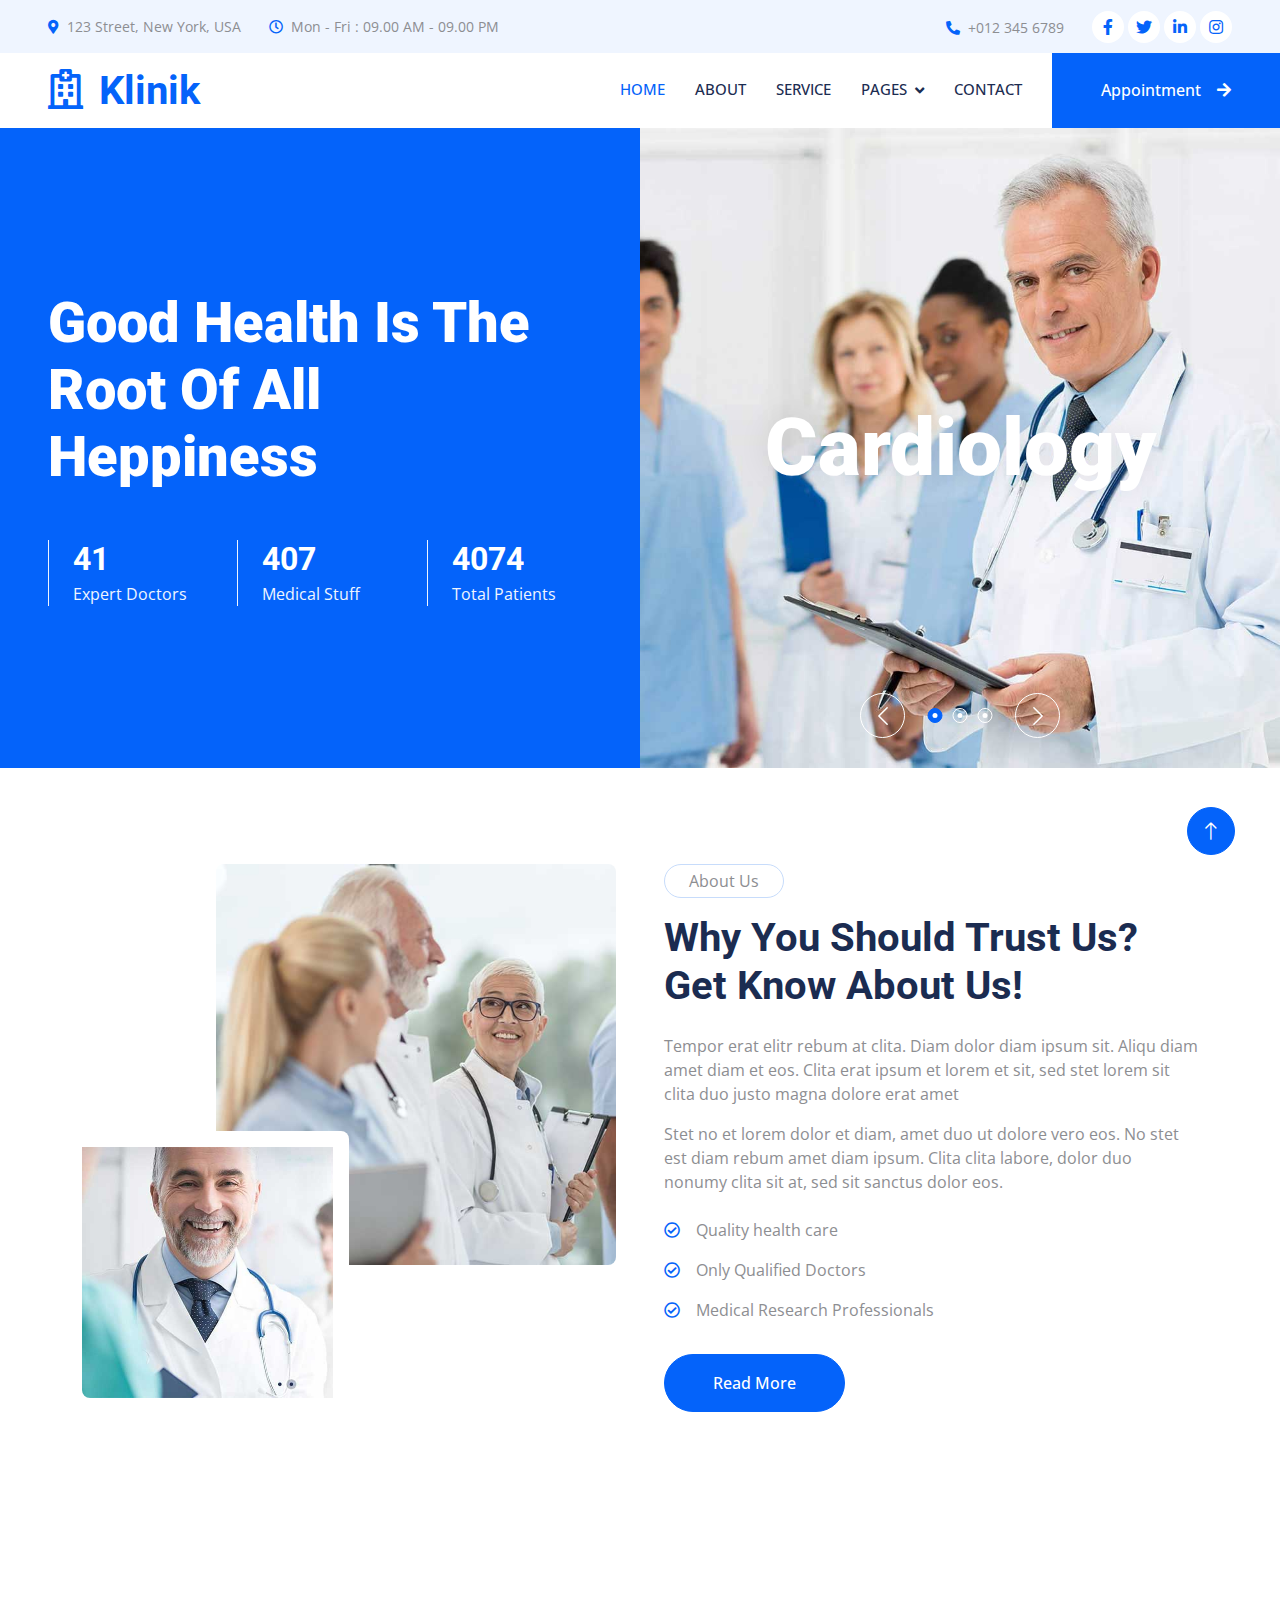
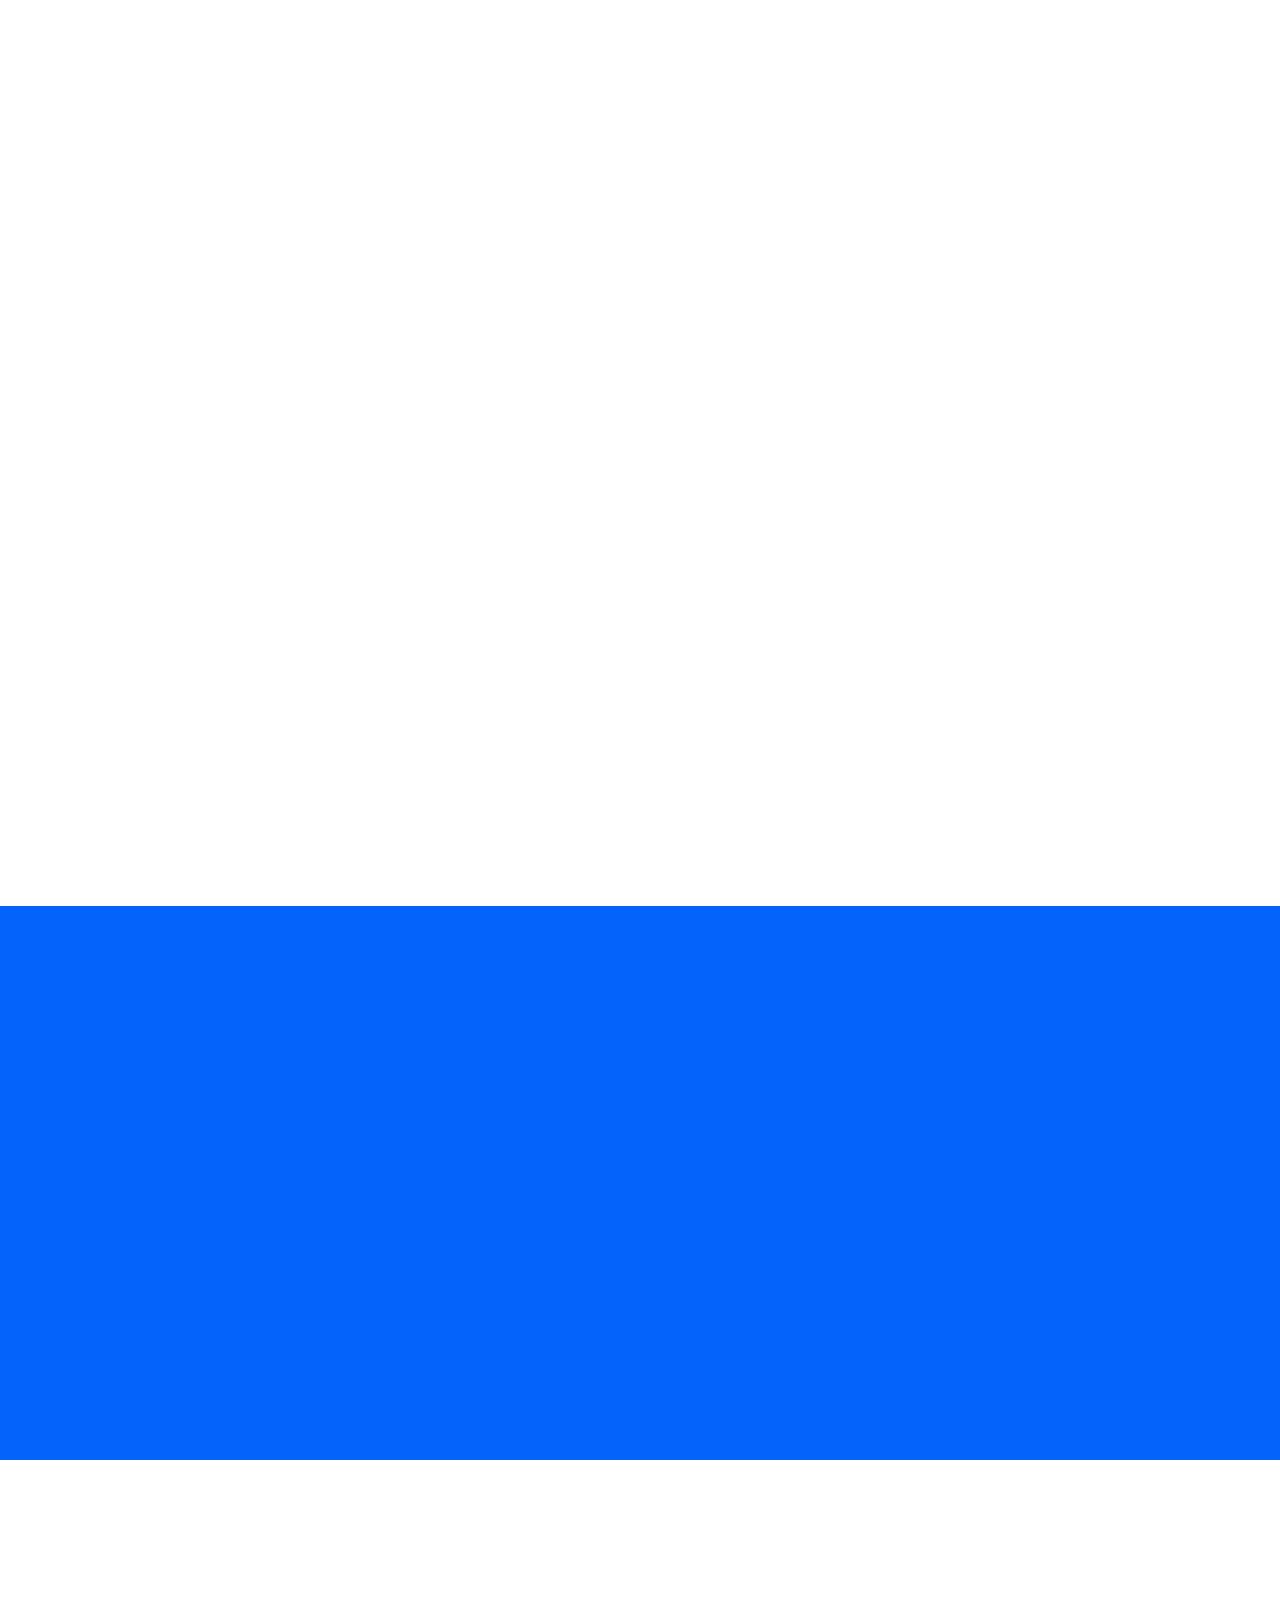
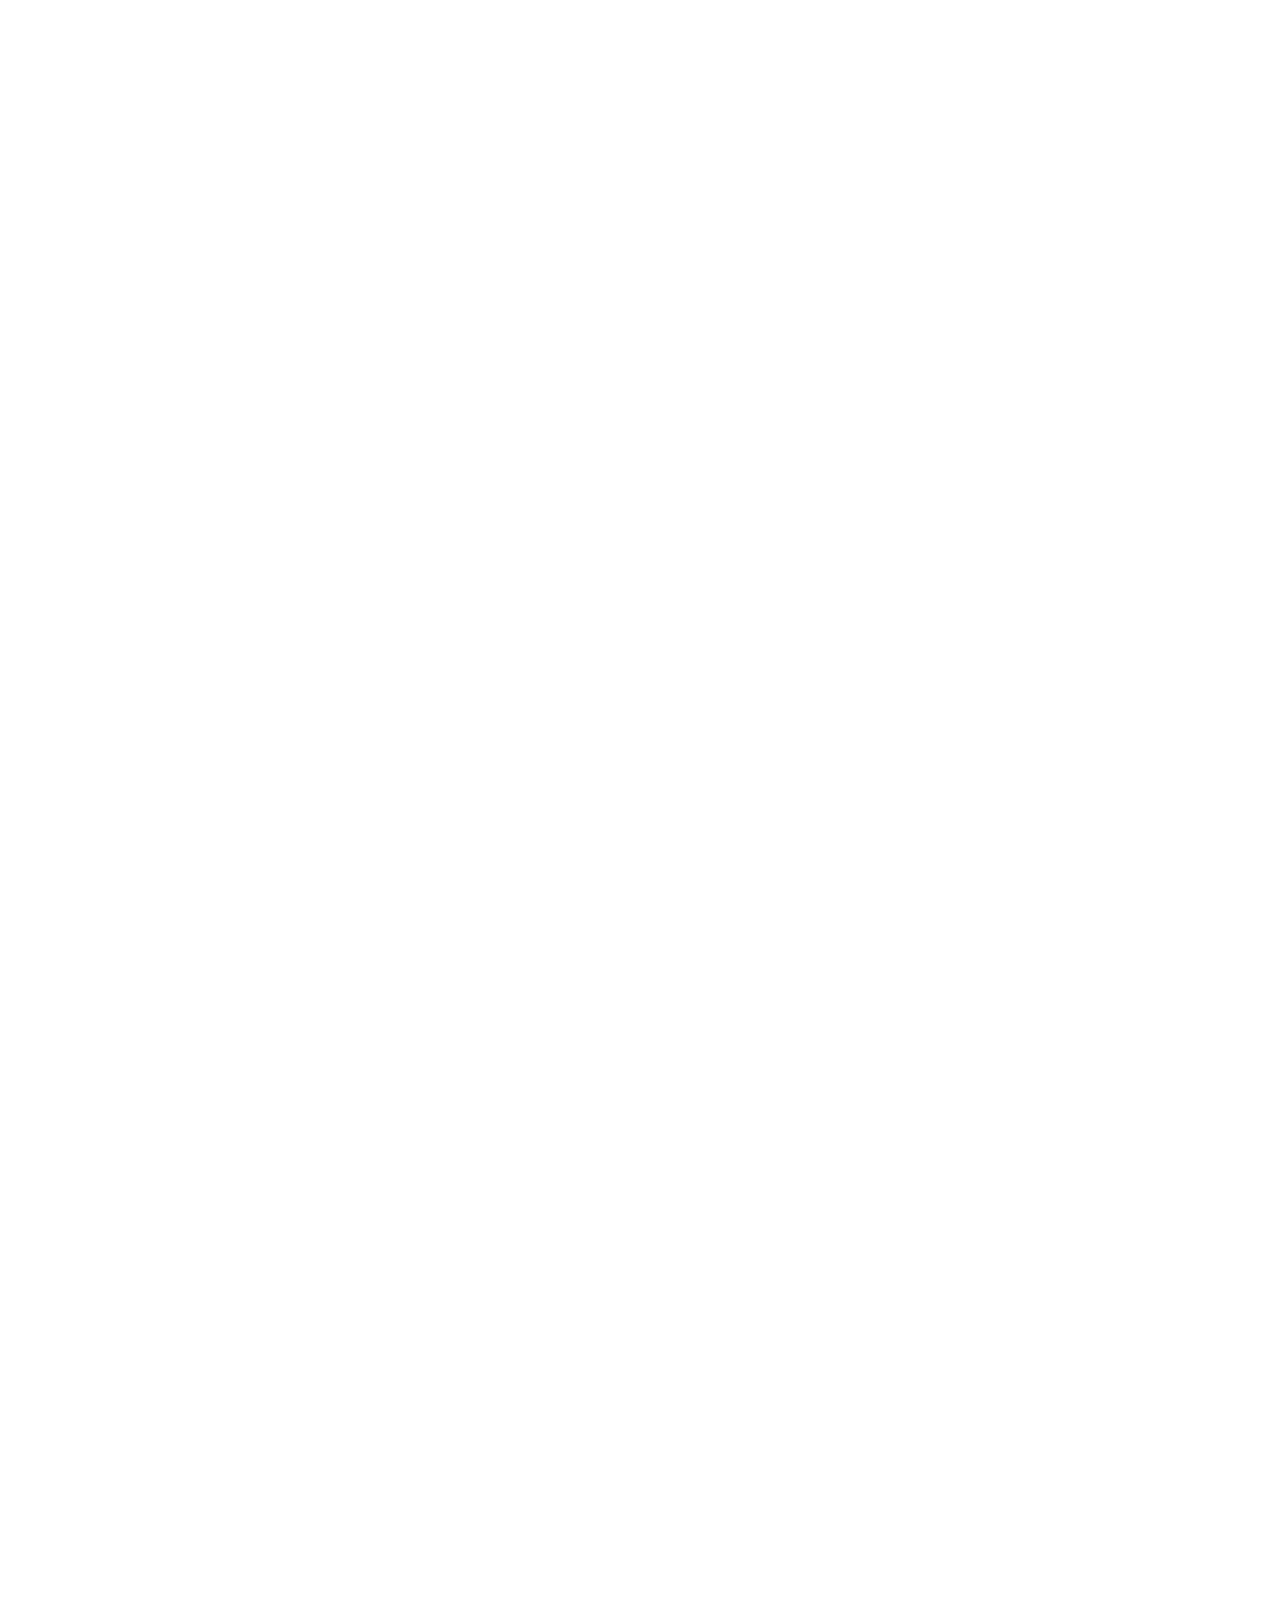
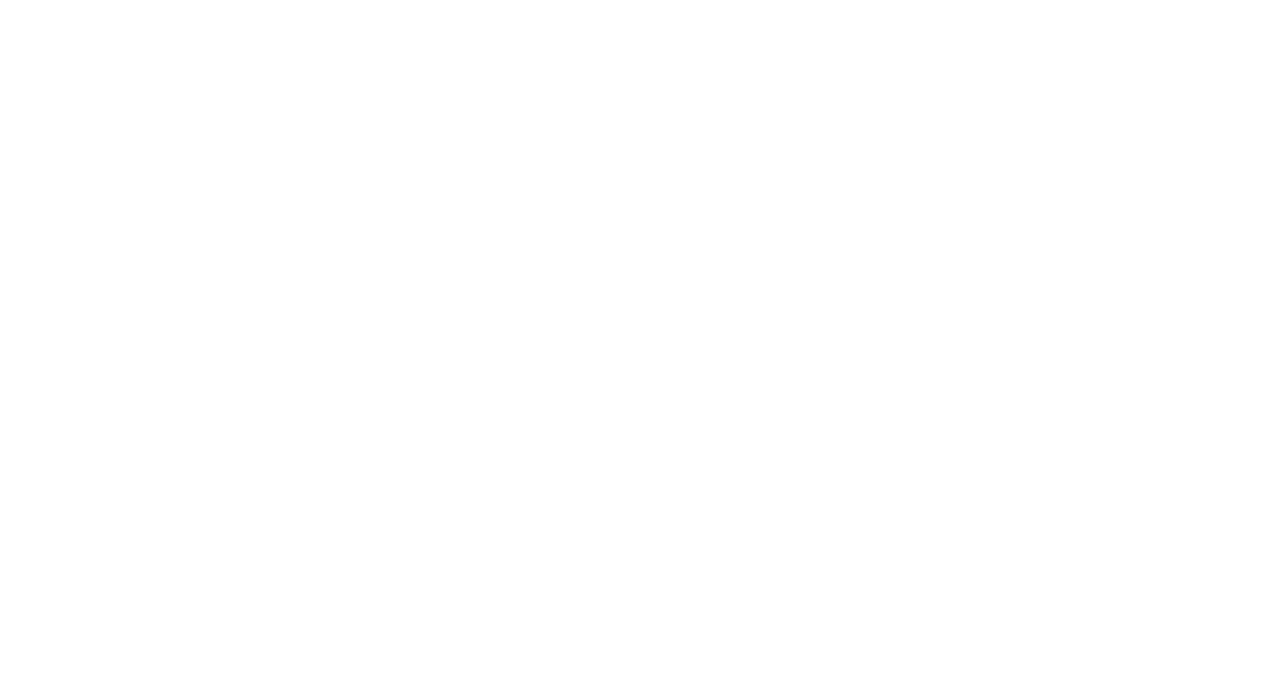
<file: Templates2/index.html>
<!DOCTYPE html>
<html lang="en">

<head>
    <meta charset="utf-8">
    <title>Klinik - Clinic Website Template</title>
    <meta content="width=device-width, initial-scale=1.0" name="viewport">
    <meta content="" name="keywords">
    <meta content="" name="description">

    <!-- Favicon -->
    <link href="img/favicon.ico" rel="icon">

    <!-- Google Web Fonts -->
    <link rel="preconnect" href="https://fonts.googleapis.com">
    <link rel="preconnect" href="https://fonts.gstatic.com" crossorigin>
    <link href="https://fonts.googleapis.com/css2?family=Open+Sans:wght@400;500&family=Roboto:wght@500;700;900&display=swap" rel="stylesheet"> 

    <!-- Icon Font Stylesheet -->
    <link href="https://cdnjs.cloudflare.com/ajax/libs/font-awesome/5.10.0/css/all.min.css" rel="stylesheet">
    <link href="https://cdn.jsdelivr.net/npm/bootstrap-icons@1.4.1/font/bootstrap-icons.css" rel="stylesheet">

    <!-- Libraries Stylesheet -->
    <link href="lib/animate/animate.min.css" rel="stylesheet">
    <link href="lib/owlcarousel/assets/owl.carousel.min.css" rel="stylesheet">
    <link href="lib/tempusdominus/css/tempusdominus-bootstrap-4.min.css" rel="stylesheet" />

    <!-- Customized Bootstrap Stylesheet -->
    <link href="css/bootstrap.min.css" rel="stylesheet">

    <!-- Template Stylesheet -->
    <link href="css/style.css" rel="stylesheet">
</head>

<body>
    <!-- Spinner Start -->
    <div id="spinner" class="show bg-white position-fixed translate-middle w-100 vh-100 top-50 start-50 d-flex align-items-center justify-content-center">
        <div class="spinner-grow text-primary" style="width: 3rem; height: 3rem;" role="status">
            <span class="sr-only">Loading...</span>
        </div>
    </div>
    <!-- Spinner End -->


    <!-- Topbar Start -->
    <div class="container-fluid bg-light p-0 wow fadeIn" data-wow-delay="0.1s">
        <div class="row gx-0 d-none d-lg-flex">
            <div class="col-lg-7 px-5 text-start">
                <div class="h-100 d-inline-flex align-items-center py-3 me-4">
                    <small class="fa fa-map-marker-alt text-primary me-2"></small>
                    <small>123 Street, New York, USA</small>
                </div>
                <div class="h-100 d-inline-flex align-items-center py-3">
                    <small class="far fa-clock text-primary me-2"></small>
                    <small>Mon - Fri : 09.00 AM - 09.00 PM</small>
                </div>
            </div>
            <div class="col-lg-5 px-5 text-end">
                <div class="h-100 d-inline-flex align-items-center py-3 me-4">
                    <small class="fa fa-phone-alt text-primary me-2"></small>
                    <small>+012 345 6789</small>
                </div>
                <div class="h-100 d-inline-flex align-items-center">
                    <a class="btn btn-sm-square rounded-circle bg-white text-primary me-1" href=""><i class="fab fa-facebook-f"></i></a>
                    <a class="btn btn-sm-square rounded-circle bg-white text-primary me-1" href=""><i class="fab fa-twitter"></i></a>
                    <a class="btn btn-sm-square rounded-circle bg-white text-primary me-1" href=""><i class="fab fa-linkedin-in"></i></a>
                    <a class="btn btn-sm-square rounded-circle bg-white text-primary me-0" href=""><i class="fab fa-instagram"></i></a>
                </div>
            </div>
        </div>
    </div>
    <!-- Topbar End -->

    <!-- Navbar Start -->
    <nav class="navbar navbar-expand-lg bg-white navbar-light sticky-top p-0 wow fadeIn" data-wow-delay="0.1s">
        <a href="index.html" class="navbar-brand d-flex align-items-center px-4 px-lg-5">
            <h1 class="m-0 text-primary"><i class="far fa-hospital me-3"></i>Klinik</h1>
        </a>
        <button type="button" class="navbar-toggler me-4" data-bs-toggle="collapse" data-bs-target="#navbarCollapse">
            <span class="navbar-toggler-icon"></span>
        </button>
        <div class="collapse navbar-collapse" id="navbarCollapse">
            <div class="navbar-nav ms-auto p-4 p-lg-0">
                <a href="index.html" class="nav-item nav-link active">Home</a>
                <a href="about.html" class="nav-item nav-link">About</a>
                <a href="service.html" class="nav-item nav-link">Service</a>
                <div class="nav-item dropdown">
                    <a href="#" class="nav-link dropdown-toggle" data-bs-toggle="dropdown">Pages</a>
                    <div class="dropdown-menu rounded-0 rounded-bottom m-0">
                        <a href="feature.html" class="dropdown-item">Feature</a>
                        <a href="team.html" class="dropdown-item">Our Doctor</a>
                        <a href="appointment.html" class="dropdown-item">Appointment</a>
                        <a href="testimonial.html" class="dropdown-item">Testimonial</a>
                        <a href="404.html" class="dropdown-item">404 Page</a>
                    </div>
                </div>
                <a href="contact.html" class="nav-item nav-link">Contact</a>
            </div>
            <a href="" class="btn btn-primary rounded-0 py-4 px-lg-5 d-none d-lg-block">Appointment<i class="fa fa-arrow-right ms-3"></i></a>
        </div>
    </nav>
    <!-- Navbar End -->


    <!-- Header Start -->
    <div class="container-fluid header bg-primary p-0 mb-5">
        <div class="row g-0 align-items-center flex-column-reverse flex-lg-row">
            <div class="col-lg-6 p-5 wow fadeIn" data-wow-delay="0.1s">
                <h1 class="display-4 text-white mb-5">Good Health Is The Root Of All Heppiness</h1>
                <div class="row g-4">
                    <div class="col-sm-4">
                        <div class="border-start border-light ps-4">
                            <h2 class="text-white mb-1" data-toggle="counter-up">123</h2>
                            <p class="text-light mb-0">Expert Doctors</p>
                        </div>
                    </div>
                    <div class="col-sm-4">
                        <div class="border-start border-light ps-4">
                            <h2 class="text-white mb-1" data-toggle="counter-up">1234</h2>
                            <p class="text-light mb-0">Medical Stuff</p>
                        </div>
                    </div>
                    <div class="col-sm-4">
                        <div class="border-start border-light ps-4">
                            <h2 class="text-white mb-1" data-toggle="counter-up">12345</h2>
                            <p class="text-light mb-0">Total Patients</p>
                        </div>
                    </div>
                </div>
            </div>
            <div class="col-lg-6 wow fadeIn" data-wow-delay="0.5s">
                <div class="owl-carousel header-carousel">
                    <div class="owl-carousel-item position-relative">
                        <img class="img-fluid" src="img/carousel-1.jpg" alt="">
                        <div class="owl-carousel-text">
                            <h1 class="display-1 text-white mb-0">Cardiology</h1>
                        </div>
                    </div>
                    <div class="owl-carousel-item position-relative">
                        <img class="img-fluid" src="img/carousel-2.jpg" alt="">
                        <div class="owl-carousel-text">
                            <h1 class="display-1 text-white mb-0">Neurology</h1>
                        </div>
                    </div>
                    <div class="owl-carousel-item position-relative">
                        <img class="img-fluid" src="img/carousel-3.jpg" alt="">
                        <div class="owl-carousel-text">
                            <h1 class="display-1 text-white mb-0">Pulmonary</h1>
                        </div>
                    </div>
                </div>
            </div>
        </div>
    </div>
    <!-- Header End -->


    <!-- About Start -->
    <div class="container-xxl py-5">
        <div class="container">
            <div class="row g-5">
                <div class="col-lg-6 wow fadeIn" data-wow-delay="0.1s">
                    <div class="d-flex flex-column">
                        <img class="img-fluid rounded w-75 align-self-end" src="img/about-1.jpg" alt="">
                        <img class="img-fluid rounded w-50 bg-white pt-3 pe-3" src="img/about-2.jpg" alt="" style="margin-top: -25%;">
                    </div>
                </div>
                <div class="col-lg-6 wow fadeIn" data-wow-delay="0.5s">
                    <p class="d-inline-block border rounded-pill py-1 px-4">About Us</p>
                    <h1 class="mb-4">Why You Should Trust Us? Get Know About Us!</h1>
                    <p>Tempor erat elitr rebum at clita. Diam dolor diam ipsum sit. Aliqu diam amet diam et eos. Clita erat ipsum et lorem et sit, sed stet lorem sit clita duo justo magna dolore erat amet</p>
                    <p class="mb-4">Stet no et lorem dolor et diam, amet duo ut dolore vero eos. No stet est diam rebum amet diam ipsum. Clita clita labore, dolor duo nonumy clita sit at, sed sit sanctus dolor eos.</p>
                    <p><i class="far fa-check-circle text-primary me-3"></i>Quality health care</p>
                    <p><i class="far fa-check-circle text-primary me-3"></i>Only Qualified Doctors</p>
                    <p><i class="far fa-check-circle text-primary me-3"></i>Medical Research Professionals</p>
                    <a class="btn btn-primary rounded-pill py-3 px-5 mt-3" href="">Read More</a>
                </div>
            </div>
        </div>
    </div>
    <!-- About End -->


    <!-- Service Start -->
    <div class="container-xxl py-5">
        <div class="container">
            <div class="text-center mx-auto mb-5 wow fadeInUp" data-wow-delay="0.1s" style="max-width: 600px;">
                <p class="d-inline-block border rounded-pill py-1 px-4">Services</p>
                <h1>Health Care Solutions</h1>
            </div>
            <div class="row g-4">
                <div class="col-lg-4 col-md-6 wow fadeInUp" data-wow-delay="0.1s">
                    <div class="service-item bg-light rounded h-100 p-5">
                        <div class="d-inline-flex align-items-center justify-content-center bg-white rounded-circle mb-4" style="width: 65px; height: 65px;">
                            <i class="fa fa-heartbeat text-primary fs-4"></i>
                        </div>
                        <h4 class="mb-3">Cardiology</h4>
                        <p class="mb-4">Erat ipsum justo amet duo et elitr dolor, est duo duo eos lorem sed diam stet diam sed stet.</p>
                        <a class="btn" href=""><i class="fa fa-plus text-primary me-3"></i>Read More</a>
                    </div>
                </div>
                <div class="col-lg-4 col-md-6 wow fadeInUp" data-wow-delay="0.3s">
                    <div class="service-item bg-light rounded h-100 p-5">
                        <div class="d-inline-flex align-items-center justify-content-center bg-white rounded-circle mb-4" style="width: 65px; height: 65px;">
                            <i class="fa fa-x-ray text-primary fs-4"></i>
                        </div>
                        <h4 class="mb-3">Pulmonary</h4>
                        <p class="mb-4">Erat ipsum justo amet duo et elitr dolor, est duo duo eos lorem sed diam stet diam sed stet.</p>
                        <a class="btn" href=""><i class="fa fa-plus text-primary me-3"></i>Read More</a>
                    </div>
                </div>
                <div class="col-lg-4 col-md-6 wow fadeInUp" data-wow-delay="0.5s">
                    <div class="service-item bg-light rounded h-100 p-5">
                        <div class="d-inline-flex align-items-center justify-content-center bg-white rounded-circle mb-4" style="width: 65px; height: 65px;">
                            <i class="fa fa-brain text-primary fs-4"></i>
                        </div>
                        <h4 class="mb-3">Neurology</h4>
                        <p class="mb-4">Erat ipsum justo amet duo et elitr dolor, est duo duo eos lorem sed diam stet diam sed stet.</p>
                        <a class="btn" href=""><i class="fa fa-plus text-primary me-3"></i>Read More</a>
                    </div>
                </div>
                <div class="col-lg-4 col-md-6 wow fadeInUp" data-wow-delay="0.1s">
                    <div class="service-item bg-light rounded h-100 p-5">
                        <div class="d-inline-flex align-items-center justify-content-center bg-white rounded-circle mb-4" style="width: 65px; height: 65px;">
                            <i class="fa fa-wheelchair text-primary fs-4"></i>
                        </div>
                        <h4 class="mb-3">Orthopedics</h4>
                        <p class="mb-4">Erat ipsum justo amet duo et elitr dolor, est duo duo eos lorem sed diam stet diam sed stet.</p>
                        <a class="btn" href=""><i class="fa fa-plus text-primary me-3"></i>Read More</a>
                    </div>
                </div>
                <div class="col-lg-4 col-md-6 wow fadeInUp" data-wow-delay="0.3s">
                    <div class="service-item bg-light rounded h-100 p-5">
                        <div class="d-inline-flex align-items-center justify-content-center bg-white rounded-circle mb-4" style="width: 65px; height: 65px;">
                            <i class="fa fa-tooth text-primary fs-4"></i>
                        </div>
                        <h4 class="mb-3">Dental Surgery</h4>
                        <p class="mb-4">Erat ipsum justo amet duo et elitr dolor, est duo duo eos lorem sed diam stet diam sed stet.</p>
                        <a class="btn" href=""><i class="fa fa-plus text-primary me-3"></i>Read More</a>
                    </div>
                </div>
                <div class="col-lg-4 col-md-6 wow fadeInUp" data-wow-delay="0.5s">
                    <div class="service-item bg-light rounded h-100 p-5">
                        <div class="d-inline-flex align-items-center justify-content-center bg-white rounded-circle mb-4" style="width: 65px; height: 65px;">
                            <i class="fa fa-vials text-primary fs-4"></i>
                        </div>
                        <h4 class="mb-3">Laboratory</h4>
                        <p class="mb-4">Erat ipsum justo amet duo et elitr dolor, est duo duo eos lorem sed diam stet diam sed stet.</p>
                        <a class="btn" href=""><i class="fa fa-plus text-primary me-3"></i>Read More</a>
                    </div>
                </div>
            </div>
        </div>
    </div>
    <!-- Service End -->


    <!-- Feature Start -->
    <div class="container-fluid bg-primary overflow-hidden my-5 px-lg-0">
        <div class="container feature px-lg-0">
            <div class="row g-0 mx-lg-0">
                <div class="col-lg-6 feature-text py-5 wow fadeIn" data-wow-delay="0.1s">
                    <div class="p-lg-5 ps-lg-0">
                        <p class="d-inline-block border rounded-pill text-light py-1 px-4">Features</p>
                        <h1 class="text-white mb-4">Why Choose Us</h1>
                        <p class="text-white mb-4 pb-2">Tempor erat elitr rebum at clita. Diam dolor diam ipsum sit. Aliqu diam amet diam et eos. Clita erat ipsum et lorem et sit, sed stet lorem sit clita duo justo erat amet</p>
                        <div class="row g-4">
                            <div class="col-6">
                                <div class="d-flex align-items-center">
                                    <div class="d-flex flex-shrink-0 align-items-center justify-content-center rounded-circle bg-light" style="width: 55px; height: 55px;">
                                        <i class="fa fa-user-md text-primary"></i>
                                    </div>
                                    <div class="ms-4">
                                        <p class="text-white mb-2">Experience</p>
                                        <h5 class="text-white mb-0">Doctors</h5>
                                    </div>
                                </div>
                            </div>
                            <div class="col-6">
                                <div class="d-flex align-items-center">
                                    <div class="d-flex flex-shrink-0 align-items-center justify-content-center rounded-circle bg-light" style="width: 55px; height: 55px;">
                                        <i class="fa fa-check text-primary"></i>
                                    </div>
                                    <div class="ms-4">
                                        <p class="text-white mb-2">Quality</p>
                                        <h5 class="text-white mb-0">Services</h5>
                                    </div>
                                </div>
                            </div>
                            <div class="col-6">
                                <div class="d-flex align-items-center">
                                    <div class="d-flex flex-shrink-0 align-items-center justify-content-center rounded-circle bg-light" style="width: 55px; height: 55px;">
                                        <i class="fa fa-comment-medical text-primary"></i>
                                    </div>
                                    <div class="ms-4">
                                        <p class="text-white mb-2">Positive</p>
                                        <h5 class="text-white mb-0">Consultation</h5>
                                    </div>
                                </div>
                            </div>
                            <div class="col-6">
                                <div class="d-flex align-items-center">
                                    <div class="d-flex flex-shrink-0 align-items-center justify-content-center rounded-circle bg-light" style="width: 55px; height: 55px;">
                                        <i class="fa fa-headphones text-primary"></i>
                                    </div>
                                    <div class="ms-4">
                                        <p class="text-white mb-2">24 Hours</p>
                                        <h5 class="text-white mb-0">Support</h5>
                                    </div>
                                </div>
                            </div>
                        </div>
                    </div>
                </div>
                <div class="col-lg-6 pe-lg-0 wow fadeIn" data-wow-delay="0.5s" style="min-height: 400px;">
                    <div class="position-relative h-100">
                        <img class="position-absolute img-fluid w-100 h-100" src="img/feature.jpg" style="object-fit: cover;" alt="">
                    </div>
                </div>
            </div>
        </div>
    </div>
    <!-- Feature End -->


    <!-- Team Start -->
    <div class="container-xxl py-5">
        <div class="container">
            <div class="text-center mx-auto mb-5 wow fadeInUp" data-wow-delay="0.1s" style="max-width: 600px;">
                <p class="d-inline-block border rounded-pill py-1 px-4">Doctors</p>
                <h1>Our Experience Doctors</h1>
            </div>
            <div class="row g-4">
                <div class="col-lg-3 col-md-6 wow fadeInUp" data-wow-delay="0.1s">
                    <div class="team-item position-relative rounded overflow-hidden">
                        <div class="overflow-hidden">
                            <img class="img-fluid" src="img/team-1.jpg" alt="">
                        </div>
                        <div class="team-text bg-light text-center p-4">
                            <h5>Doctor Name</h5>
                            <p class="text-primary">Department</p>
                            <div class="team-social text-center">
                                <a class="btn btn-square" href=""><i class="fab fa-facebook-f"></i></a>
                                <a class="btn btn-square" href=""><i class="fab fa-twitter"></i></a>
                                <a class="btn btn-square" href=""><i class="fab fa-instagram"></i></a>
                            </div>
                        </div>
                    </div>
                </div>
                <div class="col-lg-3 col-md-6 wow fadeInUp" data-wow-delay="0.3s">
                    <div class="team-item position-relative rounded overflow-hidden">
                        <div class="overflow-hidden">
                            <img class="img-fluid" src="img/team-2.jpg" alt="">
                        </div>
                        <div class="team-text bg-light text-center p-4">
                            <h5>Doctor Name</h5>
                            <p class="text-primary">Department</p>
                            <div class="team-social text-center">
                                <a class="btn btn-square" href=""><i class="fab fa-facebook-f"></i></a>
                                <a class="btn btn-square" href=""><i class="fab fa-twitter"></i></a>
                                <a class="btn btn-square" href=""><i class="fab fa-instagram"></i></a>
                            </div>
                        </div>
                    </div>
                </div>
                <div class="col-lg-3 col-md-6 wow fadeInUp" data-wow-delay="0.5s">
                    <div class="team-item position-relative rounded overflow-hidden">
                        <div class="overflow-hidden">
                            <img class="img-fluid" src="img/team-3.jpg" alt="">
                        </div>
                        <div class="team-text bg-light text-center p-4">
                            <h5>Doctor Name</h5>
                            <p class="text-primary">Department</p>
                            <div class="team-social text-center">
                                <a class="btn btn-square" href=""><i class="fab fa-facebook-f"></i></a>
                                <a class="btn btn-square" href=""><i class="fab fa-twitter"></i></a>
                                <a class="btn btn-square" href=""><i class="fab fa-instagram"></i></a>
                            </div>
                        </div>
                    </div>
                </div>
                <div class="col-lg-3 col-md-6 wow fadeInUp" data-wow-delay="0.7s">
                    <div class="team-item position-relative rounded overflow-hidden">
                        <div class="overflow-hidden">
                            <img class="img-fluid" src="img/team-4.jpg" alt="">
                        </div>
                        <div class="team-text bg-light text-center p-4">
                            <h5>Doctor Name</h5>
                            <p class="text-primary">Department</p>
                            <div class="team-social text-center">
                                <a class="btn btn-square" href=""><i class="fab fa-facebook-f"></i></a>
                                <a class="btn btn-square" href=""><i class="fab fa-twitter"></i></a>
                                <a class="btn btn-square" href=""><i class="fab fa-instagram"></i></a>
                            </div>
                        </div>
                    </div>
                </div>
            </div>
        </div>
    </div>
    <!-- Team End -->


    <!-- Appointment Start -->
    <div class="container-xxl py-5">
        <div class="container">
            <div class="row g-5">
                <div class="col-lg-6 wow fadeInUp" data-wow-delay="0.1s">
                    <p class="d-inline-block border rounded-pill py-1 px-4">Appointment</p>
                    <h1 class="mb-4">Make An Appointment To Visit Our Doctor</h1>
                    <p class="mb-4">Tempor erat elitr rebum at clita. Diam dolor diam ipsum sit. Aliqu diam amet diam et eos. Clita erat ipsum et lorem et sit, sed stet lorem sit clita duo justo magna dolore erat amet</p>
                    <div class="bg-light rounded d-flex align-items-center p-5 mb-4">
                        <div class="d-flex flex-shrink-0 align-items-center justify-content-center rounded-circle bg-white" style="width: 55px; height: 55px;">
                            <i class="fa fa-phone-alt text-primary"></i>
                        </div>
                        <div class="ms-4">
                            <p class="mb-2">Call Us Now</p>
                            <h5 class="mb-0">+012 345 6789</h5>
                        </div>
                    </div>
                    <div class="bg-light rounded d-flex align-items-center p-5">
                        <div class="d-flex flex-shrink-0 align-items-center justify-content-center rounded-circle bg-white" style="width: 55px; height: 55px;">
                            <i class="fa fa-envelope-open text-primary"></i>
                        </div>
                        <div class="ms-4">
                            <p class="mb-2">Mail Us Now</p>
                            <h5 class="mb-0">info@example.com</h5>
                        </div>
                    </div>
                </div>
                <div class="col-lg-6 wow fadeInUp" data-wow-delay="0.5s">
                    <div class="bg-light rounded h-100 d-flex align-items-center p-5">
                        <form>
                            <div class="row g-3">
                                <div class="col-12 col-sm-6">
                                    <input type="text" class="form-control border-0" placeholder="Your Name" style="height: 55px;">
                                </div>
                                <div class="col-12 col-sm-6">
                                    <input type="email" class="form-control border-0" placeholder="Your Email" style="height: 55px;">
                                </div>
                                <div class="col-12 col-sm-6">
                                    <input type="text" class="form-control border-0" placeholder="Your Mobile" style="height: 55px;">
                                </div>
                                <div class="col-12 col-sm-6">
                                    <select class="form-select border-0" style="height: 55px;">
                                        <option selected>Choose Doctor</option>
                                        <option value="1">Doctor 1</option>
                                        <option value="2">Doctor 2</option>
                                        <option value="3">Doctor 3</option>
                                    </select>
                                </div>
                                <div class="col-12 col-sm-6">
                                    <div class="date" id="date" data-target-input="nearest">
                                        <input type="text"
                                            class="form-control border-0 datetimepicker-input"
                                            placeholder="Choose Date" data-target="#date" data-toggle="datetimepicker" style="height: 55px;">
                                    </div>
                                </div>
                                <div class="col-12 col-sm-6">
                                    <div class="time" id="time" data-target-input="nearest">
                                        <input type="text"
                                            class="form-control border-0 datetimepicker-input"
                                            placeholder="Choose Date" data-target="#time" data-toggle="datetimepicker" style="height: 55px;">
                                    </div>
                                </div>
                                <div class="col-12">
                                    <textarea class="form-control border-0" rows="5" placeholder="Describe your problem"></textarea>
                                </div>
                                <div class="col-12">
                                    <button class="btn btn-primary w-100 py-3" type="submit">Book Appointment</button>
                                </div>
                            </div>
                        </form>
                    </div>
                </div>
            </div>
        </div>
    </div>
    <!-- Appointment End -->


    <!-- Testimonial Start -->
    <div class="container-xxl py-5">
        <div class="container">
            <div class="text-center mx-auto mb-5 wow fadeInUp" data-wow-delay="0.1s" style="max-width: 600px;">
                <p class="d-inline-block border rounded-pill py-1 px-4">Testimonial</p>
                <h1>What Say Our Patients!</h1>
            </div>
            <div class="owl-carousel testimonial-carousel wow fadeInUp" data-wow-delay="0.1s">
                <div class="testimonial-item text-center">
                    <img class="img-fluid bg-light rounded-circle p-2 mx-auto mb-4" src="img/testimonial-1.jpg" style="width: 100px; height: 100px;">
                    <div class="testimonial-text rounded text-center p-4">
                        <p>Clita clita tempor justo dolor ipsum amet kasd amet duo justo duo duo labore sed sed. Magna ut diam sit et amet stet eos sed clita erat magna elitr erat sit sit erat at rebum justo sea clita.</p>
                        <h5 class="mb-1">Patient Name</h5>
                        <span class="fst-italic">Profession</span>
                    </div>
                </div>
                <div class="testimonial-item text-center">
                    <img class="img-fluid bg-light rounded-circle p-2 mx-auto mb-4" src="img/testimonial-2.jpg" style="width: 100px; height: 100px;">
                    <div class="testimonial-text rounded text-center p-4">
                        <p>Clita clita tempor justo dolor ipsum amet kasd amet duo justo duo duo labore sed sed. Magna ut diam sit et amet stet eos sed clita erat magna elitr erat sit sit erat at rebum justo sea clita.</p>
                        <h5 class="mb-1">Patient Name</h5>
                        <span class="fst-italic">Profession</span>
                    </div>
                </div>
                <div class="testimonial-item text-center">
                    <img class="img-fluid bg-light rounded-circle p-2 mx-auto mb-4" src="img/testimonial-3.jpg" style="width: 100px; height: 100px;">
                    <div class="testimonial-text rounded text-center p-4">
                        <p>Clita clita tempor justo dolor ipsum amet kasd amet duo justo duo duo labore sed sed. Magna ut diam sit et amet stet eos sed clita erat magna elitr erat sit sit erat at rebum justo sea clita.</p>
                        <h5 class="mb-1">Patient Name</h5>
                        <span class="fst-italic">Profession</span>
                    </div>
                </div>
            </div>
        </div>
    </div>
    <!-- Testimonial End -->


    <!-- Footer Start -->
    <div class="container-fluid bg-dark text-light footer mt-5 pt-5 wow fadeIn" data-wow-delay="0.1s">
        <div class="container py-5">
            <div class="row g-5">
                <div class="col-lg-3 col-md-6">
                    <h5 class="text-light mb-4">Address</h5>
                    <p class="mb-2"><i class="fa fa-map-marker-alt me-3"></i>123 Street, New York, USA</p>
                    <p class="mb-2"><i class="fa fa-phone-alt me-3"></i>+012 345 67890</p>
                    <p class="mb-2"><i class="fa fa-envelope me-3"></i>info@example.com</p>
                    <div class="d-flex pt-2">
                        <a class="btn btn-outline-light btn-social rounded-circle" href=""><i class="fab fa-twitter"></i></a>
                        <a class="btn btn-outline-light btn-social rounded-circle" href=""><i class="fab fa-facebook-f"></i></a>
                        <a class="btn btn-outline-light btn-social rounded-circle" href=""><i class="fab fa-youtube"></i></a>
                        <a class="btn btn-outline-light btn-social rounded-circle" href=""><i class="fab fa-linkedin-in"></i></a>
                    </div>
                </div>
                <div class="col-lg-3 col-md-6">
                    <h5 class="text-light mb-4">Services</h5>
                    <a class="btn btn-link" href="">Cardiology</a>
                    <a class="btn btn-link" href="">Pulmonary</a>
                    <a class="btn btn-link" href="">Neurology</a>
                    <a class="btn btn-link" href="">Orthopedics</a>
                    <a class="btn btn-link" href="">Laboratory</a>
                </div>
                <div class="col-lg-3 col-md-6">
                    <h5 class="text-light mb-4">Quick Links</h5>
                    <a class="btn btn-link" href="">About Us</a>
                    <a class="btn btn-link" href="">Contact Us</a>
                    <a class="btn btn-link" href="">Our Services</a>
                    <a class="btn btn-link" href="">Terms & Condition</a>
                    <a class="btn btn-link" href="">Support</a>
                </div>
                <div class="col-lg-3 col-md-6">
                    <h5 class="text-light mb-4">Newsletter</h5>
                    <p>Dolor amet sit justo amet elitr clita ipsum elitr est.</p>
                    <div class="position-relative mx-auto" style="max-width: 400px;">
                        <input class="form-control border-0 w-100 py-3 ps-4 pe-5" type="text" placeholder="Your email">
                        <button type="button" class="btn btn-primary py-2 position-absolute top-0 end-0 mt-2 me-2">SignUp</button>
                    </div>
                </div>
            </div>
        </div>
        <div class="container">
            <div class="copyright">
                <div class="row">
                    <div class="col-md-6 text-center text-md-start mb-3 mb-md-0">
                        &copy; <a class="border-bottom" href="#">Your Site Name</a>, All Right Reserved.
                    </div>
                    <div class="col-md-6 text-center text-md-end">
                        <!--/*** This template is free as long as you keep the footer author’s credit link/attribution link/backlink. If you'd like to use the template without the footer author’s credit link/attribution link/backlink, you can purchase the Credit Removal License from "https://htmlcodex.com/credit-removal". Thank you for your support. ***/-->
                        Designed By <a class="border-bottom" href="https://htmlcodex.com">HTML Codex</a>
                    </div>
                </div>
            </div>
        </div>
    </div>
    <!-- Footer End -->


    <!-- Back to Top -->
    <a href="#" class="btn btn-lg btn-primary btn-lg-square rounded-circle back-to-top"><i class="bi bi-arrow-up"></i></a>


    <!-- JavaScript Libraries -->
    <script src="https://code.jquery.com/jquery-3.4.1.min.js"></script>
    <script src="https://cdn.jsdelivr.net/npm/bootstrap@5.0.0/dist/js/bootstrap.bundle.min.js"></script>
    <script src="lib/wow/wow.min.js"></script>
    <script src="lib/easing/easing.min.js"></script>
    <script src="lib/waypoints/waypoints.min.js"></script>
    <script src="lib/counterup/counterup.min.js"></script>
    <script src="lib/owlcarousel/owl.carousel.min.js"></script>
    <script src="lib/tempusdominus/js/moment.min.js"></script>
    <script src="lib/tempusdominus/js/moment-timezone.min.js"></script>
    <script src="lib/tempusdominus/js/tempusdominus-bootstrap-4.min.js"></script>

    <!-- Template Javascript -->
    <script src="js/main.js"></script>
</body>

</html>
</file>
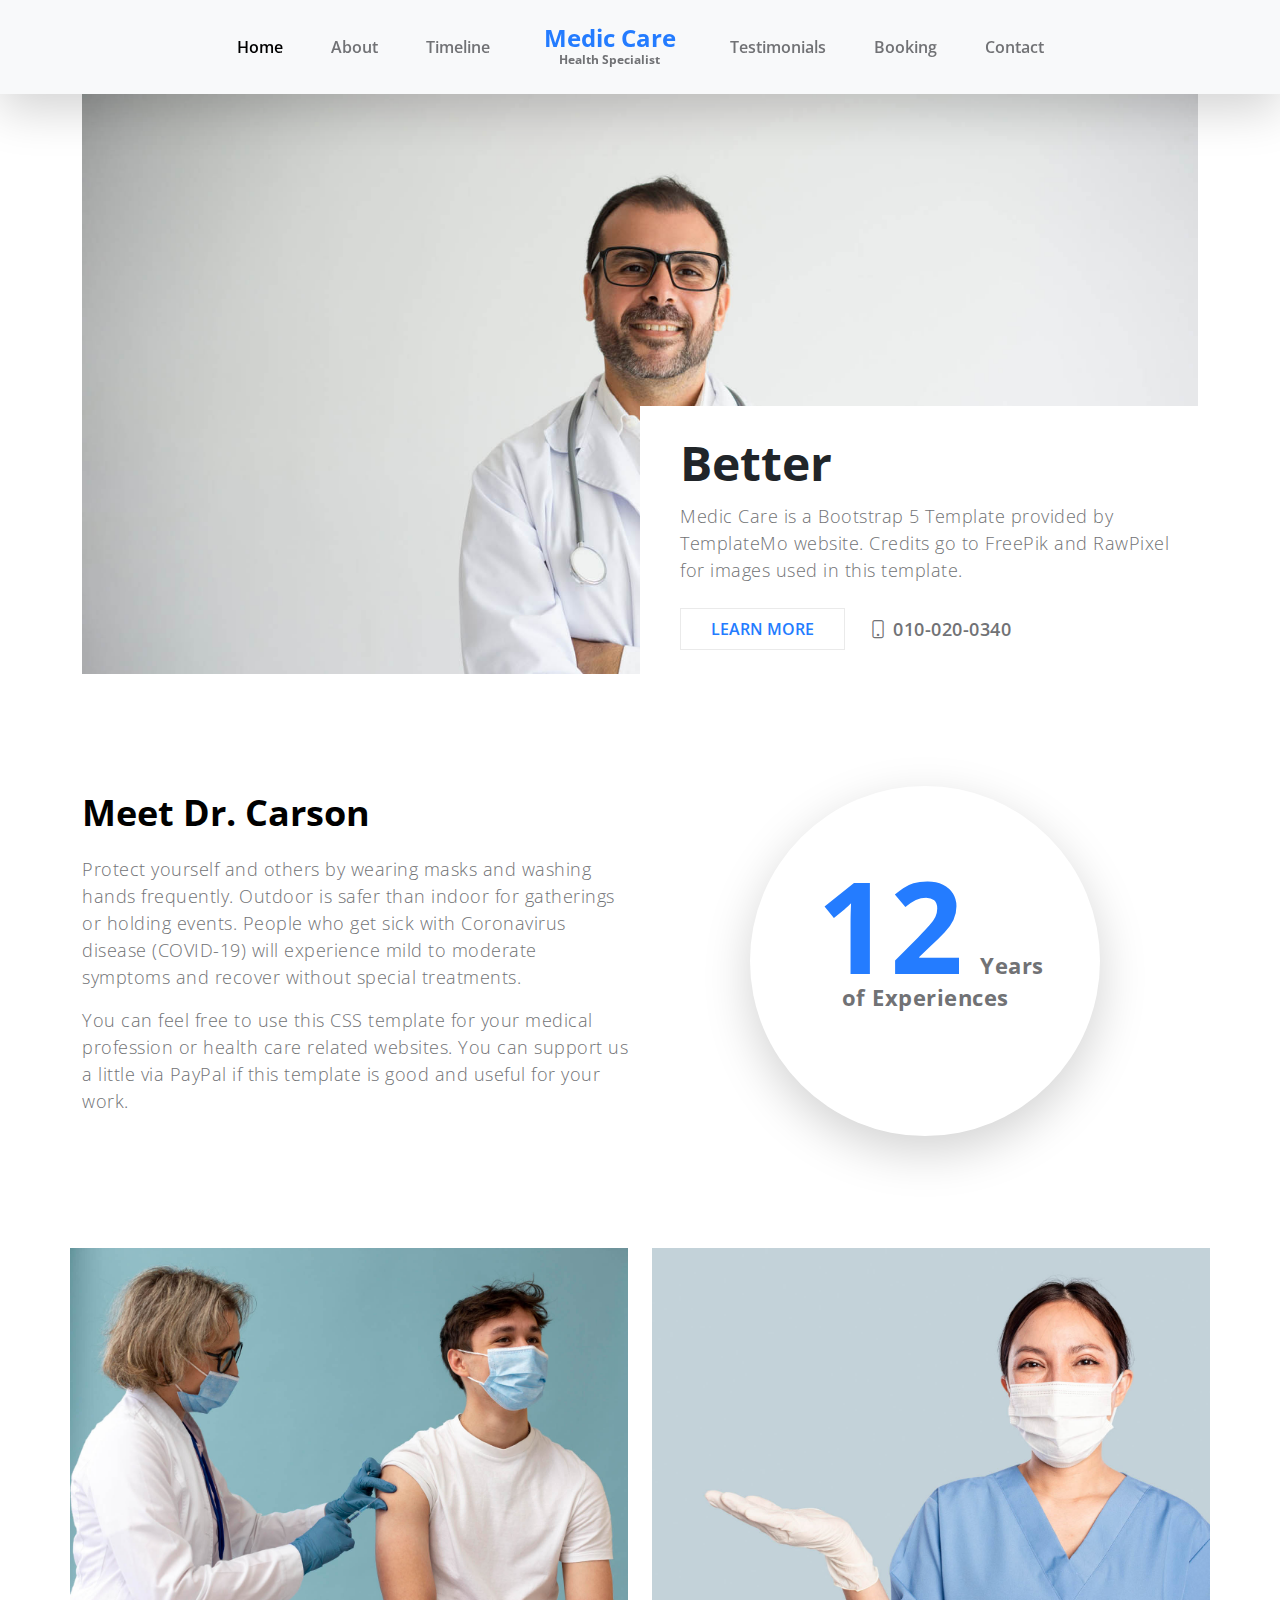
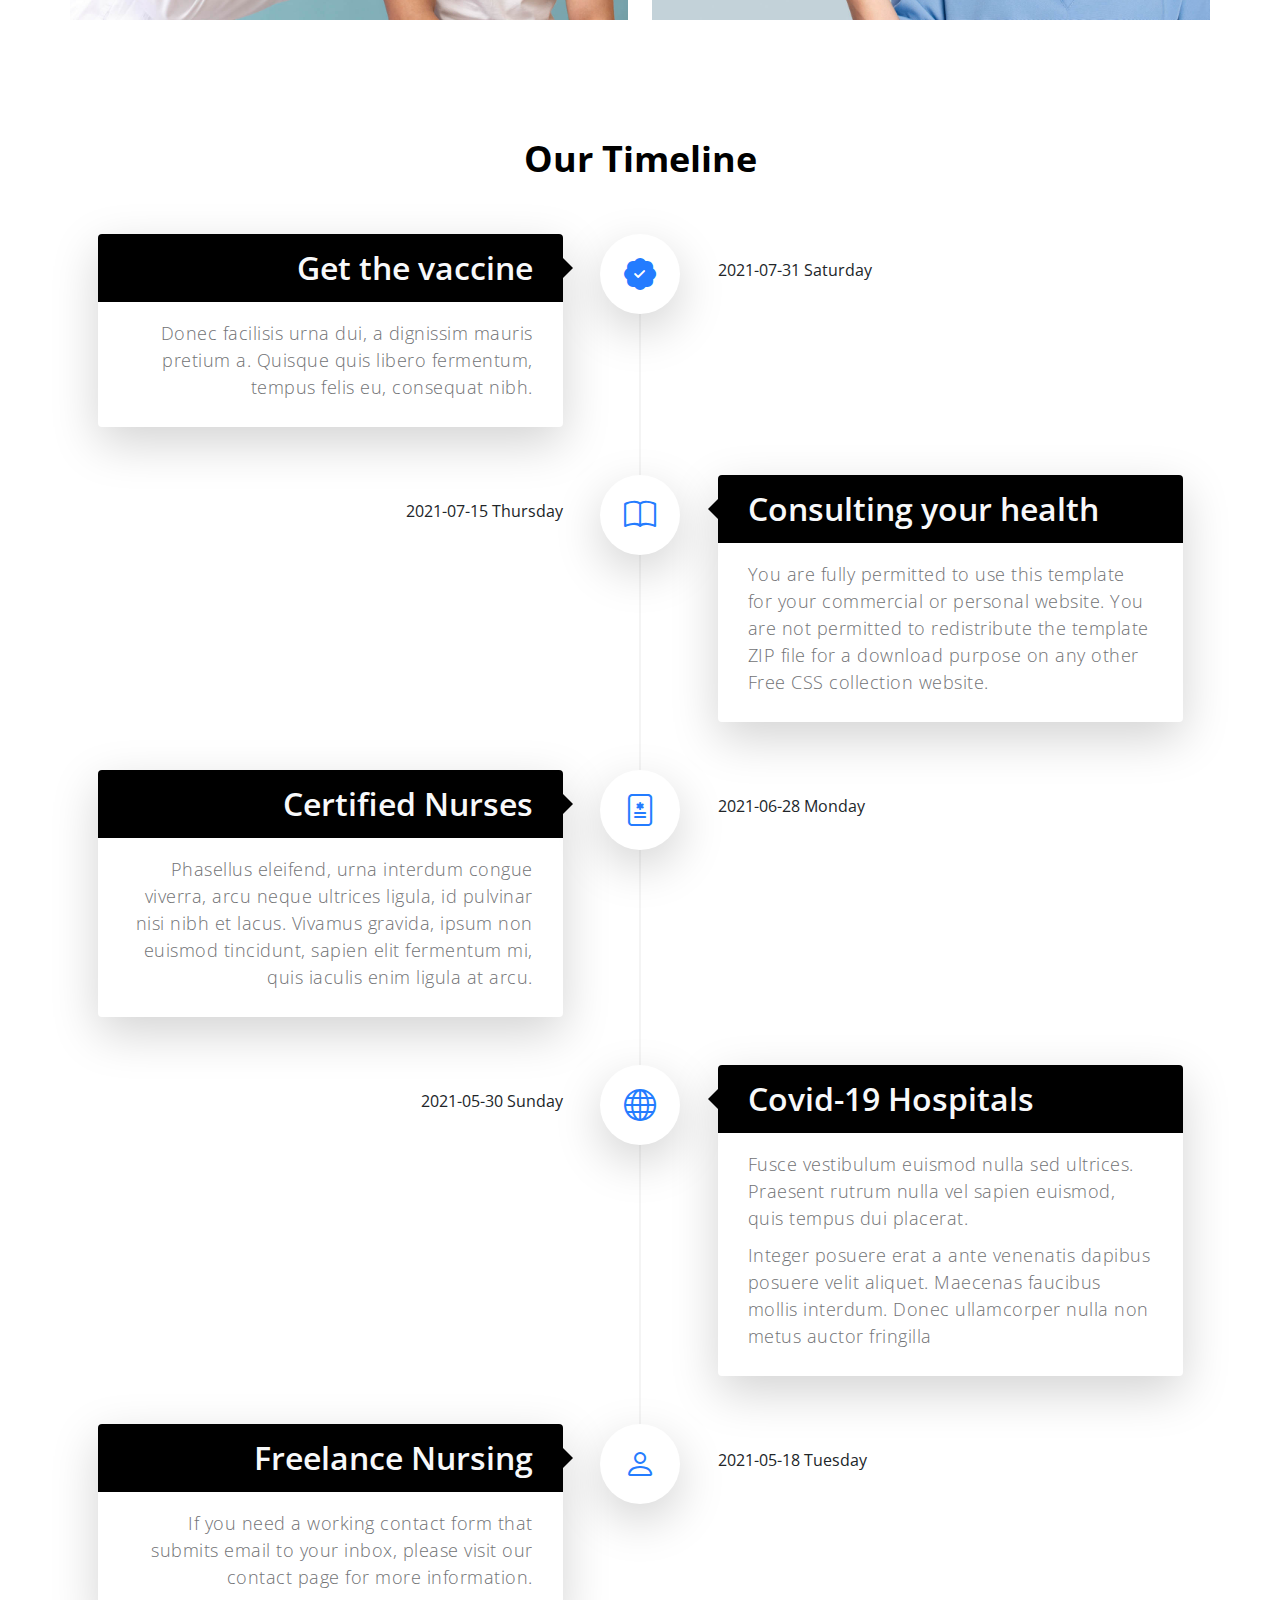
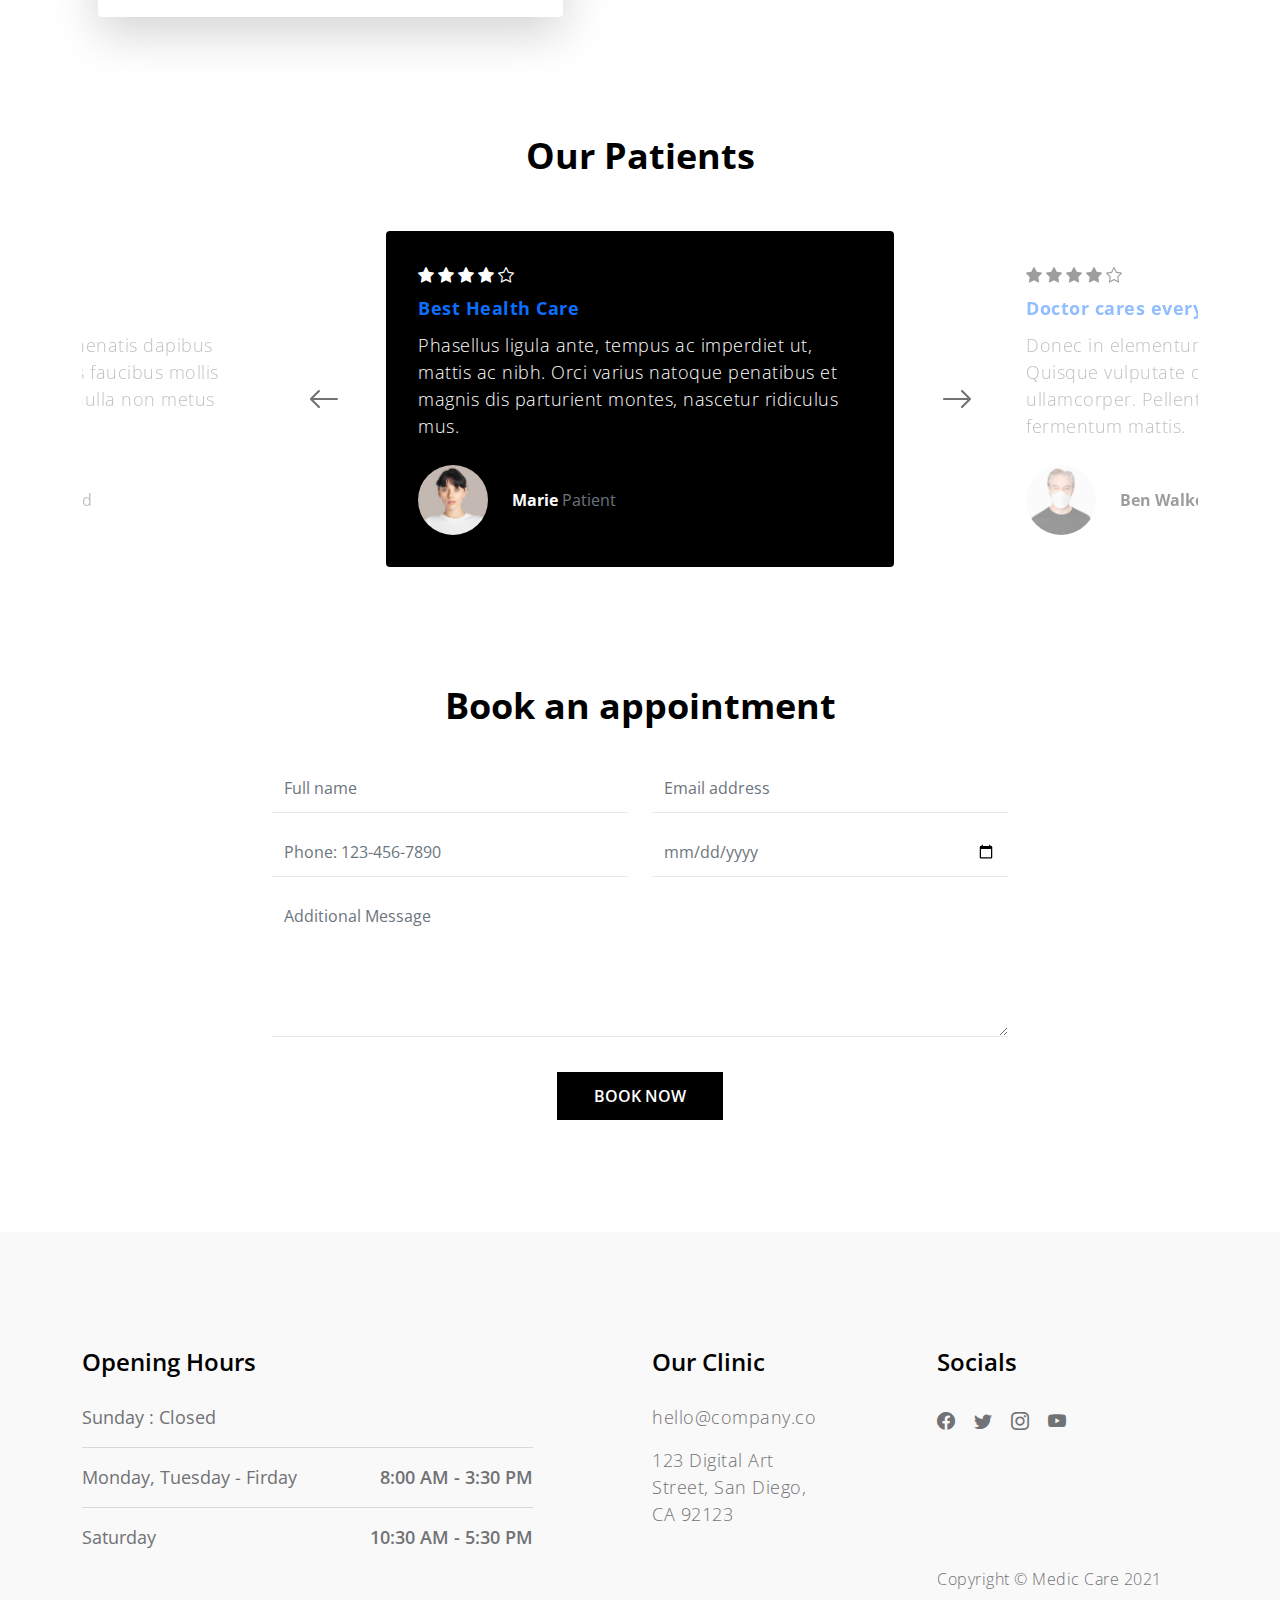
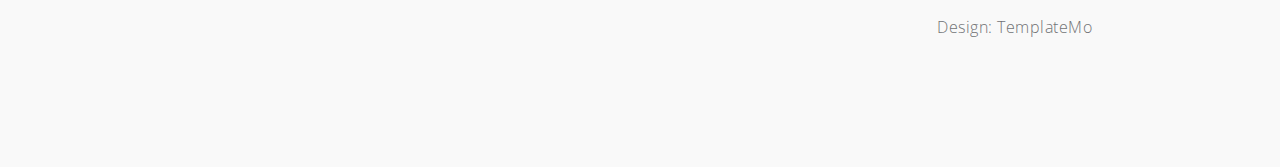
<file: Template3/templatemo_566_medic_care/index.html>
<!doctype html>
<html lang="en">
    <head>
        <meta charset="utf-8">
        <meta name="viewport" content="width=device-width, initial-scale=1">

        <meta name="description" content="">
        <meta name="author" content="">

        <title>Medic Care Bootstrap 5 CSS Template</title>

        <!-- CSS FILES -->        
        <link rel="preconnect" href="https://fonts.googleapis.com">
        
        <link rel="preconnect" href="https://fonts.gstatic.com" crossorigin>
        
        <link href="https://fonts.googleapis.com/css2?family=Open+Sans:wght@300;400;600;700&display=swap" rel="stylesheet">

        <link href="css/bootstrap.min.css" rel="stylesheet">

        <link href="css/bootstrap-icons.css" rel="stylesheet">

        <link href="css/owl.carousel.min.css" rel="stylesheet">

        <link href="css/owl.theme.default.min.css" rel="stylesheet">

        <link href="css/templatemo-medic-care.css" rel="stylesheet">
<!--

TemplateMo 566 Medic Care

https://templatemo.com/tm-566-medic-care

-->
    </head>
    
    <body id="top">
    
        <main>

            <nav class="navbar navbar-expand-lg bg-light fixed-top shadow-lg">
                <div class="container">
                    <a class="navbar-brand mx-auto d-lg-none" href="index.html">
                        Medic Care
                        <strong class="d-block">Health Specialist</strong>
                    </a>

                    <button class="navbar-toggler" type="button" data-bs-toggle="collapse" data-bs-target="#navbarNav" aria-controls="navbarNav" aria-expanded="false" aria-label="Toggle navigation">
                        <span class="navbar-toggler-icon"></span>
                    </button>

                    <div class="collapse navbar-collapse" id="navbarNav">
                        <ul class="navbar-nav mx-auto">
                            <li class="nav-item active">
                                <a class="nav-link" href="#hero">Home</a>
                            </li>

                            <li class="nav-item">
                                <a class="nav-link" href="#about">About</a>
                            </li>

                            <li class="nav-item">
                                <a class="nav-link" href="#timeline">Timeline</a>
                            </li>

                            <a class="navbar-brand d-none d-lg-block" href="index.html">
                                Medic Care
                                <strong class="d-block">Health Specialist</strong>
                            </a>

                            <li class="nav-item">
                                <a class="nav-link" href="#reviews">Testimonials</a>
                            </li>

                            <li class="nav-item">
                                <a class="nav-link" href="#booking">Booking</a>
                            </li>

                            <li class="nav-item">
                                <a class="nav-link" href="#contact">Contact</a>
                            </li>
                        </ul>
                    </div>

                </div>
            </nav>

            <section class="hero" id="hero">
                <div class="container">
                    <div class="row">

                        <div class="col-12">
                            <div id="myCarousel" class="carousel slide carousel-fade" data-bs-ride="carousel">
                                <div class="carousel-inner">
                                    <div class="carousel-item active">
                                        <img src="images/slider/portrait-successful-mid-adult-doctor-with-crossed-arms.jpg" class="img-fluid" alt="">
                                    </div>

                                    <div class="carousel-item">
                                        <img src="images/slider/young-asian-female-dentist-white-coat-posing-clinic-equipment.jpg" class="img-fluid" alt="">
                                    </div>

                                    <div class="carousel-item">
                                        <img src="images/slider/doctor-s-hand-holding-stethoscope-closeup.jpg" class="img-fluid" alt="">
                                    </div>
                                </div>
                            </div>

                            <div class="heroText d-flex flex-column justify-content-center">

                                <h1 class="mt-auto mb-2">
                                    Better
                                    <div class="animated-info">
                                        <span class="animated-item">health</span>
                                        <span class="animated-item">days</span>
                                        <span class="animated-item">lives</span>
                                    </div>
                                </h1>

                                <p class="mb-4">Medic Care is a Bootstrap 5 Template provided by TemplateMo website. Credits go to FreePik and RawPixel for images used in this template.</p>

                                <div class="heroLinks d-flex flex-wrap align-items-center">
                                    <a class="custom-link me-4" href="#about" data-hover="Learn More">Learn More</a>

                                    <p class="contact-phone mb-0"><i class="bi-phone"></i> 010-020-0340</p>
                                </div>
                            </div>
                        </div>

                    </div>
                </div>
            </section>

            <section class="section-padding" id="about">
                <div class="container">
                    <div class="row">

                        <div class="col-lg-6 col-md-6 col-12">
                            <h2 class="mb-lg-3 mb-3">Meet Dr. Carson</h2>

                            <p>Protect yourself and others by wearing masks and washing hands frequently. Outdoor is safer than indoor for gatherings or holding events. People who get sick with Coronavirus disease (COVID-19) will experience mild to moderate symptoms and recover without special treatments.</p>

                            <p>You can feel free to use this CSS template for your medical profession or health care related websites. You can <a rel="nofollow" href="http://paypal.me/templatemo" target="_blank">support us a little</a> via PayPal if this template is good and useful for your work.</p>
                        </div>

                        <div class="col-lg-4 col-md-5 col-12 mx-auto">
                            <div class="featured-circle bg-white shadow-lg d-flex justify-content-center align-items-center">
                                <p class="featured-text"><span class="featured-number">12</span> Years<br> of Experiences</p>
                            </div>
                        </div>

                    </div>
                </div>
            </section>

            <section class="gallery">
                <div class="container">
                    <div class="row">

                        <div class="col-lg-6 col-6 ps-0">
                            <img src="images/gallery/medium-shot-man-getting-vaccine.jpg" class="img-fluid galleryImage" alt="get a vaccine" title="get a vaccine for yourself">
                        </div>

                        <div class="col-lg-6 col-6 pe-0">
                            <img src="images/gallery/female-doctor-with-presenting-hand-gesture.jpg" class="img-fluid galleryImage" alt="wear a mask" title="wear a mask to protect yourself">
                        </div>

                    </div>
                </div>
            </section>

            <section class="section-padding pb-0" id="timeline">
                <div class="container">
                    <div class="row">

                        <h2 class="text-center mb-lg-5 mb-4">Our Timeline</h2>
                        
                        <div class="timeline">
                            <div class="row g-0 justify-content-end justify-content-md-around align-items-start timeline-nodes">
                                <div class="col-9 col-md-5 me-md-4 me-lg-0 order-3 order-md-1 timeline-content bg-white shadow-lg">
                                    <h3 class=" text-light">Get the vaccine</h3>

                                    <p>Donec facilisis urna dui, a dignissim mauris pretium a. Quisque quis libero fermentum, tempus felis eu, consequat nibh.</p>
                                </div>

                                <div class="col-3 col-sm-1 order-2 timeline-icons text-md-center">
                                    <i class="bi-patch-check-fill timeline-icon"></i>
                                </div>

                                <div class="col-9 col-md-5 ps-md-3 ps-lg-0 order-1 order-md-3 py-4 timeline-date">
                                    <time>2021-07-31 Saturday</time>
                                </div>
                            </div>

                            <div class="row g-0 justify-content-end justify-content-md-around align-items-start timeline-nodes my-lg-5 my-4">
                                <div class="col-9 col-md-5 ms-md-4 ms-lg-0 order-3 order-md-1 timeline-content bg-white shadow-lg">
                                    <h3 class=" text-light">Consulting your health</h3>

                                    <p>You are fully permitted to use this template for your commercial or personal website. You are not permitted to redistribute the template ZIP file for a download purpose on any other <a href="https://www.google.com/search?q=free+css" target="_blank">Free CSS collection</a> website.</p>
                                </div>

                                <div class="col-3 col-sm-1 order-2 timeline-icons text-md-center">
                                    <i class="bi-book timeline-icon"></i>
                                </div>

                                <div class="col-9 col-md-5 pe-md-3 pe-lg-0 order-1 order-md-3 py-4 timeline-date">
                                    <time>2021-07-15 Thursday</time>
                                </div>
                            </div>

                            <div class="row g-0 justify-content-end justify-content-md-around align-items-start timeline-nodes">
                                <div class="col-9 col-md-5 me-md-4 me-lg-0 order-3 order-md-1 timeline-content bg-white shadow-lg">
                                    <h3 class=" text-light">Certified Nurses</h3>

                                    <p>Phasellus eleifend, urna interdum congue viverra, arcu neque ultrices ligula, id pulvinar nisi nibh et lacus. Vivamus gravida, ipsum non euismod tincidunt, sapien elit fermentum mi, quis iaculis enim ligula at arcu.</p>
                                </div>

                                <div class="col-3 col-sm-1 order-2 timeline-icons text-md-center">
                                    <i class="bi-file-medical timeline-icon"></i>
                                </div>

                                <div class="col-9 col-md-5 ps-md-3 ps-lg-0 order-1 order-md-3 py-4 timeline-date">
                                    <time>2021-06-28 Monday</time>
                                </div>
                            </div>

                            <div class="row g-0 justify-content-end justify-content-md-around align-items-start timeline-nodes my-lg-5 my-4">
                                <div class="col-9 col-md-5 ms-md-4 ms-lg-0 order-3 order-md-1 timeline-content bg-white shadow-lg">
                                    <h3 class=" text-light">Covid-19 Hospitals</h3>

                                    <p class="mb-0 pb-0">Fusce vestibulum euismod nulla sed ultrices. Praesent rutrum nulla vel sapien euismod, quis tempus dui placerat.</p>
                                    
                                    <p>Integer posuere erat a ante venenatis dapibus posuere velit aliquet. Maecenas faucibus mollis interdum. Donec ullamcorper nulla non metus auctor fringilla</p>
                                </div>

                                <div class="col-3 col-sm-1 order-2 timeline-icons text-md-center">
                                    <i class="bi-globe timeline-icon"></i>
                                </div>

                                <div class="col-9 col-md-5 pe-md-3 pe-lg-0 order-1 order-md-3 py-4 timeline-date">
                                    <time>2021-05-30 Sunday</time>
                                </div>
                            </div>

                            <div class="row g-0 justify-content-end justify-content-md-around align-items-start timeline-nodes">
                                <div class="col-9 col-md-5 me-md-4 me-lg-0 order-3 order-md-1 timeline-content bg-white shadow-lg">
                                    <h3 class=" text-light">Freelance Nursing</h3>

                                    <p>If you need a working contact form that submits email to your inbox, please <a rel="nofollow" href="https://templatemo.com/contact" target="_parent">visit our contact page</a> for more information.</p>
                                </div>

                                <div class="col-3 col-sm-1 order-2 timeline-icons text-md-center">
                                    <i class="bi-person timeline-icon"></i>
                                </div>

                                <div class="col-9 col-md-5 ps-md-3 ps-lg-0 order-1 order-md-3 py-4 timeline-date">
                                    <time>2021-05-18 Tuesday</time>
                                </div>
                            </div>
                        </div>

                    </div>
                </div>
            </section>

            <section class="section-padding pb-0" id="reviews">
                <div class="container">
                    <div class="row">

                        <div class="col-12">
                            <h2 class="text-center mb-lg-5 mb-4">Our Patients</h2>

                            <div class="owl-carousel reviews-carousel">

                                <figure class="reviews-thumb d-flex flex-wrap align-items-center rounded">
                                    <div class="reviews-stars">
                                        <i class="bi-star-fill"></i>
                                        <i class="bi-star-fill"></i>
                                        <i class="bi-star-fill"></i>
                                        <i class="bi-star-fill"></i>
                                        <i class="bi-star"></i>
                                    </div>

                                    <p class="text-primary d-block mt-2 mb-0 w-100"><strong>Best Health Care</strong></p>

                                    <p class="reviews-text w-100">Phasellus ligula ante, tempus ac imperdiet ut, mattis ac nibh. Orci varius natoque penatibus et magnis dis parturient montes, nascetur ridiculus mus.</p>

                                    <img src="images/reviews/beautiful-woman-face-portrait-brown-background.jpeg" class="img-fluid reviews-image" alt="">

                                    <figcaption class="ms-4">
                                        <strong>Marie</strong>

                                        <span class="text-muted">Patient</span>
                                    </figcaption>
                                </figure>

                                <figure class="reviews-thumb d-flex flex-wrap align-items-center rounded">
                                    <div class="reviews-stars">
                                        <i class="bi-star-fill"></i>
                                        <i class="bi-star-fill"></i>
                                        <i class="bi-star-fill"></i>
                                        <i class="bi-star-fill"></i>
                                        <i class="bi-star"></i>
                                    </div>

                                    <p class="text-primary d-block mt-2 mb-0 w-100"><strong>Doctor cares everyone!</strong></p>

                                    <p class="reviews-text w-100">Donec in elementum orci, nec posuere ligula. Quisque vulputate diam et ullamcorper ullamcorper. Pellentesque vestibulum neque at leo fermentum mattis.</p>

                                    <img src="images/reviews/senior-man-wearing-white-face-mask-covid-19-campaign-with-design-space.jpeg" class="img-fluid reviews-image" alt="">

                                    <figcaption class="ms-4">
                                        <strong>Ben Walker</strong>

                                        <span class="text-muted">Recovered</span>
                                    </figcaption>
                                </figure>

                                <figure class="reviews-thumb d-flex flex-wrap align-items-center rounded">
                                    <div class="reviews-stars">
                                        <i class="bi-star-fill"></i>
                                        <i class="bi-star-fill"></i>
                                        <i class="bi-star-fill"></i>
                                        <i class="bi-star-fill"></i>
                                        <i class="bi-star-fill"></i>
                                    </div>

                                    <p class="text-primary d-block mt-2 mb-0 w-100"><strong>Great services!</strong></p>

                                    <p class="reviews-text w-100">Vestibulum ante ipsum primis in faucibus orci luctus et ultrices posuere cubilia curae; Donec sit amet velit vitae purus aliquam efficitur.</p>

                                    <img src="images/reviews/portrait-british-woman.jpeg" class="img-fluid reviews-image" alt="">

                                    <figcaption class="ms-4">
                                        <strong>Laura Zono</strong>

                                        <span class="text-muted">New Patient</span>
                                    </figcaption>
                                </figure>

                                <figure class="reviews-thumb d-flex flex-wrap align-items-center rounded">
                                    <div class="reviews-stars">
                                        <i class="bi-star-fill"></i>
                                        <i class="bi-star-fill"></i>
                                        <i class="bi-star-fill"></i>
                                        <i class="bi-star"></i>
                                        <i class="bi-star"></i>
                                    </div>

                                    <p class="text-primary d-block mt-2 mb-0 w-100"><strong>Best Advices</strong></p>

                                    <p class="reviews-text w-100">Integer posuere erat a ante venenatis dapibus posuere velit aliquet. Maecenas faucibus mollis interdum. Donec ullamcorper nulla non metus auctor fringilla.</p>

                                    <img src="images/reviews/woman-wearing-mask-face-closeup-covid-19-green-background.jpeg" class="img-fluid reviews-image" alt="">

                                    <figcaption class="ms-4">
                                        <strong>Rosey</strong>

                                        <span class="text-muted">Almost Recovered</span>
                                    </figcaption>
                                </figure>
                               
                            </div>
                        </div>

                    </div>
                </div>
            </section>

            <section class="section-padding" id="booking">
                <div class="container">
                    <div class="row">
                    
                        <div class="col-lg-8 col-12 mx-auto">
                            <div class="booking-form">
                                
                                <h2 class="text-center mb-lg-3 mb-2">Book an appointment</h2>
                            
                                <form role="form" action="#booking" method="post">
                                    <div class="row">
                                        <div class="col-lg-6 col-12">
                                            <input type="text" name="name" id="name" class="form-control" placeholder="Full name" required>
                                        </div>

                                        <div class="col-lg-6 col-12">
                                            <input type="email" name="email" id="email" pattern="[^ @]*@[^ @]*" class="form-control" placeholder="Email address" required>
                                        </div>

                                        <div class="col-lg-6 col-12">
                                            <input type="telephone" name="phone" id="phone" pattern="[0-9]{3}-[0-9]{3}-[0-9]{4}" class="form-control" placeholder="Phone: 123-456-7890">
                                        </div>

                                        <div class="col-lg-6 col-12">
                                            <input type="date" name="date" id="date" value="" class="form-control">
                                            
                                        </div>

                                        <div class="col-12">
                                            <textarea class="form-control" rows="5" id="message" name="message" placeholder="Additional Message"></textarea>
                                        </div>

                                        <div class="col-lg-3 col-md-4 col-6 mx-auto">
                                            <button type="submit" class="form-control" id="submit-button">Book Now</button>
                                        </div>
                                    </div>
                                </form>

                            </div>
                        </div>

                    </div>
                </div>
            </section>

        </main>

        <footer class="site-footer section-padding" id="contact">
            <div class="container">
                <div class="row">

                    <div class="col-lg-5 me-auto col-12">
                        <h5 class="mb-lg-4 mb-3">Opening Hours</h5>

                        <ul class="list-group list-group-flush">
                            <li class="list-group-item d-flex">
                                Sunday : Closed
                            </li>

                            <li class="list-group-item d-flex">
                                Monday, Tuesday - Firday
                                <span>8:00 AM - 3:30 PM</span>
                            </li>

                            <li class="list-group-item d-flex">
                                Saturday
                                <span>10:30 AM - 5:30 PM</span>
                            </li>
                        </ul>
                    </div>

                    <div class="col-lg-2 col-md-6 col-12 my-4 my-lg-0">
                        <h5 class="mb-lg-4 mb-3">Our Clinic</h5>

                        <p><a href="mailto:hello@company.co">hello@company.co</a><p>

                        <p>123 Digital Art Street, San Diego, CA 92123</p>
                    </div>

                    <div class="col-lg-3 col-md-6 col-12 ms-auto">
                        <h5 class="mb-lg-4 mb-3">Socials</h5>

                        <ul class="social-icon">
                            <li><a href="#" class="social-icon-link bi-facebook"></a></li>

                            <li><a href="#" class="social-icon-link bi-twitter"></a></li>

                            <li><a href="#" class="social-icon-link bi-instagram"></a></li>

                            <li><a href="#" class="social-icon-link bi-youtube"></a></li>
                        </ul>
                    </div>

                    <div class="col-lg-3 col-12 ms-auto mt-4 mt-lg-0">
                        <p class="copyright-text">Copyright © Medic Care 2021 
                        <br><br>Design: <a href="https://templatemo.com" target="_parent">TemplateMo</a></p>
                    </div>

                </div>
            </section>
        </footer>

        <!-- JAVASCRIPT FILES -->
        <script src="js/jquery.min.js"></script>
        <script src="js/bootstrap.bundle.min.js"></script>
        <script src="js/owl.carousel.min.js"></script>
        <script src="js/scrollspy.min.js"></script>
        <script src="js/custom.js"></script>
<!--

TemplateMo 566 Medic Care

https://templatemo.com/tm-566-medic-care

-->
    </body>
</html>
</file>
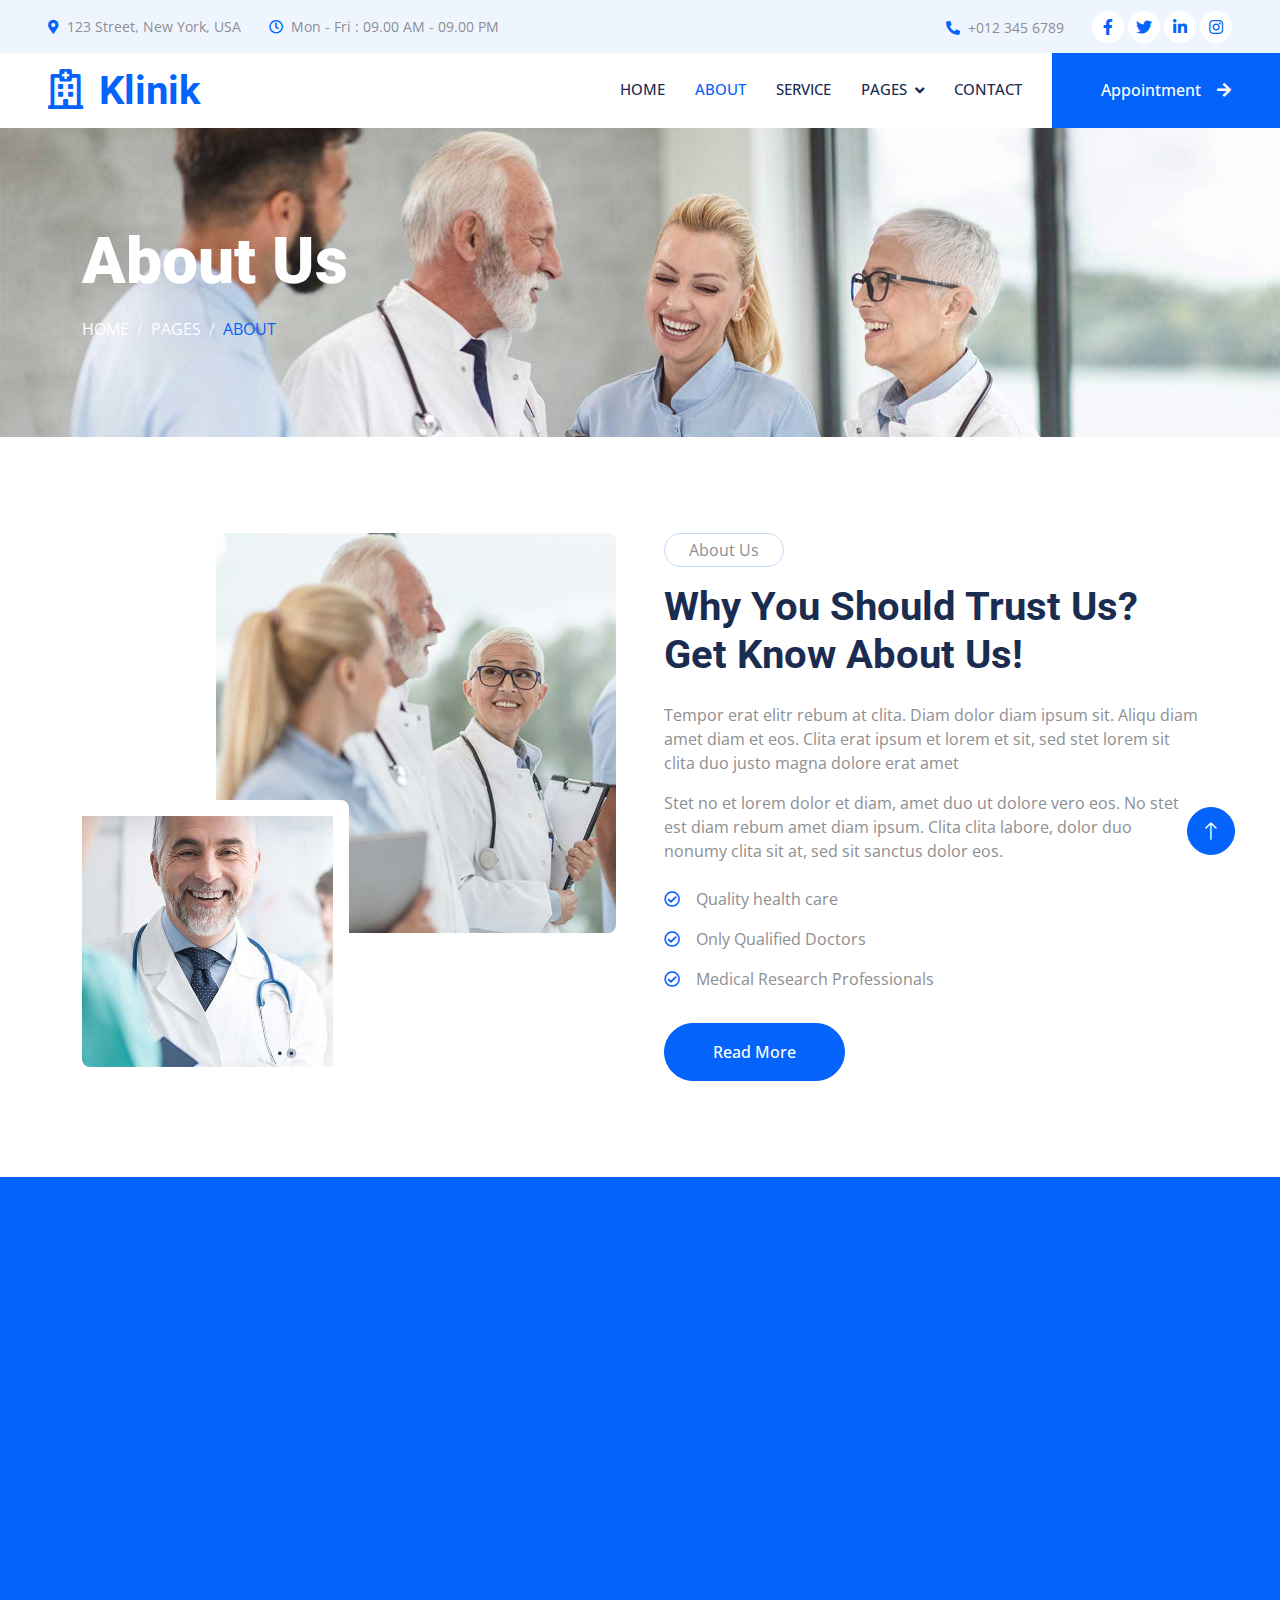
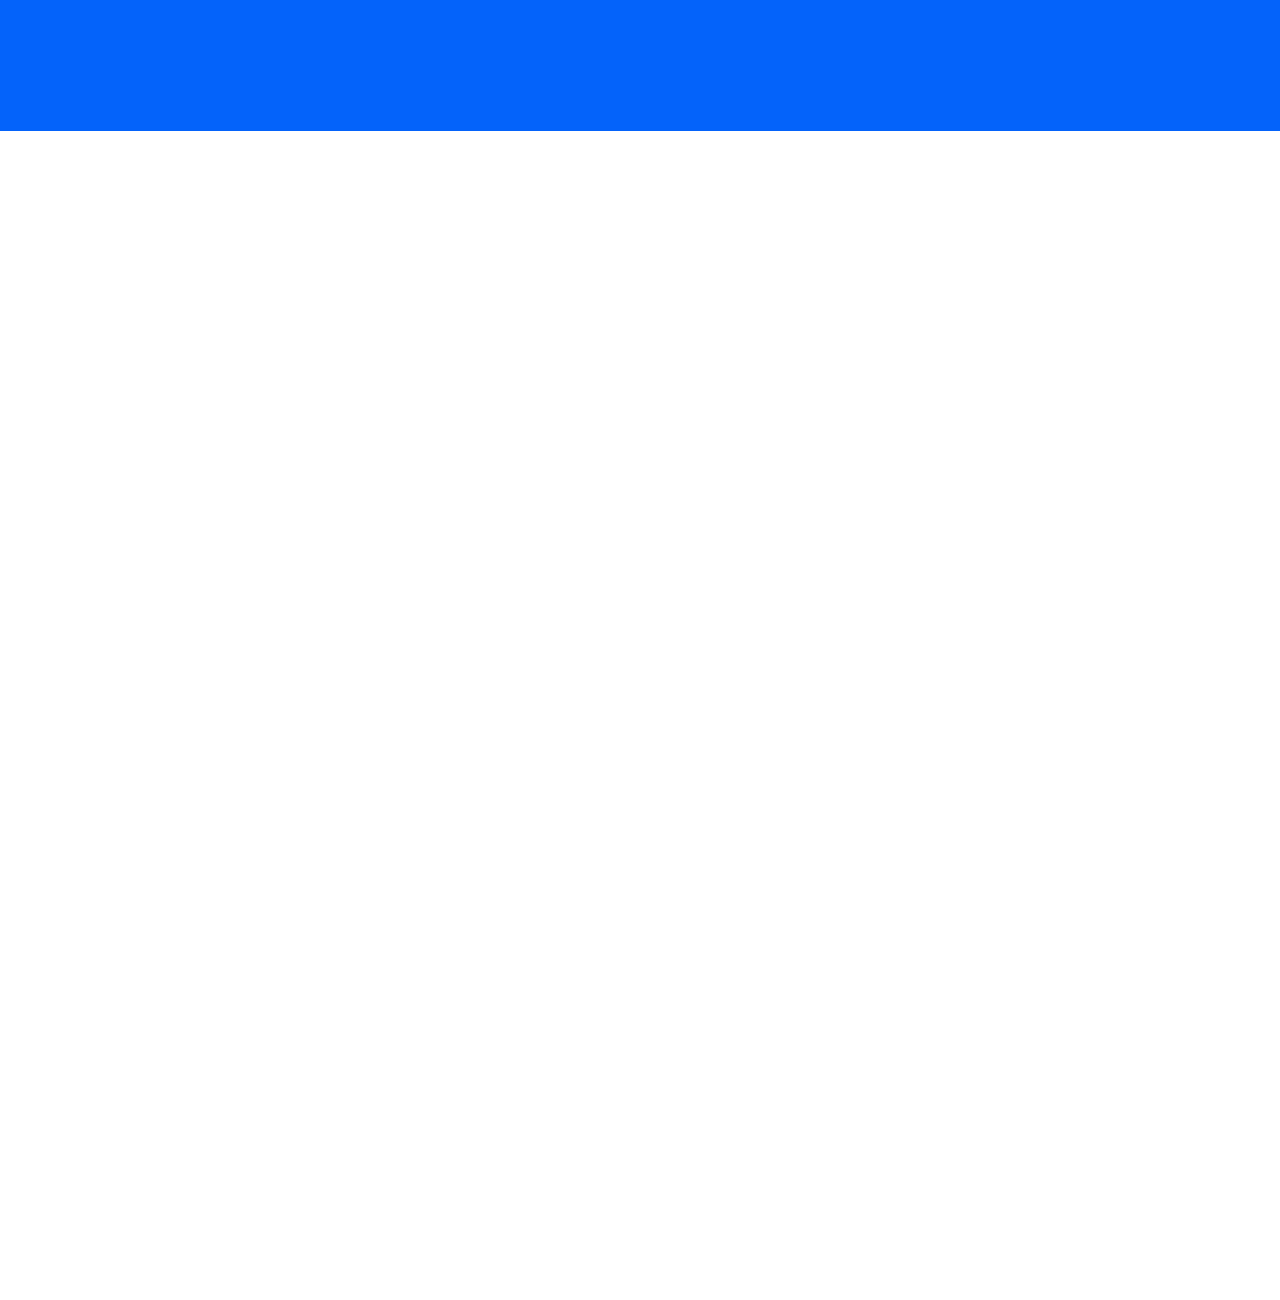
<file: Templates2/about.html>
<!DOCTYPE html>
<html lang="en">

<head>
    <meta charset="utf-8">
    <title>Klinik - Clinic Website Template</title>
    <meta content="width=device-width, initial-scale=1.0" name="viewport">
    <meta content="" name="keywords">
    <meta content="" name="description">

    <!-- Favicon -->
    <link href="img/favicon.ico" rel="icon">

    <!-- Google Web Fonts -->
    <link rel="preconnect" href="https://fonts.googleapis.com">
    <link rel="preconnect" href="https://fonts.gstatic.com" crossorigin>
    <link href="https://fonts.googleapis.com/css2?family=Open+Sans:wght@400;500&family=Roboto:wght@500;700;900&display=swap" rel="stylesheet"> 

    <!-- Icon Font Stylesheet -->
    <link href="https://cdnjs.cloudflare.com/ajax/libs/font-awesome/5.10.0/css/all.min.css" rel="stylesheet">
    <link href="https://cdn.jsdelivr.net/npm/bootstrap-icons@1.4.1/font/bootstrap-icons.css" rel="stylesheet">

    <!-- Libraries Stylesheet -->
    <link href="lib/animate/animate.min.css" rel="stylesheet">
    <link href="lib/owlcarousel/assets/owl.carousel.min.css" rel="stylesheet">
    <link href="lib/tempusdominus/css/tempusdominus-bootstrap-4.min.css" rel="stylesheet" />

    <!-- Customized Bootstrap Stylesheet -->
    <link href="css/bootstrap.min.css" rel="stylesheet">

    <!-- Template Stylesheet -->
    <link href="css/style.css" rel="stylesheet">
</head>

<body>
    <!-- Spinner Start -->
    <div id="spinner" class="show bg-white position-fixed translate-middle w-100 vh-100 top-50 start-50 d-flex align-items-center justify-content-center">
        <div class="spinner-grow text-primary" style="width: 3rem; height: 3rem;" role="status">
            <span class="sr-only">Loading...</span>
        </div>
    </div>
    <!-- Spinner End -->


    <!-- Topbar Start -->
    <div class="container-fluid bg-light p-0 wow fadeIn" data-wow-delay="0.1s">
        <div class="row gx-0 d-none d-lg-flex">
            <div class="col-lg-7 px-5 text-start">
                <div class="h-100 d-inline-flex align-items-center py-3 me-4">
                    <small class="fa fa-map-marker-alt text-primary me-2"></small>
                    <small>123 Street, New York, USA</small>
                </div>
                <div class="h-100 d-inline-flex align-items-center py-3">
                    <small class="far fa-clock text-primary me-2"></small>
                    <small>Mon - Fri : 09.00 AM - 09.00 PM</small>
                </div>
            </div>
            <div class="col-lg-5 px-5 text-end">
                <div class="h-100 d-inline-flex align-items-center py-3 me-4">
                    <small class="fa fa-phone-alt text-primary me-2"></small>
                    <small>+012 345 6789</small>
                </div>
                <div class="h-100 d-inline-flex align-items-center">
                    <a class="btn btn-sm-square rounded-circle bg-white text-primary me-1" href=""><i class="fab fa-facebook-f"></i></a>
                    <a class="btn btn-sm-square rounded-circle bg-white text-primary me-1" href=""><i class="fab fa-twitter"></i></a>
                    <a class="btn btn-sm-square rounded-circle bg-white text-primary me-1" href=""><i class="fab fa-linkedin-in"></i></a>
                    <a class="btn btn-sm-square rounded-circle bg-white text-primary me-0" href=""><i class="fab fa-instagram"></i></a>
                </div>
            </div>
        </div>
    </div>
    <!-- Topbar End -->


    <!-- Navbar Start -->
    <nav class="navbar navbar-expand-lg bg-white navbar-light sticky-top p-0 wow fadeIn" data-wow-delay="0.1s">
        <a href="index.html" class="navbar-brand d-flex align-items-center px-4 px-lg-5">
            <h1 class="m-0 text-primary"><i class="far fa-hospital me-3"></i>Klinik</h1>
        </a>
        <button type="button" class="navbar-toggler me-4" data-bs-toggle="collapse" data-bs-target="#navbarCollapse">
            <span class="navbar-toggler-icon"></span>
        </button>
        <div class="collapse navbar-collapse" id="navbarCollapse">
            <div class="navbar-nav ms-auto p-4 p-lg-0">
                <a href="index.html" class="nav-item nav-link">Home</a>
                <a href="about.html" class="nav-item nav-link active">About</a>
                <a href="service.html" class="nav-item nav-link">Service</a>
                <div class="nav-item dropdown">
                    <a href="#" class="nav-link dropdown-toggle" data-bs-toggle="dropdown">Pages</a>
                    <div class="dropdown-menu rounded-0 rounded-bottom m-0">
                        <a href="feature.html" class="dropdown-item">Feature</a>
                        <a href="team.html" class="dropdown-item">Our Doctor</a>
                        <a href="appointment.html" class="dropdown-item">Appointment</a>
                        <a href="testimonial.html" class="dropdown-item">Testimonial</a>
                        <a href="404.html" class="dropdown-item">404 Page</a>
                    </div>
                </div>
                <a href="contact.html" class="nav-item nav-link">Contact</a>
            </div>
            <a href="" class="btn btn-primary rounded-0 py-4 px-lg-5 d-none d-lg-block">Appointment<i class="fa fa-arrow-right ms-3"></i></a>
        </div>
    </nav>
    <!-- Navbar End -->


    <!-- Page Header Start -->
    <div class="container-fluid page-header py-5 mb-5 wow fadeIn" data-wow-delay="0.1s">
        <div class="container py-5">
            <h1 class="display-3 text-white mb-3 animated slideInDown">About Us</h1>
            <nav aria-label="breadcrumb animated slideInDown">
                <ol class="breadcrumb text-uppercase mb-0">
                    <li class="breadcrumb-item"><a class="text-white" href="#">Home</a></li>
                    <li class="breadcrumb-item"><a class="text-white" href="#">Pages</a></li>
                    <li class="breadcrumb-item text-primary active" aria-current="page">About</li>
                </ol>
            </nav>
        </div>
    </div>
    <!-- Page Header End -->


    <!-- About Start -->
    <div class="container-xxl py-5">
        <div class="container">
            <div class="row g-5">
                <div class="col-lg-6 wow fadeIn" data-wow-delay="0.1s">
                    <div class="d-flex flex-column">
                        <img class="img-fluid rounded w-75 align-self-end" src="img/about-1.jpg" alt="">
                        <img class="img-fluid rounded w-50 bg-white pt-3 pe-3" src="img/about-2.jpg" alt="" style="margin-top: -25%;">
                    </div>
                </div>
                <div class="col-lg-6 wow fadeIn" data-wow-delay="0.5s">
                    <p class="d-inline-block border rounded-pill py-1 px-4">About Us</p>
                    <h1 class="mb-4">Why You Should Trust Us? Get Know About Us!</h1>
                    <p>Tempor erat elitr rebum at clita. Diam dolor diam ipsum sit. Aliqu diam amet diam et eos. Clita erat ipsum et lorem et sit, sed stet lorem sit clita duo justo magna dolore erat amet</p>
                    <p class="mb-4">Stet no et lorem dolor et diam, amet duo ut dolore vero eos. No stet est diam rebum amet diam ipsum. Clita clita labore, dolor duo nonumy clita sit at, sed sit sanctus dolor eos.</p>
                    <p><i class="far fa-check-circle text-primary me-3"></i>Quality health care</p>
                    <p><i class="far fa-check-circle text-primary me-3"></i>Only Qualified Doctors</p>
                    <p><i class="far fa-check-circle text-primary me-3"></i>Medical Research Professionals</p>
                    <a class="btn btn-primary rounded-pill py-3 px-5 mt-3" href="">Read More</a>
                </div>
            </div>
        </div>
    </div>
    <!-- About End -->


    <!-- Feature Start -->
    <div class="container-fluid bg-primary overflow-hidden my-5 px-lg-0">
        <div class="container feature px-lg-0">
            <div class="row g-0 mx-lg-0">
                <div class="col-lg-6 feature-text py-5 wow fadeIn" data-wow-delay="0.1s">
                    <div class="p-lg-5 ps-lg-0">
                        <p class="d-inline-block border rounded-pill text-light py-1 px-4">Features</p>
                        <h1 class="text-white mb-4">Why Choose Us</h1>
                        <p class="text-white mb-4 pb-2">Tempor erat elitr rebum at clita. Diam dolor diam ipsum sit. Aliqu diam amet diam et eos. Clita erat ipsum et lorem et sit, sed stet lorem sit clita duo justo erat amet</p>
                        <div class="row g-4">
                            <div class="col-6">
                                <div class="d-flex align-items-center">
                                    <div class="d-flex flex-shrink-0 align-items-center justify-content-center rounded-circle bg-light" style="width: 55px; height: 55px;">
                                        <i class="fa fa-user-md text-primary"></i>
                                    </div>
                                    <div class="ms-4">
                                        <p class="text-white mb-2">Experience</p>
                                        <h5 class="text-white mb-0">Doctors</h5>
                                    </div>
                                </div>
                            </div>
                            <div class="col-6">
                                <div class="d-flex align-items-center">
                                    <div class="d-flex flex-shrink-0 align-items-center justify-content-center rounded-circle bg-light" style="width: 55px; height: 55px;">
                                        <i class="fa fa-check text-primary"></i>
                                    </div>
                                    <div class="ms-4">
                                        <p class="text-white mb-2">Quality</p>
                                        <h5 class="text-white mb-0">Services</h5>
                                    </div>
                                </div>
                            </div>
                            <div class="col-6">
                                <div class="d-flex align-items-center">
                                    <div class="d-flex flex-shrink-0 align-items-center justify-content-center rounded-circle bg-light" style="width: 55px; height: 55px;">
                                        <i class="fa fa-comment-medical text-primary"></i>
                                    </div>
                                    <div class="ms-4">
                                        <p class="text-white mb-2">Positive</p>
                                        <h5 class="text-white mb-0">Consultation</h5>
                                    </div>
                                </div>
                            </div>
                            <div class="col-6">
                                <div class="d-flex align-items-center">
                                    <div class="d-flex flex-shrink-0 align-items-center justify-content-center rounded-circle bg-light" style="width: 55px; height: 55px;">
                                        <i class="fa fa-headphones text-primary"></i>
                                    </div>
                                    <div class="ms-4">
                                        <p class="text-white mb-2">24 Hours</p>
                                        <h5 class="text-white mb-0">Support</h5>
                                    </div>
                                </div>
                            </div>
                        </div>
                    </div>
                </div>
                <div class="col-lg-6 pe-lg-0 wow fadeIn" data-wow-delay="0.5s" style="min-height: 400px;">
                    <div class="position-relative h-100">
                        <img class="position-absolute img-fluid w-100 h-100" src="img/feature.jpg" style="object-fit: cover;" alt="">
                    </div>
                </div>
            </div>
        </div>
    </div>
    <!-- Feature End -->


    <!-- Team Start -->
    <div class="container-xxl py-5">
        <div class="container">
            <div class="text-center mx-auto mb-5 wow fadeInUp" data-wow-delay="0.1s" style="max-width: 600px;">
                <p class="d-inline-block border rounded-pill py-1 px-4">Doctors</p>
                <h1>Our Experience Doctors</h1>
            </div>
            <div class="row g-4">
                <div class="col-lg-3 col-md-6 wow fadeInUp" data-wow-delay="0.1s">
                    <div class="team-item position-relative rounded overflow-hidden">
                        <div class="overflow-hidden">
                            <img class="img-fluid" src="img/team-1.jpg" alt="">
                        </div>
                        <div class="team-text bg-light text-center p-4">
                            <h5>Doctor Name</h5>
                            <p class="text-primary">Department</p>
                            <div class="team-social text-center">
                                <a class="btn btn-square" href=""><i class="fab fa-facebook-f"></i></a>
                                <a class="btn btn-square" href=""><i class="fab fa-twitter"></i></a>
                                <a class="btn btn-square" href=""><i class="fab fa-instagram"></i></a>
                            </div>
                        </div>
                    </div>
                </div>
                <div class="col-lg-3 col-md-6 wow fadeInUp" data-wow-delay="0.3s">
                    <div class="team-item position-relative rounded overflow-hidden">
                        <div class="overflow-hidden">
                            <img class="img-fluid" src="img/team-2.jpg" alt="">
                        </div>
                        <div class="team-text bg-light text-center p-4">
                            <h5>Doctor Name</h5>
                            <p class="text-primary">Department</p>
                            <div class="team-social text-center">
                                <a class="btn btn-square" href=""><i class="fab fa-facebook-f"></i></a>
                                <a class="btn btn-square" href=""><i class="fab fa-twitter"></i></a>
                                <a class="btn btn-square" href=""><i class="fab fa-instagram"></i></a>
                            </div>
                        </div>
                    </div>
                </div>
                <div class="col-lg-3 col-md-6 wow fadeInUp" data-wow-delay="0.5s">
                    <div class="team-item position-relative rounded overflow-hidden">
                        <div class="overflow-hidden">
                            <img class="img-fluid" src="img/team-3.jpg" alt="">
                        </div>
                        <div class="team-text bg-light text-center p-4">
                            <h5>Doctor Name</h5>
                            <p class="text-primary">Department</p>
                            <div class="team-social text-center">
                                <a class="btn btn-square" href=""><i class="fab fa-facebook-f"></i></a>
                                <a class="btn btn-square" href=""><i class="fab fa-twitter"></i></a>
                                <a class="btn btn-square" href=""><i class="fab fa-instagram"></i></a>
                            </div>
                        </div>
                    </div>
                </div>
                <div class="col-lg-3 col-md-6 wow fadeInUp" data-wow-delay="0.7s">
                    <div class="team-item position-relative rounded overflow-hidden">
                        <div class="overflow-hidden">
                            <img class="img-fluid" src="img/team-4.jpg" alt="">
                        </div>
                        <div class="team-text bg-light text-center p-4">
                            <h5>Doctor Name</h5>
                            <p class="text-primary">Department</p>
                            <div class="team-social text-center">
                                <a class="btn btn-square" href=""><i class="fab fa-facebook-f"></i></a>
                                <a class="btn btn-square" href=""><i class="fab fa-twitter"></i></a>
                                <a class="btn btn-square" href=""><i class="fab fa-instagram"></i></a>
                            </div>
                        </div>
                    </div>
                </div>
            </div>
        </div>
    </div>
    <!-- Team End -->
        

    <!-- Footer Start -->
    <div class="container-fluid bg-dark text-light footer mt-5 pt-5 wow fadeIn" data-wow-delay="0.1s">
        <div class="container py-5">
            <div class="row g-5">
                <div class="col-lg-3 col-md-6">
                    <h5 class="text-light mb-4">Address</h5>
                    <p class="mb-2"><i class="fa fa-map-marker-alt me-3"></i>123 Street, New York, USA</p>
                    <p class="mb-2"><i class="fa fa-phone-alt me-3"></i>+012 345 67890</p>
                    <p class="mb-2"><i class="fa fa-envelope me-3"></i>info@example.com</p>
                    <div class="d-flex pt-2">
                        <a class="btn btn-outline-light btn-social rounded-circle" href=""><i class="fab fa-twitter"></i></a>
                        <a class="btn btn-outline-light btn-social rounded-circle" href=""><i class="fab fa-facebook-f"></i></a>
                        <a class="btn btn-outline-light btn-social rounded-circle" href=""><i class="fab fa-youtube"></i></a>
                        <a class="btn btn-outline-light btn-social rounded-circle" href=""><i class="fab fa-linkedin-in"></i></a>
                    </div>
                </div>
                <div class="col-lg-3 col-md-6">
                    <h5 class="text-light mb-4">Services</h5>
                    <a class="btn btn-link" href="">Cardiology</a>
                    <a class="btn btn-link" href="">Pulmonary</a>
                    <a class="btn btn-link" href="">Neurology</a>
                    <a class="btn btn-link" href="">Orthopedics</a>
                    <a class="btn btn-link" href="">Laboratory</a>
                </div>
                <div class="col-lg-3 col-md-6">
                    <h5 class="text-light mb-4">Quick Links</h5>
                    <a class="btn btn-link" href="">About Us</a>
                    <a class="btn btn-link" href="">Contact Us</a>
                    <a class="btn btn-link" href="">Our Services</a>
                    <a class="btn btn-link" href="">Terms & Condition</a>
                    <a class="btn btn-link" href="">Support</a>
                </div>
                <div class="col-lg-3 col-md-6">
                    <h5 class="text-light mb-4">Newsletter</h5>
                    <p>Dolor amet sit justo amet elitr clita ipsum elitr est.</p>
                    <div class="position-relative mx-auto" style="max-width: 400px;">
                        <input class="form-control border-0 w-100 py-3 ps-4 pe-5" type="text" placeholder="Your email">
                        <button type="button" class="btn btn-primary py-2 position-absolute top-0 end-0 mt-2 me-2">SignUp</button>
                    </div>
                </div>
            </div>
        </div>
        <div class="container">
            <div class="copyright">
                <div class="row">
                    <div class="col-md-6 text-center text-md-start mb-3 mb-md-0">
                        &copy; <a class="border-bottom" href="#">Your Site Name</a>, All Right Reserved.
                    </div>
                    <div class="col-md-6 text-center text-md-end">
                        <!--/*** This template is free as long as you keep the footer author’s credit link/attribution link/backlink. If you'd like to use the template without the footer author’s credit link/attribution link/backlink, you can purchase the Credit Removal License from "https://htmlcodex.com/credit-removal". Thank you for your support. ***/-->
                        Designed By <a class="border-bottom" href="https://htmlcodex.com">HTML Codex</a>
                    </div>
                </div>
            </div>
        </div>
    </div>
    <!-- Footer End -->


    <!-- Back to Top -->
    <a href="#" class="btn btn-lg btn-primary btn-lg-square rounded-circle back-to-top"><i class="bi bi-arrow-up"></i></a>


    <!-- JavaScript Libraries -->
    <script src="https://code.jquery.com/jquery-3.4.1.min.js"></script>
    <script src="https://cdn.jsdelivr.net/npm/bootstrap@5.0.0/dist/js/bootstrap.bundle.min.js"></script>
    <script src="lib/wow/wow.min.js"></script>
    <script src="lib/easing/easing.min.js"></script>
    <script src="lib/waypoints/waypoints.min.js"></script>
    <script src="lib/counterup/counterup.min.js"></script>
    <script src="lib/owlcarousel/owl.carousel.min.js"></script>
    <script src="lib/tempusdominus/js/moment.min.js"></script>
    <script src="lib/tempusdominus/js/moment-timezone.min.js"></script>
    <script src="lib/tempusdominus/js/tempusdominus-bootstrap-4.min.js"></script>

    <!-- Template Javascript -->
    <script src="js/main.js"></script>
</body>

</html>
</file>
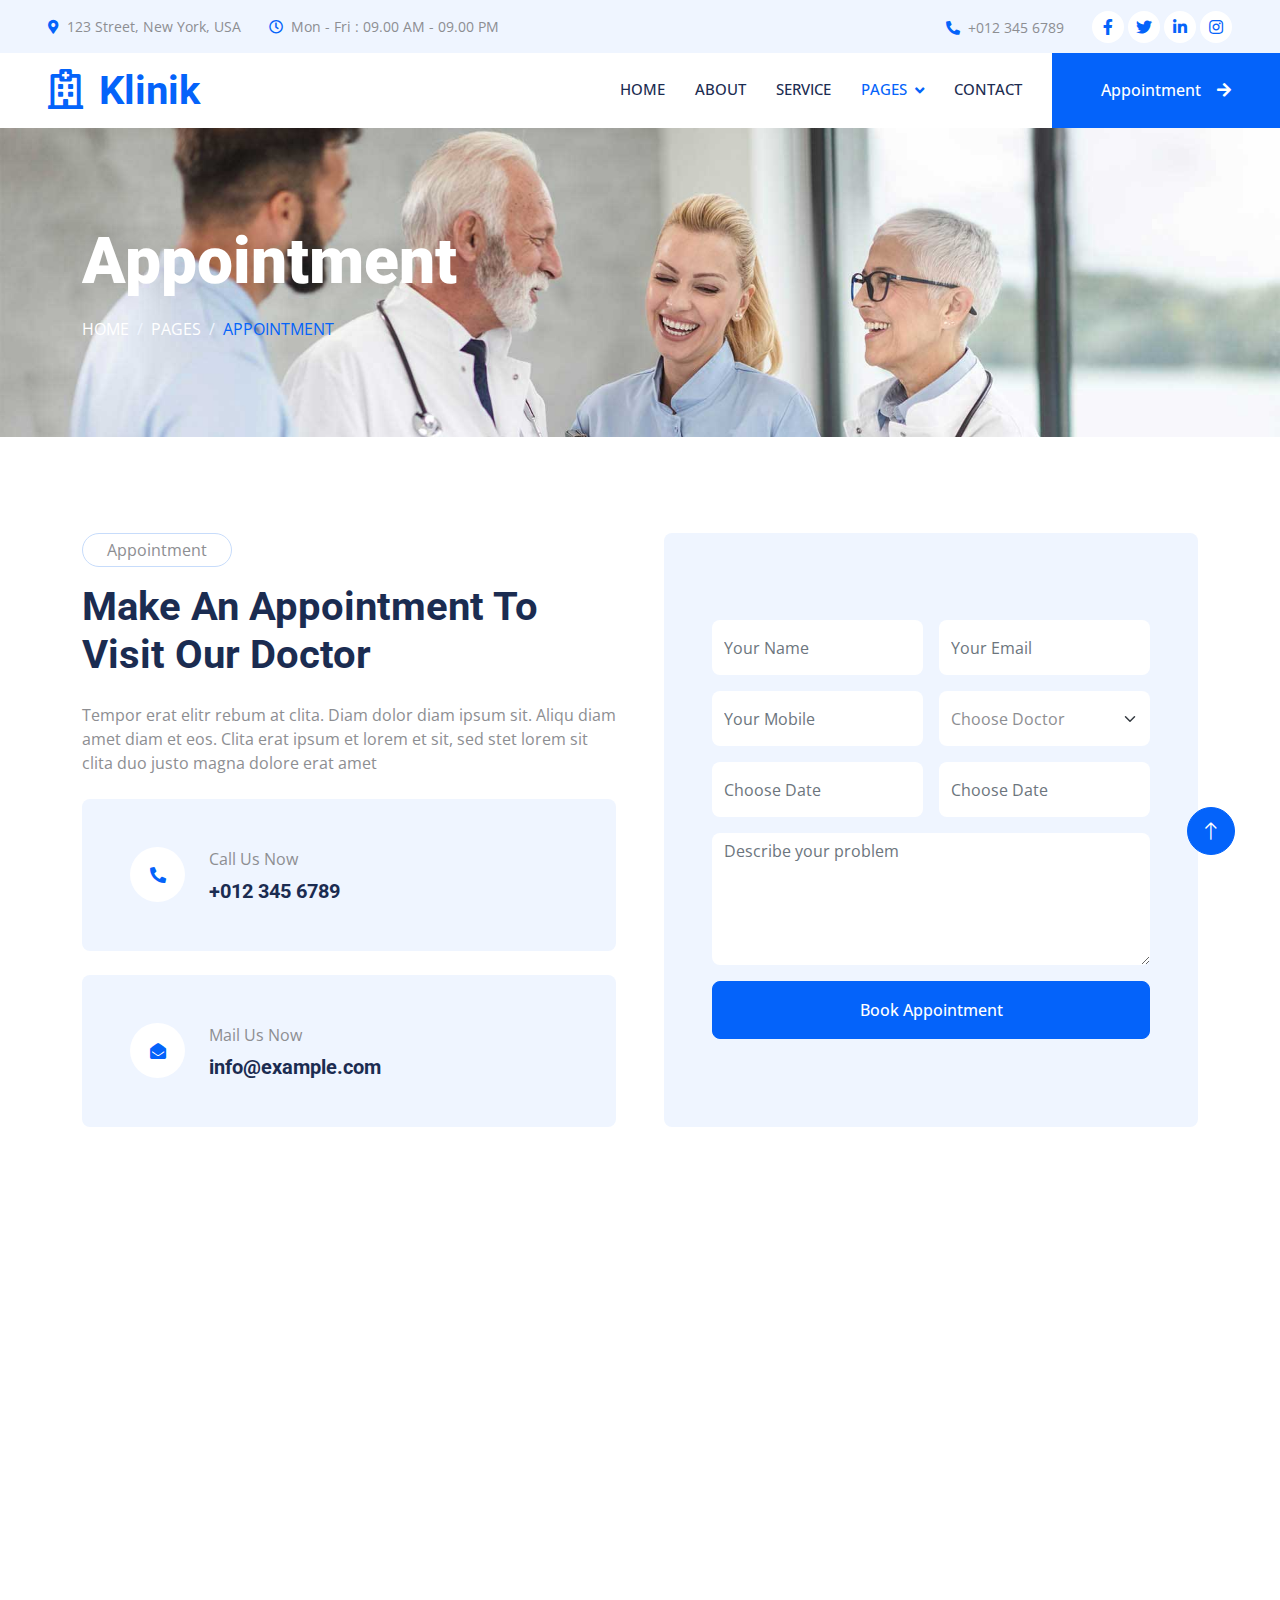
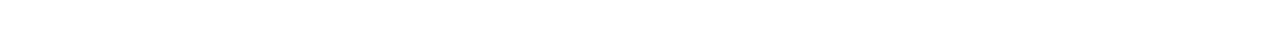
<file: Templates2/appointment.html>
<!DOCTYPE html>
<html lang="en">

<head>
    <meta charset="utf-8">
    <title>Klinik - Clinic Website Template</title>
    <meta content="width=device-width, initial-scale=1.0" name="viewport">
    <meta content="" name="keywords">
    <meta content="" name="description">

    <!-- Favicon -->
    <link href="img/favicon.ico" rel="icon">

    <!-- Google Web Fonts -->
    <link rel="preconnect" href="https://fonts.googleapis.com">
    <link rel="preconnect" href="https://fonts.gstatic.com" crossorigin>
    <link href="https://fonts.googleapis.com/css2?family=Open+Sans:wght@400;500&family=Roboto:wght@500;700;900&display=swap" rel="stylesheet"> 

    <!-- Icon Font Stylesheet -->
    <link href="https://cdnjs.cloudflare.com/ajax/libs/font-awesome/5.10.0/css/all.min.css" rel="stylesheet">
    <link href="https://cdn.jsdelivr.net/npm/bootstrap-icons@1.4.1/font/bootstrap-icons.css" rel="stylesheet">

    <!-- Libraries Stylesheet -->
    <link href="lib/animate/animate.min.css" rel="stylesheet">
    <link href="lib/owlcarousel/assets/owl.carousel.min.css" rel="stylesheet">
    <link href="lib/tempusdominus/css/tempusdominus-bootstrap-4.min.css" rel="stylesheet" />

    <!-- Customized Bootstrap Stylesheet -->
    <link href="css/bootstrap.min.css" rel="stylesheet">

    <!-- Template Stylesheet -->
    <link href="css/style.css" rel="stylesheet">
</head>

<body>
    <!-- Spinner Start -->
    <div id="spinner" class="show bg-white position-fixed translate-middle w-100 vh-100 top-50 start-50 d-flex align-items-center justify-content-center">
        <div class="spinner-grow text-primary" style="width: 3rem; height: 3rem;" role="status">
            <span class="sr-only">Loading...</span>
        </div>
    </div>
    <!-- Spinner End -->


    <!-- Topbar Start -->
    <div class="container-fluid bg-light p-0 wow fadeIn" data-wow-delay="0.1s">
        <div class="row gx-0 d-none d-lg-flex">
            <div class="col-lg-7 px-5 text-start">
                <div class="h-100 d-inline-flex align-items-center py-3 me-4">
                    <small class="fa fa-map-marker-alt text-primary me-2"></small>
                    <small>123 Street, New York, USA</small>
                </div>
                <div class="h-100 d-inline-flex align-items-center py-3">
                    <small class="far fa-clock text-primary me-2"></small>
                    <small>Mon - Fri : 09.00 AM - 09.00 PM</small>
                </div>
            </div>
            <div class="col-lg-5 px-5 text-end">
                <div class="h-100 d-inline-flex align-items-center py-3 me-4">
                    <small class="fa fa-phone-alt text-primary me-2"></small>
                    <small>+012 345 6789</small>
                </div>
                <div class="h-100 d-inline-flex align-items-center">
                    <a class="btn btn-sm-square rounded-circle bg-white text-primary me-1" href=""><i class="fab fa-facebook-f"></i></a>
                    <a class="btn btn-sm-square rounded-circle bg-white text-primary me-1" href=""><i class="fab fa-twitter"></i></a>
                    <a class="btn btn-sm-square rounded-circle bg-white text-primary me-1" href=""><i class="fab fa-linkedin-in"></i></a>
                    <a class="btn btn-sm-square rounded-circle bg-white text-primary me-0" href=""><i class="fab fa-instagram"></i></a>
                </div>
            </div>
        </div>
    </div>
    <!-- Topbar End -->


    <!-- Navbar Start -->
    <nav class="navbar navbar-expand-lg bg-white navbar-light sticky-top p-0 wow fadeIn" data-wow-delay="0.1s">
        <a href="index.html" class="navbar-brand d-flex align-items-center px-4 px-lg-5">
            <h1 class="m-0 text-primary"><i class="far fa-hospital me-3"></i>Klinik</h1>
        </a>
        <button type="button" class="navbar-toggler me-4" data-bs-toggle="collapse" data-bs-target="#navbarCollapse">
            <span class="navbar-toggler-icon"></span>
        </button>
        <div class="collapse navbar-collapse" id="navbarCollapse">
            <div class="navbar-nav ms-auto p-4 p-lg-0">
                <a href="index.html" class="nav-item nav-link">Home</a>
                <a href="about.html" class="nav-item nav-link">About</a>
                <a href="service.html" class="nav-item nav-link">Service</a>
                <div class="nav-item dropdown">
                    <a href="#" class="nav-link dropdown-toggle active" data-bs-toggle="dropdown">Pages</a>
                    <div class="dropdown-menu rounded-0 rounded-bottom m-0">
                        <a href="feature.html" class="dropdown-item">Feature</a>
                        <a href="team.html" class="dropdown-item">Our Doctor</a>
                        <a href="appointment.html" class="dropdown-item active">Appointment</a>
                        <a href="testimonial.html" class="dropdown-item">Testimonial</a>
                        <a href="404.html" class="dropdown-item">404 Page</a>
                    </div>
                </div>
                <a href="contact.html" class="nav-item nav-link">Contact</a>
            </div>
            <a href="" class="btn btn-primary rounded-0 py-4 px-lg-5 d-none d-lg-block">Appointment<i class="fa fa-arrow-right ms-3"></i></a>
        </div>
    </nav>
    <!-- Navbar End -->


    <!-- Page Header Start -->
    <div class="container-fluid page-header py-5 mb-5 wow fadeIn" data-wow-delay="0.1s">
        <div class="container py-5">
            <h1 class="display-3 text-white mb-3 animated slideInDown">Appointment</h1>
            <nav aria-label="breadcrumb animated slideInDown">
                <ol class="breadcrumb text-uppercase mb-0">
                    <li class="breadcrumb-item"><a class="text-white" href="#">Home</a></li>
                    <li class="breadcrumb-item"><a class="text-white" href="#">Pages</a></li>
                    <li class="breadcrumb-item text-primary active" aria-current="page">Appointment</li>
                </ol>
            </nav>
        </div>
    </div>
    <!-- Page Header End -->


    <!-- Appointment Start -->
    <div class="container-xxl py-5">
        <div class="container">
            <div class="row g-5">
                <div class="col-lg-6 wow fadeInUp" data-wow-delay="0.1s">
                    <p class="d-inline-block border rounded-pill py-1 px-4">Appointment</p>
                    <h1 class="mb-4">Make An Appointment To Visit Our Doctor</h1>
                    <p class="mb-4">Tempor erat elitr rebum at clita. Diam dolor diam ipsum sit. Aliqu diam amet diam et eos. Clita erat ipsum et lorem et sit, sed stet lorem sit clita duo justo magna dolore erat amet</p>
                    <div class="bg-light rounded d-flex align-items-center p-5 mb-4">
                        <div class="d-flex flex-shrink-0 align-items-center justify-content-center rounded-circle bg-white" style="width: 55px; height: 55px;">
                            <i class="fa fa-phone-alt text-primary"></i>
                        </div>
                        <div class="ms-4">
                            <p class="mb-2">Call Us Now</p>
                            <h5 class="mb-0">+012 345 6789</h5>
                        </div>
                    </div>
                    <div class="bg-light rounded d-flex align-items-center p-5">
                        <div class="d-flex flex-shrink-0 align-items-center justify-content-center rounded-circle bg-white" style="width: 55px; height: 55px;">
                            <i class="fa fa-envelope-open text-primary"></i>
                        </div>
                        <div class="ms-4">
                            <p class="mb-2">Mail Us Now</p>
                            <h5 class="mb-0">info@example.com</h5>
                        </div>
                    </div>
                </div>
                <div class="col-lg-6 wow fadeInUp" data-wow-delay="0.5s">
                    <div class="bg-light rounded h-100 d-flex align-items-center p-5">
                        <form>
                            <div class="row g-3">
                                <div class="col-12 col-sm-6">
                                    <input type="text" class="form-control border-0" placeholder="Your Name" style="height: 55px;">
                                </div>
                                <div class="col-12 col-sm-6">
                                    <input type="email" class="form-control border-0" placeholder="Your Email" style="height: 55px;">
                                </div>
                                <div class="col-12 col-sm-6">
                                    <input type="text" class="form-control border-0" placeholder="Your Mobile" style="height: 55px;">
                                </div>
                                <div class="col-12 col-sm-6">
                                    <select class="form-select border-0" style="height: 55px;">
                                        <option selected>Choose Doctor</option>
                                        <option value="1">Doctor 1</option>
                                        <option value="2">Doctor 2</option>
                                        <option value="3">Doctor 3</option>
                                    </select>
                                </div>
                                <div class="col-12 col-sm-6">
                                    <div class="date" id="date" data-target-input="nearest">
                                        <input type="text"
                                            class="form-control border-0 datetimepicker-input"
                                            placeholder="Choose Date" data-target="#date" data-toggle="datetimepicker" style="height: 55px;">
                                    </div>
                                </div>
                                <div class="col-12 col-sm-6">
                                    <div class="time" id="time" data-target-input="nearest">
                                        <input type="text"
                                            class="form-control border-0 datetimepicker-input"
                                            placeholder="Choose Date" data-target="#time" data-toggle="datetimepicker" style="height: 55px;">
                                    </div>
                                </div>
                                <div class="col-12">
                                    <textarea class="form-control border-0" rows="5" placeholder="Describe your problem"></textarea>
                                </div>
                                <div class="col-12">
                                    <button class="btn btn-primary w-100 py-3" type="submit">Book Appointment</button>
                                </div>
                            </div>
                        </form>
                    </div>
                </div>
            </div>
        </div>
    </div>
    <!-- Appointment End -->
        

    <!-- Footer Start -->
    <div class="container-fluid bg-dark text-light footer mt-5 pt-5 wow fadeIn" data-wow-delay="0.1s">
        <div class="container py-5">
            <div class="row g-5">
                <div class="col-lg-3 col-md-6">
                    <h5 class="text-light mb-4">Address</h5>
                    <p class="mb-2"><i class="fa fa-map-marker-alt me-3"></i>123 Street, New York, USA</p>
                    <p class="mb-2"><i class="fa fa-phone-alt me-3"></i>+012 345 67890</p>
                    <p class="mb-2"><i class="fa fa-envelope me-3"></i>info@example.com</p>
                    <div class="d-flex pt-2">
                        <a class="btn btn-outline-light btn-social rounded-circle" href=""><i class="fab fa-twitter"></i></a>
                        <a class="btn btn-outline-light btn-social rounded-circle" href=""><i class="fab fa-facebook-f"></i></a>
                        <a class="btn btn-outline-light btn-social rounded-circle" href=""><i class="fab fa-youtube"></i></a>
                        <a class="btn btn-outline-light btn-social rounded-circle" href=""><i class="fab fa-linkedin-in"></i></a>
                    </div>
                </div>
                <div class="col-lg-3 col-md-6">
                    <h5 class="text-light mb-4">Services</h5>
                    <a class="btn btn-link" href="">Cardiology</a>
                    <a class="btn btn-link" href="">Pulmonary</a>
                    <a class="btn btn-link" href="">Neurology</a>
                    <a class="btn btn-link" href="">Orthopedics</a>
                    <a class="btn btn-link" href="">Laboratory</a>
                </div>
                <div class="col-lg-3 col-md-6">
                    <h5 class="text-light mb-4">Quick Links</h5>
                    <a class="btn btn-link" href="">About Us</a>
                    <a class="btn btn-link" href="">Contact Us</a>
                    <a class="btn btn-link" href="">Our Services</a>
                    <a class="btn btn-link" href="">Terms & Condition</a>
                    <a class="btn btn-link" href="">Support</a>
                </div>
                <div class="col-lg-3 col-md-6">
                    <h5 class="text-light mb-4">Newsletter</h5>
                    <p>Dolor amet sit justo amet elitr clita ipsum elitr est.</p>
                    <div class="position-relative mx-auto" style="max-width: 400px;">
                        <input class="form-control border-0 w-100 py-3 ps-4 pe-5" type="text" placeholder="Your email">
                        <button type="button" class="btn btn-primary py-2 position-absolute top-0 end-0 mt-2 me-2">SignUp</button>
                    </div>
                </div>
            </div>
        </div>
        <div class="container">
            <div class="copyright">
                <div class="row">
                    <div class="col-md-6 text-center text-md-start mb-3 mb-md-0">
                        &copy; <a class="border-bottom" href="#">Your Site Name</a>, All Right Reserved.
                    </div>
                    <div class="col-md-6 text-center text-md-end">
                        <!--/*** This template is free as long as you keep the footer author’s credit link/attribution link/backlink. If you'd like to use the template without the footer author’s credit link/attribution link/backlink, you can purchase the Credit Removal License from "https://htmlcodex.com/credit-removal". Thank you for your support. ***/-->
                        Designed By <a class="border-bottom" href="https://htmlcodex.com">HTML Codex</a>
                    </div>
                </div>
            </div>
        </div>
    </div>
    <!-- Footer End -->


    <!-- Back to Top -->
    <a href="#" class="btn btn-lg btn-primary btn-lg-square rounded-circle back-to-top"><i class="bi bi-arrow-up"></i></a>


    <!-- JavaScript Libraries -->
    <script src="https://code.jquery.com/jquery-3.4.1.min.js"></script>
    <script src="https://cdn.jsdelivr.net/npm/bootstrap@5.0.0/dist/js/bootstrap.bundle.min.js"></script>
    <script src="lib/wow/wow.min.js"></script>
    <script src="lib/easing/easing.min.js"></script>
    <script src="lib/waypoints/waypoints.min.js"></script>
    <script src="lib/counterup/counterup.min.js"></script>
    <script src="lib/owlcarousel/owl.carousel.min.js"></script>
    <script src="lib/tempusdominus/js/moment.min.js"></script>
    <script src="lib/tempusdominus/js/moment-timezone.min.js"></script>
    <script src="lib/tempusdominus/js/tempusdominus-bootstrap-4.min.js"></script>

    <!-- Template Javascript -->
    <script src="js/main.js"></script>
</body>

</html>
</file>
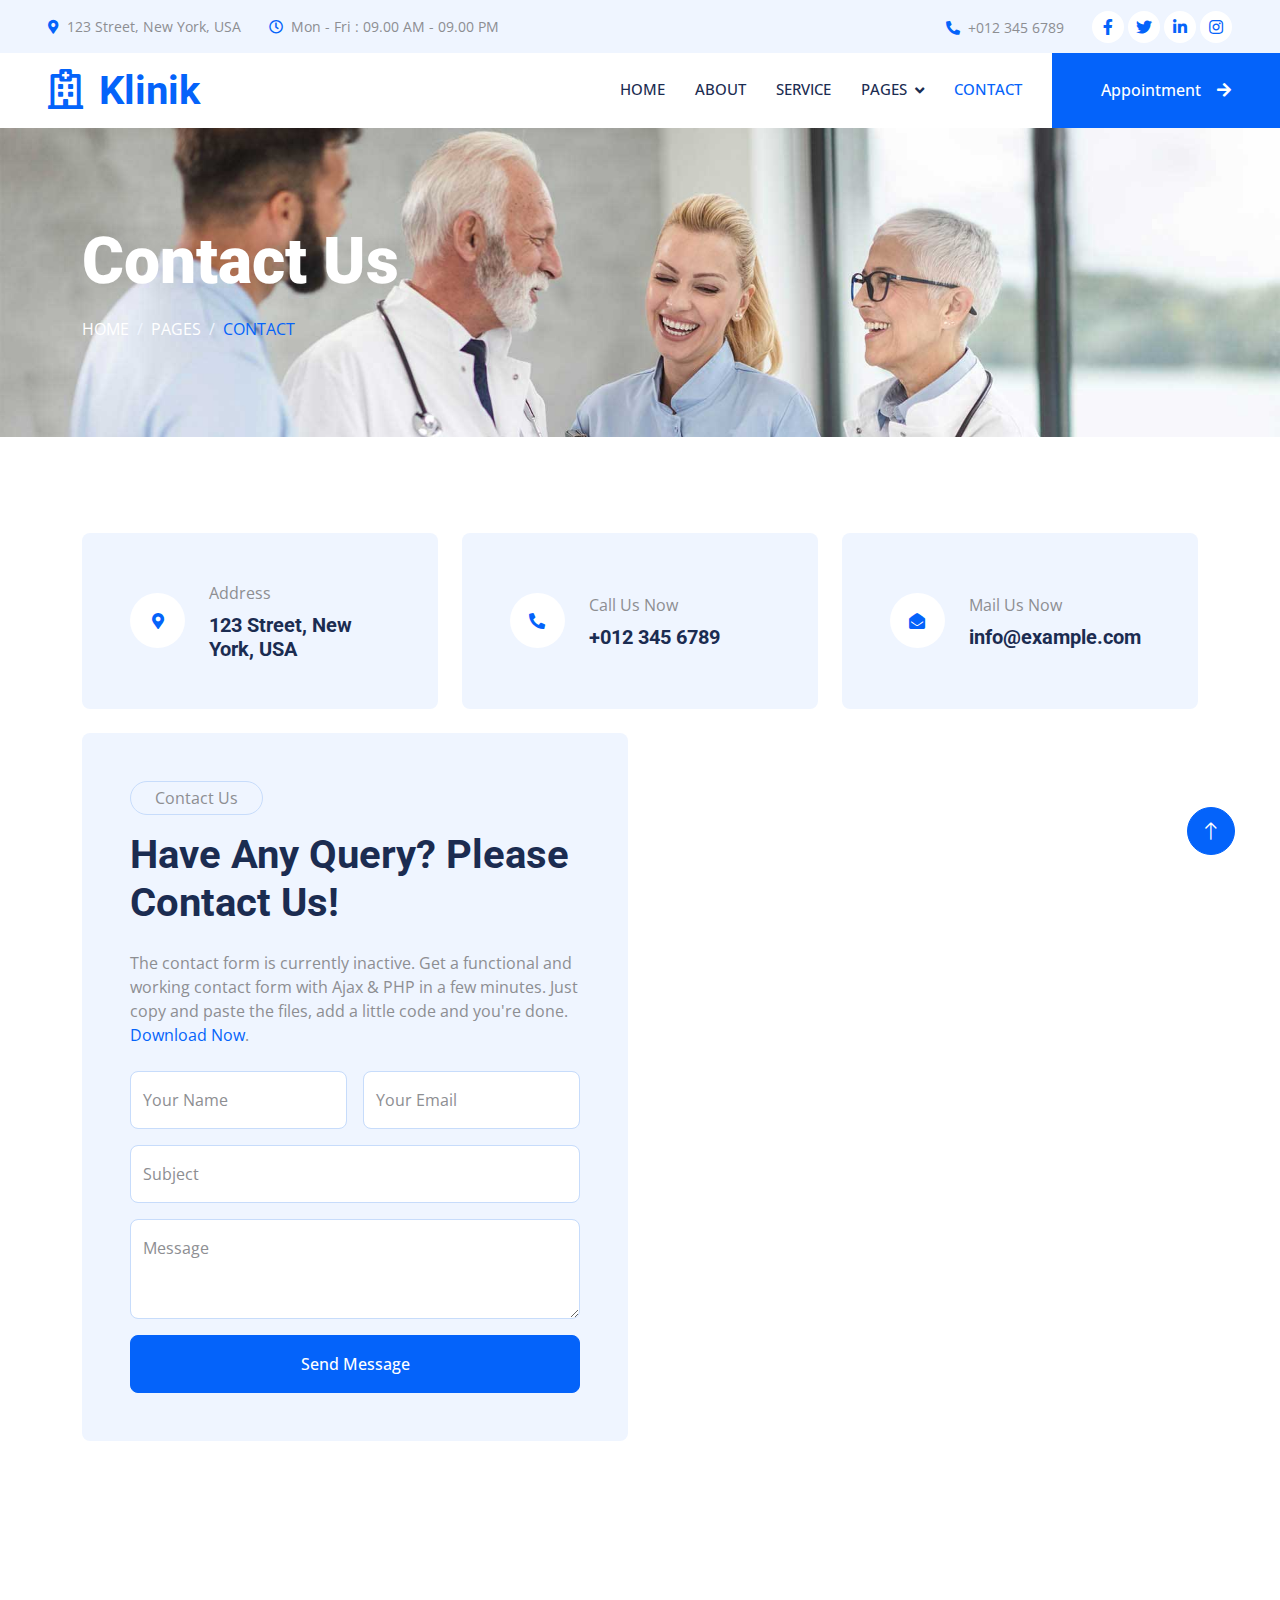
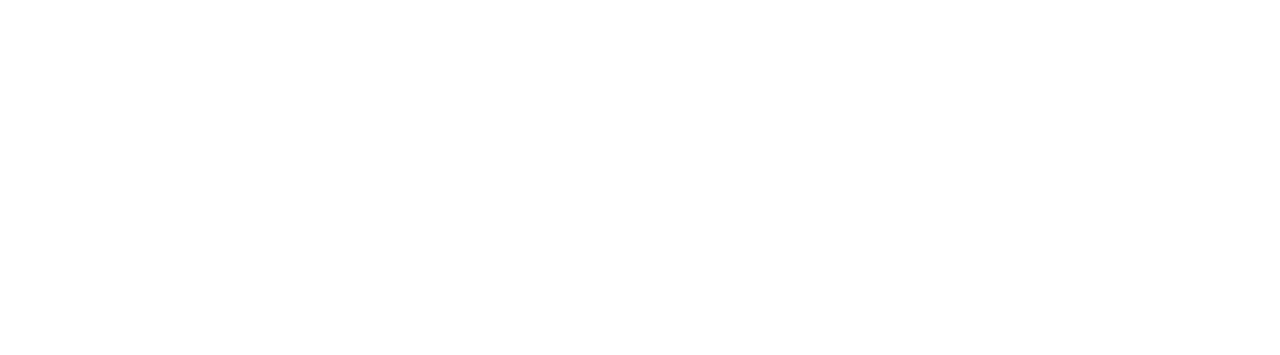
<file: Templates2/contact.html>
<!DOCTYPE html>
<html lang="en">

<head>
    <meta charset="utf-8">
    <title>Klinik - Clinic Website Template</title>
    <meta content="width=device-width, initial-scale=1.0" name="viewport">
    <meta content="" name="keywords">
    <meta content="" name="description">

    <!-- Favicon -->
    <link href="img/favicon.ico" rel="icon">

    <!-- Google Web Fonts -->
    <link rel="preconnect" href="https://fonts.googleapis.com">
    <link rel="preconnect" href="https://fonts.gstatic.com" crossorigin>
    <link href="https://fonts.googleapis.com/css2?family=Open+Sans:wght@400;500&family=Roboto:wght@500;700;900&display=swap" rel="stylesheet"> 

    <!-- Icon Font Stylesheet -->
    <link href="https://cdnjs.cloudflare.com/ajax/libs/font-awesome/5.10.0/css/all.min.css" rel="stylesheet">
    <link href="https://cdn.jsdelivr.net/npm/bootstrap-icons@1.4.1/font/bootstrap-icons.css" rel="stylesheet">

    <!-- Libraries Stylesheet -->
    <link href="lib/animate/animate.min.css" rel="stylesheet">
    <link href="lib/owlcarousel/assets/owl.carousel.min.css" rel="stylesheet">
    <link href="lib/tempusdominus/css/tempusdominus-bootstrap-4.min.css" rel="stylesheet" />

    <!-- Customized Bootstrap Stylesheet -->
    <link href="css/bootstrap.min.css" rel="stylesheet">

    <!-- Template Stylesheet -->
    <link href="css/style.css" rel="stylesheet">
</head>

<body>
    <!-- Spinner Start -->
    <div id="spinner" class="show bg-white position-fixed translate-middle w-100 vh-100 top-50 start-50 d-flex align-items-center justify-content-center">
        <div class="spinner-grow text-primary" style="width: 3rem; height: 3rem;" role="status">
            <span class="sr-only">Loading...</span>
        </div>
    </div>
    <!-- Spinner End -->


    <!-- Topbar Start -->
    <div class="container-fluid bg-light p-0 wow fadeIn" data-wow-delay="0.1s">
        <div class="row gx-0 d-none d-lg-flex">
            <div class="col-lg-7 px-5 text-start">
                <div class="h-100 d-inline-flex align-items-center py-3 me-4">
                    <small class="fa fa-map-marker-alt text-primary me-2"></small>
                    <small>123 Street, New York, USA</small>
                </div>
                <div class="h-100 d-inline-flex align-items-center py-3">
                    <small class="far fa-clock text-primary me-2"></small>
                    <small>Mon - Fri : 09.00 AM - 09.00 PM</small>
                </div>
            </div>
            <div class="col-lg-5 px-5 text-end">
                <div class="h-100 d-inline-flex align-items-center py-3 me-4">
                    <small class="fa fa-phone-alt text-primary me-2"></small>
                    <small>+012 345 6789</small>
                </div>
                <div class="h-100 d-inline-flex align-items-center">
                    <a class="btn btn-sm-square rounded-circle bg-white text-primary me-1" href=""><i class="fab fa-facebook-f"></i></a>
                    <a class="btn btn-sm-square rounded-circle bg-white text-primary me-1" href=""><i class="fab fa-twitter"></i></a>
                    <a class="btn btn-sm-square rounded-circle bg-white text-primary me-1" href=""><i class="fab fa-linkedin-in"></i></a>
                    <a class="btn btn-sm-square rounded-circle bg-white text-primary me-0" href=""><i class="fab fa-instagram"></i></a>
                </div>
            </div>
        </div>
    </div>
    <!-- Topbar End -->


    <!-- Navbar Start -->
    <nav class="navbar navbar-expand-lg bg-white navbar-light sticky-top p-0 wow fadeIn" data-wow-delay="0.1s">
        <a href="index.html" class="navbar-brand d-flex align-items-center px-4 px-lg-5">
            <h1 class="m-0 text-primary"><i class="far fa-hospital me-3"></i>Klinik</h1>
        </a>
        <button type="button" class="navbar-toggler me-4" data-bs-toggle="collapse" data-bs-target="#navbarCollapse">
            <span class="navbar-toggler-icon"></span>
        </button>
        <div class="collapse navbar-collapse" id="navbarCollapse">
            <div class="navbar-nav ms-auto p-4 p-lg-0">
                <a href="index.html" class="nav-item nav-link">Home</a>
                <a href="about.html" class="nav-item nav-link">About</a>
                <a href="service.html" class="nav-item nav-link">Service</a>
                <div class="nav-item dropdown">
                    <a href="#" class="nav-link dropdown-toggle" data-bs-toggle="dropdown">Pages</a>
                    <div class="dropdown-menu rounded-0 rounded-bottom m-0">
                        <a href="feature.html" class="dropdown-item">Feature</a>
                        <a href="team.html" class="dropdown-item">Our Doctor</a>
                        <a href="appointment.html" class="dropdown-item">Appointment</a>
                        <a href="testimonial.html" class="dropdown-item">Testimonial</a>
                        <a href="404.html" class="dropdown-item">404 Page</a>
                    </div>
                </div>
                <a href="contact.html" class="nav-item nav-link active">Contact</a>
            </div>
            <a href="" class="btn btn-primary rounded-0 py-4 px-lg-5 d-none d-lg-block">Appointment<i class="fa fa-arrow-right ms-3"></i></a>
        </div>
    </nav>
    <!-- Navbar End -->


    <!-- Page Header Start -->
    <div class="container-fluid page-header py-5 mb-5 wow fadeIn" data-wow-delay="0.1s">
        <div class="container py-5">
            <h1 class="display-3 text-white mb-3 animated slideInDown">Contact Us</h1>
            <nav aria-label="breadcrumb animated slideInDown">
                <ol class="breadcrumb text-uppercase mb-0">
                    <li class="breadcrumb-item"><a class="text-white" href="#">Home</a></li>
                    <li class="breadcrumb-item"><a class="text-white" href="#">Pages</a></li>
                    <li class="breadcrumb-item text-primary active" aria-current="page">Contact</li>
                </ol>
            </nav>
        </div>
    </div>
    <!-- Page Header End -->


    <!-- Contact Start -->
    <div class="container-xxl py-5">
        <div class="container">
            <div class="row g-4">
                <div class="col-lg-4">
                    <div class="h-100 bg-light rounded d-flex align-items-center p-5">
                        <div class="d-flex flex-shrink-0 align-items-center justify-content-center rounded-circle bg-white" style="width: 55px; height: 55px;">
                            <i class="fa fa-map-marker-alt text-primary"></i>
                        </div>
                        <div class="ms-4">
                            <p class="mb-2">Address</p>
                            <h5 class="mb-0">123 Street, New York, USA</h5>
                        </div>
                    </div>
                </div>
                <div class="col-lg-4">
                    <div class="h-100 bg-light rounded d-flex align-items-center p-5">
                        <div class="d-flex flex-shrink-0 align-items-center justify-content-center rounded-circle bg-white" style="width: 55px; height: 55px;">
                            <i class="fa fa-phone-alt text-primary"></i>
                        </div>
                        <div class="ms-4">
                            <p class="mb-2">Call Us Now</p>
                            <h5 class="mb-0">+012 345 6789</h5>
                        </div>
                    </div>
                </div>
                <div class="col-lg-4">
                    <div class="h-100 bg-light rounded d-flex align-items-center p-5">
                        <div class="d-flex flex-shrink-0 align-items-center justify-content-center rounded-circle bg-white" style="width: 55px; height: 55px;">
                            <i class="fa fa-envelope-open text-primary"></i>
                        </div>
                        <div class="ms-4">
                            <p class="mb-2">Mail Us Now</p>
                            <h5 class="mb-0">info@example.com</h5>
                        </div>
                    </div>
                </div>
                <div class="col-lg-6 wow fadeIn" data-wow-delay="0.1s">
                    <div class="bg-light rounded p-5">
                        <p class="d-inline-block border rounded-pill py-1 px-4">Contact Us</p>
                        <h1 class="mb-4">Have Any Query? Please Contact Us!</h1>
                        <p class="mb-4">The contact form is currently inactive. Get a functional and working contact form with Ajax & PHP in a few minutes. Just copy and paste the files, add a little code and you're done. <a href="https://htmlcodex.com/contact-form">Download Now</a>.</p>
                        <form>
                            <div class="row g-3">
                                <div class="col-md-6">
                                    <div class="form-floating">
                                        <input type="text" class="form-control" id="name" placeholder="Your Name">
                                        <label for="name">Your Name</label>
                                    </div>
                                </div>
                                <div class="col-md-6">
                                    <div class="form-floating">
                                        <input type="email" class="form-control" id="email" placeholder="Your Email">
                                        <label for="email">Your Email</label>
                                    </div>
                                </div>
                                <div class="col-12">
                                    <div class="form-floating">
                                        <input type="text" class="form-control" id="subject" placeholder="Subject">
                                        <label for="subject">Subject</label>
                                    </div>
                                </div>
                                <div class="col-12">
                                    <div class="form-floating">
                                        <textarea class="form-control" placeholder="Leave a message here" id="message" style="height: 100px"></textarea>
                                        <label for="message">Message</label>
                                    </div>
                                </div>
                                <div class="col-12">
                                    <button class="btn btn-primary w-100 py-3" type="submit">Send Message</button>
                                </div>
                            </div>
                        </form>
                    </div>
                </div>
                <div class="col-lg-6 wow fadeIn" data-wow-delay="0.5s">
                    <div class="h-100" style="min-height: 400px;">
                        <iframe class="rounded w-100 h-100"
                        src="https://www.google.com/maps/embed?pb=!1m18!1m12!1m3!1d3001156.4288297426!2d-78.01371936852176!3d42.72876761954724!2m3!1f0!2f0!3f0!3m2!1i1024!2i768!4f13.1!3m3!1m2!1s0x4ccc4bf0f123a5a9%3A0xddcfc6c1de189567!2sNew%20York%2C%20USA!5e0!3m2!1sen!2sbd!4v1603794290143!5m2!1sen!2sbd"
                        frameborder="0" allowfullscreen="" aria-hidden="false"
                        tabindex="0"></iframe>
                    </div>
                </div>
            </div>
        </div>
    </div>
    <!-- Contact End -->


    <!-- Footer Start -->
    <div class="container-fluid bg-dark text-light footer mt-5 pt-5 wow fadeIn" data-wow-delay="0.1s">
        <div class="container py-5">
            <div class="row g-5">
                <div class="col-lg-3 col-md-6">
                    <h5 class="text-light mb-4">Address</h5>
                    <p class="mb-2"><i class="fa fa-map-marker-alt me-3"></i>123 Street, New York, USA</p>
                    <p class="mb-2"><i class="fa fa-phone-alt me-3"></i>+012 345 67890</p>
                    <p class="mb-2"><i class="fa fa-envelope me-3"></i>info@example.com</p>
                    <div class="d-flex pt-2">
                        <a class="btn btn-outline-light btn-social rounded-circle" href=""><i class="fab fa-twitter"></i></a>
                        <a class="btn btn-outline-light btn-social rounded-circle" href=""><i class="fab fa-facebook-f"></i></a>
                        <a class="btn btn-outline-light btn-social rounded-circle" href=""><i class="fab fa-youtube"></i></a>
                        <a class="btn btn-outline-light btn-social rounded-circle" href=""><i class="fab fa-linkedin-in"></i></a>
                    </div>
                </div>
                <div class="col-lg-3 col-md-6">
                    <h5 class="text-light mb-4">Services</h5>
                    <a class="btn btn-link" href="">Cardiology</a>
                    <a class="btn btn-link" href="">Pulmonary</a>
                    <a class="btn btn-link" href="">Neurology</a>
                    <a class="btn btn-link" href="">Orthopedics</a>
                    <a class="btn btn-link" href="">Laboratory</a>
                </div>
                <div class="col-lg-3 col-md-6">
                    <h5 class="text-light mb-4">Quick Links</h5>
                    <a class="btn btn-link" href="">About Us</a>
                    <a class="btn btn-link" href="">Contact Us</a>
                    <a class="btn btn-link" href="">Our Services</a>
                    <a class="btn btn-link" href="">Terms & Condition</a>
                    <a class="btn btn-link" href="">Support</a>
                </div>
                <div class="col-lg-3 col-md-6">
                    <h5 class="text-light mb-4">Newsletter</h5>
                    <p>Dolor amet sit justo amet elitr clita ipsum elitr est.</p>
                    <div class="position-relative mx-auto" style="max-width: 400px;">
                        <input class="form-control border-0 w-100 py-3 ps-4 pe-5" type="text" placeholder="Your email">
                        <button type="button" class="btn btn-primary py-2 position-absolute top-0 end-0 mt-2 me-2">SignUp</button>
                    </div>
                </div>
            </div>
        </div>
        <div class="container">
            <div class="copyright">
                <div class="row">
                    <div class="col-md-6 text-center text-md-start mb-3 mb-md-0">
                        &copy; <a class="border-bottom" href="#">Your Site Name</a>, All Right Reserved.
                    </div>
                    <div class="col-md-6 text-center text-md-end">
                        <!--/*** This template is free as long as you keep the footer author’s credit link/attribution link/backlink. If you'd like to use the template without the footer author’s credit link/attribution link/backlink, you can purchase the Credit Removal License from "https://htmlcodex.com/credit-removal". Thank you for your support. ***/-->
                        Designed By <a class="border-bottom" href="https://htmlcodex.com">HTML Codex</a>
                    </div>
                </div>
            </div>
        </div>
    </div>
    <!-- Footer End -->


    <!-- Back to Top -->
    <a href="#" class="btn btn-lg btn-primary btn-lg-square rounded-circle back-to-top"><i class="bi bi-arrow-up"></i></a>


    <!-- JavaScript Libraries -->
    <script src="https://code.jquery.com/jquery-3.4.1.min.js"></script>
    <script src="https://cdn.jsdelivr.net/npm/bootstrap@5.0.0/dist/js/bootstrap.bundle.min.js"></script>
    <script src="lib/wow/wow.min.js"></script>
    <script src="lib/easing/easing.min.js"></script>
    <script src="lib/waypoints/waypoints.min.js"></script>
    <script src="lib/counterup/counterup.min.js"></script>
    <script src="lib/owlcarousel/owl.carousel.min.js"></script>
    <script src="lib/tempusdominus/js/moment.min.js"></script>
    <script src="lib/tempusdominus/js/moment-timezone.min.js"></script>
    <script src="lib/tempusdominus/js/tempusdominus-bootstrap-4.min.js"></script>

    <!-- Template Javascript -->
    <script src="js/main.js"></script>
</body>

</html>
</file>
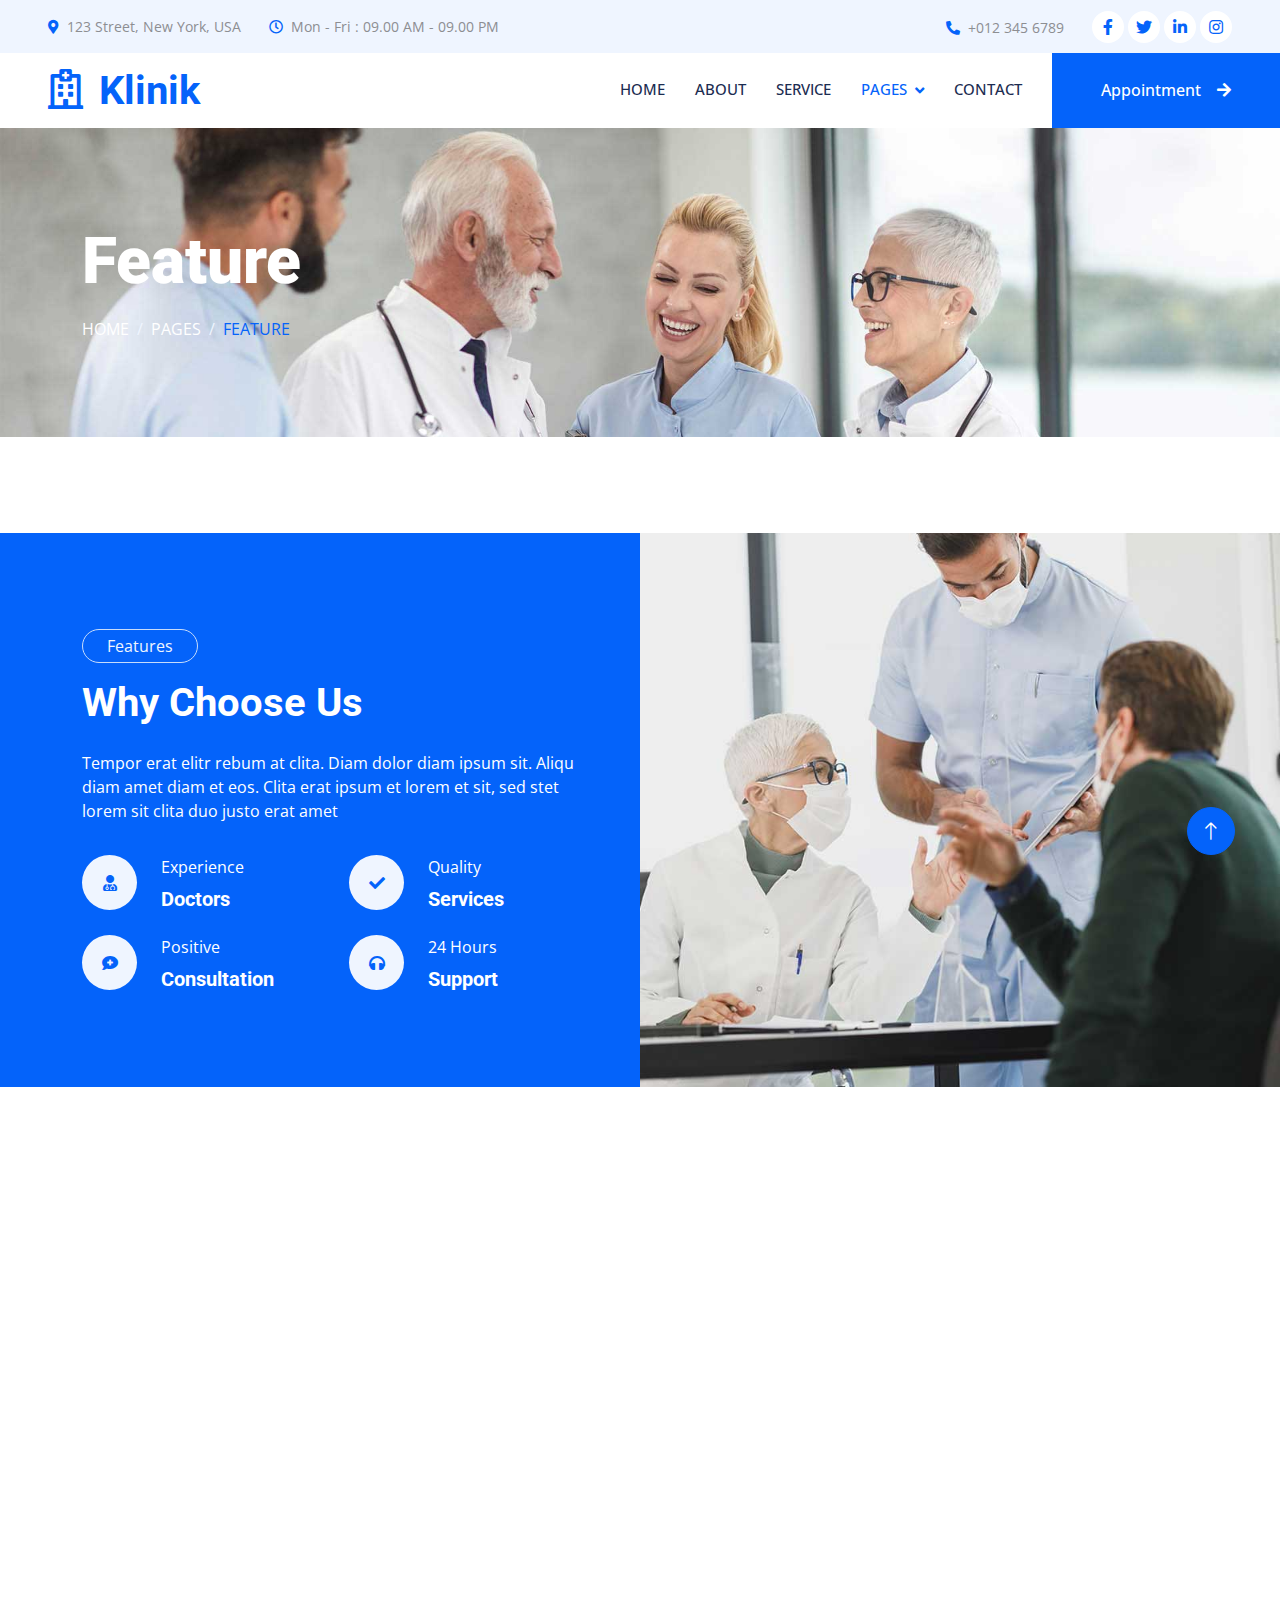
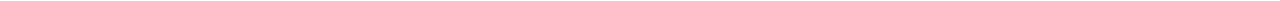
<file: Templates2/feature.html>
<!DOCTYPE html>
<html lang="en">

<head>
    <meta charset="utf-8">
    <title>Klinik - Clinic Website Template</title>
    <meta content="width=device-width, initial-scale=1.0" name="viewport">
    <meta content="" name="keywords">
    <meta content="" name="description">

    <!-- Favicon -->
    <link href="img/favicon.ico" rel="icon">

    <!-- Google Web Fonts -->
    <link rel="preconnect" href="https://fonts.googleapis.com">
    <link rel="preconnect" href="https://fonts.gstatic.com" crossorigin>
    <link href="https://fonts.googleapis.com/css2?family=Open+Sans:wght@400;500&family=Roboto:wght@500;700;900&display=swap" rel="stylesheet"> 

    <!-- Icon Font Stylesheet -->
    <link href="https://cdnjs.cloudflare.com/ajax/libs/font-awesome/5.10.0/css/all.min.css" rel="stylesheet">
    <link href="https://cdn.jsdelivr.net/npm/bootstrap-icons@1.4.1/font/bootstrap-icons.css" rel="stylesheet">

    <!-- Libraries Stylesheet -->
    <link href="lib/animate/animate.min.css" rel="stylesheet">
    <link href="lib/owlcarousel/assets/owl.carousel.min.css" rel="stylesheet">
    <link href="lib/tempusdominus/css/tempusdominus-bootstrap-4.min.css" rel="stylesheet" />

    <!-- Customized Bootstrap Stylesheet -->
    <link href="css/bootstrap.min.css" rel="stylesheet">

    <!-- Template Stylesheet -->
    <link href="css/style.css" rel="stylesheet">
</head>

<body>
    <!-- Spinner Start -->
    <div id="spinner" class="show bg-white position-fixed translate-middle w-100 vh-100 top-50 start-50 d-flex align-items-center justify-content-center">
        <div class="spinner-grow text-primary" style="width: 3rem; height: 3rem;" role="status">
            <span class="sr-only">Loading...</span>
        </div>
    </div>
    <!-- Spinner End -->


    <!-- Topbar Start -->
    <div class="container-fluid bg-light p-0 wow fadeIn" data-wow-delay="0.1s">
        <div class="row gx-0 d-none d-lg-flex">
            <div class="col-lg-7 px-5 text-start">
                <div class="h-100 d-inline-flex align-items-center py-3 me-4">
                    <small class="fa fa-map-marker-alt text-primary me-2"></small>
                    <small>123 Street, New York, USA</small>
                </div>
                <div class="h-100 d-inline-flex align-items-center py-3">
                    <small class="far fa-clock text-primary me-2"></small>
                    <small>Mon - Fri : 09.00 AM - 09.00 PM</small>
                </div>
            </div>
            <div class="col-lg-5 px-5 text-end">
                <div class="h-100 d-inline-flex align-items-center py-3 me-4">
                    <small class="fa fa-phone-alt text-primary me-2"></small>
                    <small>+012 345 6789</small>
                </div>
                <div class="h-100 d-inline-flex align-items-center">
                    <a class="btn btn-sm-square rounded-circle bg-white text-primary me-1" href=""><i class="fab fa-facebook-f"></i></a>
                    <a class="btn btn-sm-square rounded-circle bg-white text-primary me-1" href=""><i class="fab fa-twitter"></i></a>
                    <a class="btn btn-sm-square rounded-circle bg-white text-primary me-1" href=""><i class="fab fa-linkedin-in"></i></a>
                    <a class="btn btn-sm-square rounded-circle bg-white text-primary me-0" href=""><i class="fab fa-instagram"></i></a>
                </div>
            </div>
        </div>
    </div>
    <!-- Topbar End -->


    <!-- Navbar Start -->
    <nav class="navbar navbar-expand-lg bg-white navbar-light sticky-top p-0 wow fadeIn" data-wow-delay="0.1s">
        <a href="index.html" class="navbar-brand d-flex align-items-center px-4 px-lg-5">
            <h1 class="m-0 text-primary"><i class="far fa-hospital me-3"></i>Klinik</h1>
        </a>
        <button type="button" class="navbar-toggler me-4" data-bs-toggle="collapse" data-bs-target="#navbarCollapse">
            <span class="navbar-toggler-icon"></span>
        </button>
        <div class="collapse navbar-collapse" id="navbarCollapse">
            <div class="navbar-nav ms-auto p-4 p-lg-0">
                <a href="index.html" class="nav-item nav-link">Home</a>
                <a href="about.html" class="nav-item nav-link">About</a>
                <a href="service.html" class="nav-item nav-link">Service</a>
                <div class="nav-item dropdown">
                    <a href="#" class="nav-link dropdown-toggle active" data-bs-toggle="dropdown">Pages</a>
                    <div class="dropdown-menu rounded-0 rounded-bottom m-0">
                        <a href="feature.html" class="dropdown-item active">Feature</a>
                        <a href="team.html" class="dropdown-item">Our Doctor</a>
                        <a href="appointment.html" class="dropdown-item">Appointment</a>
                        <a href="testimonial.html" class="dropdown-item">Testimonial</a>
                        <a href="404.html" class="dropdown-item">404 Page</a>
                    </div>
                </div>
                <a href="contact.html" class="nav-item nav-link">Contact</a>
            </div>
            <a href="" class="btn btn-primary rounded-0 py-4 px-lg-5 d-none d-lg-block">Appointment<i class="fa fa-arrow-right ms-3"></i></a>
        </div>
    </nav>
    <!-- Navbar End -->


    <!-- Page Header Start -->
    <div class="container-fluid page-header py-5 mb-5 wow fadeIn" data-wow-delay="0.1s">
        <div class="container py-5">
            <h1 class="display-3 text-white mb-3 animated slideInDown">Feature</h1>
            <nav aria-label="breadcrumb animated slideInDown">
                <ol class="breadcrumb text-uppercase mb-0">
                    <li class="breadcrumb-item"><a class="text-white" href="#">Home</a></li>
                    <li class="breadcrumb-item"><a class="text-white" href="#">Pages</a></li>
                    <li class="breadcrumb-item text-primary active" aria-current="page">Feature</li>
                </ol>
            </nav>
        </div>
    </div>
    <!-- Page Header End -->


    <!-- Feature Start -->
    <div class="container-fluid bg-primary overflow-hidden px-lg-0" style="margin: 6rem 0;">
        <div class="container feature px-lg-0">
            <div class="row g-0 mx-lg-0">
                <div class="col-lg-6 feature-text py-5 wow fadeIn" data-wow-delay="0.1s">
                    <div class="p-lg-5 ps-lg-0">
                        <p class="d-inline-block border rounded-pill text-light py-1 px-4">Features</p>
                        <h1 class="text-white mb-4">Why Choose Us</h1>
                        <p class="text-white mb-4 pb-2">Tempor erat elitr rebum at clita. Diam dolor diam ipsum sit. Aliqu diam amet diam et eos. Clita erat ipsum et lorem et sit, sed stet lorem sit clita duo justo erat amet</p>
                        <div class="row g-4">
                            <div class="col-6">
                                <div class="d-flex align-items-center">
                                    <div class="d-flex flex-shrink-0 align-items-center justify-content-center rounded-circle bg-light" style="width: 55px; height: 55px;">
                                        <i class="fa fa-user-md text-primary"></i>
                                    </div>
                                    <div class="ms-4">
                                        <p class="text-white mb-2">Experience</p>
                                        <h5 class="text-white mb-0">Doctors</h5>
                                    </div>
                                </div>
                            </div>
                            <div class="col-6">
                                <div class="d-flex align-items-center">
                                    <div class="d-flex flex-shrink-0 align-items-center justify-content-center rounded-circle bg-light" style="width: 55px; height: 55px;">
                                        <i class="fa fa-check text-primary"></i>
                                    </div>
                                    <div class="ms-4">
                                        <p class="text-white mb-2">Quality</p>
                                        <h5 class="text-white mb-0">Services</h5>
                                    </div>
                                </div>
                            </div>
                            <div class="col-6">
                                <div class="d-flex align-items-center">
                                    <div class="d-flex flex-shrink-0 align-items-center justify-content-center rounded-circle bg-light" style="width: 55px; height: 55px;">
                                        <i class="fa fa-comment-medical text-primary"></i>
                                    </div>
                                    <div class="ms-4">
                                        <p class="text-white mb-2">Positive</p>
                                        <h5 class="text-white mb-0">Consultation</h5>
                                    </div>
                                </div>
                            </div>
                            <div class="col-6">
                                <div class="d-flex align-items-center">
                                    <div class="d-flex flex-shrink-0 align-items-center justify-content-center rounded-circle bg-light" style="width: 55px; height: 55px;">
                                        <i class="fa fa-headphones text-primary"></i>
                                    </div>
                                    <div class="ms-4">
                                        <p class="text-white mb-2">24 Hours</p>
                                        <h5 class="text-white mb-0">Support</h5>
                                    </div>
                                </div>
                            </div>
                        </div>
                    </div>
                </div>
                <div class="col-lg-6 pe-lg-0 wow fadeIn" data-wow-delay="0.5s" style="min-height: 400px;">
                    <div class="position-relative h-100">
                        <img class="position-absolute img-fluid w-100 h-100" src="img/feature.jpg" style="object-fit: cover;" alt="">
                    </div>
                </div>
            </div>
        </div>
    </div>
    <!-- Feature End -->
        

    <!-- Footer Start -->
    <div class="container-fluid bg-dark text-light footer mt-5 pt-5 wow fadeIn" data-wow-delay="0.1s">
        <div class="container py-5">
            <div class="row g-5">
                <div class="col-lg-3 col-md-6">
                    <h5 class="text-light mb-4">Address</h5>
                    <p class="mb-2"><i class="fa fa-map-marker-alt me-3"></i>123 Street, New York, USA</p>
                    <p class="mb-2"><i class="fa fa-phone-alt me-3"></i>+012 345 67890</p>
                    <p class="mb-2"><i class="fa fa-envelope me-3"></i>info@example.com</p>
                    <div class="d-flex pt-2">
                        <a class="btn btn-outline-light btn-social rounded-circle" href=""><i class="fab fa-twitter"></i></a>
                        <a class="btn btn-outline-light btn-social rounded-circle" href=""><i class="fab fa-facebook-f"></i></a>
                        <a class="btn btn-outline-light btn-social rounded-circle" href=""><i class="fab fa-youtube"></i></a>
                        <a class="btn btn-outline-light btn-social rounded-circle" href=""><i class="fab fa-linkedin-in"></i></a>
                    </div>
                </div>
                <div class="col-lg-3 col-md-6">
                    <h5 class="text-light mb-4">Services</h5>
                    <a class="btn btn-link" href="">Cardiology</a>
                    <a class="btn btn-link" href="">Pulmonary</a>
                    <a class="btn btn-link" href="">Neurology</a>
                    <a class="btn btn-link" href="">Orthopedics</a>
                    <a class="btn btn-link" href="">Laboratory</a>
                </div>
                <div class="col-lg-3 col-md-6">
                    <h5 class="text-light mb-4">Quick Links</h5>
                    <a class="btn btn-link" href="">About Us</a>
                    <a class="btn btn-link" href="">Contact Us</a>
                    <a class="btn btn-link" href="">Our Services</a>
                    <a class="btn btn-link" href="">Terms & Condition</a>
                    <a class="btn btn-link" href="">Support</a>
                </div>
                <div class="col-lg-3 col-md-6">
                    <h5 class="text-light mb-4">Newsletter</h5>
                    <p>Dolor amet sit justo amet elitr clita ipsum elitr est.</p>
                    <div class="position-relative mx-auto" style="max-width: 400px;">
                        <input class="form-control border-0 w-100 py-3 ps-4 pe-5" type="text" placeholder="Your email">
                        <button type="button" class="btn btn-primary py-2 position-absolute top-0 end-0 mt-2 me-2">SignUp</button>
                    </div>
                </div>
            </div>
        </div>
        <div class="container">
            <div class="copyright">
                <div class="row">
                    <div class="col-md-6 text-center text-md-start mb-3 mb-md-0">
                        &copy; <a class="border-bottom" href="#">Your Site Name</a>, All Right Reserved.
                    </div>
                    <div class="col-md-6 text-center text-md-end">
                        <!--/*** This template is free as long as you keep the footer author’s credit link/attribution link/backlink. If you'd like to use the template without the footer author’s credit link/attribution link/backlink, you can purchase the Credit Removal License from "https://htmlcodex.com/credit-removal". Thank you for your support. ***/-->
                        Designed By <a class="border-bottom" href="https://htmlcodex.com">HTML Codex</a>
                    </div>
                </div>
            </div>
        </div>
    </div>
    <!-- Footer End -->


    <!-- Back to Top -->
    <a href="#" class="btn btn-lg btn-primary btn-lg-square rounded-circle back-to-top"><i class="bi bi-arrow-up"></i></a>


    <!-- JavaScript Libraries -->
    <script src="https://code.jquery.com/jquery-3.4.1.min.js"></script>
    <script src="https://cdn.jsdelivr.net/npm/bootstrap@5.0.0/dist/js/bootstrap.bundle.min.js"></script>
    <script src="lib/wow/wow.min.js"></script>
    <script src="lib/easing/easing.min.js"></script>
    <script src="lib/waypoints/waypoints.min.js"></script>
    <script src="lib/counterup/counterup.min.js"></script>
    <script src="lib/owlcarousel/owl.carousel.min.js"></script>
    <script src="lib/tempusdominus/js/moment.min.js"></script>
    <script src="lib/tempusdominus/js/moment-timezone.min.js"></script>
    <script src="lib/tempusdominus/js/tempusdominus-bootstrap-4.min.js"></script>

    <!-- Template Javascript -->
    <script src="js/main.js"></script>
</body>

</html>
</file>
<file: Templates2/css/style.css>
/********** Template CSS **********/
:root {
    --primary: #0463FA;
    --light: #EFF5FF;
    --dark: #1B2C51;
}

.fw-medium {
    font-weight: 500 !important;
}

.fw-bold {
    font-weight: 700 !important;
}

.fw-black {
    font-weight: 900 !important;
}

.back-to-top {
    position: fixed;
    display: none;
    right: 45px;
    bottom: 45px;
    z-index: 99;
}


/*** Spinner ***/
#spinner {
    opacity: 0;
    visibility: hidden;
    transition: opacity .5s ease-out, visibility 0s linear .5s;
    z-index: 99999;
}

#spinner.show {
    transition: opacity .5s ease-out, visibility 0s linear 0s;
    visibility: visible;
    opacity: 1;
}


/*** Button ***/
.btn {
    font-weight: 500;
    transition: .5s;
}

.btn.btn-primary,
.btn.btn-secondary {
    color: #FFFFFF;
}

.btn-square {
    width: 38px;
    height: 38px;
}

.btn-sm-square {
    width: 32px;
    height: 32px;
}

.btn-lg-square {
    width: 48px;
    height: 48px;
}

.btn-square,
.btn-sm-square,
.btn-lg-square {
    padding: 0;
    display: flex;
    align-items: center;
    justify-content: center;
    font-weight: normal;
}


/*** Navbar ***/
.navbar .dropdown-toggle::after {
    border: none;
    content: "\f107";
    font-family: "Font Awesome 5 Free";
    font-weight: 900;
    vertical-align: middle;
    margin-left: 8px;
}

.navbar .navbar-nav .nav-link {
    margin-right: 30px;
    padding: 25px 0;
    color: #FFFFFF;
    font-size: 15px;
    font-weight: 500;
    text-transform: uppercase;
    outline: none;
}

.navbar .navbar-nav .nav-link:hover,
.navbar .navbar-nav .nav-link.active {
    color: var(--primary);
}

@media (max-width: 991.98px) {
    .navbar .navbar-nav .nav-link  {
        margin-right: 0;
        padding: 10px 0;
    }

    .navbar .navbar-nav {
        border-top: 1px solid #EEEEEE;
    }
}

.navbar .navbar-brand,
.navbar a.btn {
    height: 75px;
}

.navbar .navbar-nav .nav-link {
    color: var(--dark);
    font-weight: 500;
}

.navbar.sticky-top {
    top: -100px;
    transition: .5s;
}

@media (min-width: 992px) {
    .navbar .nav-item .dropdown-menu {
        display: block;
        border: none;
        margin-top: 0;
        top: 150%;
        opacity: 0;
        visibility: hidden;
        transition: .5s;
    }

    .navbar .nav-item:hover .dropdown-menu {
        top: 100%;
        visibility: visible;
        transition: .5s;
        opacity: 1;
    }
}


/*** Header ***/
.header-carousel .owl-carousel-text {
    position: absolute;
    width: 100%;
    height: 100%;
    padding: 3rem;
    top: 0;
    left: 0;
    display: flex;
    align-items: center;
    justify-content: center;
    text-shadow: 0 0 30px rgba(0, 0, 0, .1);
}

.header-carousel .owl-nav {
    position: absolute;
    width: 200px;
    height: 45px;
    bottom: 30px;
    left: 50%;
    transform: translateX(-50%);
    display: flex;
    justify-content: space-between;
}

.header-carousel .owl-nav .owl-prev,
.header-carousel .owl-nav .owl-next {
    width: 45px;
    height: 45px;
    display: flex;
    align-items: center;
    justify-content: center;
    color: #FFFFFF;
    background: transparent;
    border: 1px solid #FFFFFF;
    border-radius: 45px;
    font-size: 22px;
    transition: .5s;
}

.header-carousel .owl-nav .owl-prev:hover,
.header-carousel .owl-nav .owl-next:hover {
    background: var(--primary);
    border-color: var(--primary);
}

.header-carousel .owl-dots {
    position: absolute;
    height: 45px;
    bottom: 30px;
    left: 50%;
    transform: translateX(-50%);
    display: flex;
    align-items: center;
    justify-content: center;
}

.header-carousel .owl-dot {
    position: relative;
    display: inline-block;
    margin: 0 5px;
    width: 15px;
    height: 15px;
    background: transparent;
    border: 1px solid #FFFFFF;
    border-radius: 15px;
    transition: .5s;
}

.header-carousel .owl-dot::after {
    position: absolute;
    content: "";
    width: 5px;
    height: 5px;
    top: 4px;
    left: 4px;
    background: #FFFFFF;
    border-radius: 5px;
}

.header-carousel .owl-dot.active {
    background: var(--primary);
    border-color: var(--primary);
}

.page-header {
    background: url(../img/header-page.jpg) top center no-repeat;
    background-size: cover;
    text-shadow: 0 0 30px rgba(0, 0, 0, .1);
}

.breadcrumb-item + .breadcrumb-item::before {
    color: var(--light);
}


/*** Service ***/
.service-item {
    transition: .5s;
}

.service-item:hover {
    margin-top: -10px;
    box-shadow: 0 .5rem 1.5rem rgba(0, 0, 0, .08);
}

.service-item .btn {
    width: 40px;
    height: 40px;
    display: inline-flex;
    align-items: center;
    background: #FFFFFF;
    border-radius: 40px;
    white-space: nowrap;
    overflow: hidden;
    transition: .5s;
}

.service-item:hover .btn {
    width: 140px;
}


/*** Feature ***/
@media (min-width: 992px) {
    .container.feature {
        max-width: 100% !important;
    }

    .feature-text  {
        padding-left: calc(((100% - 960px) / 2) + .75rem);
    }
}

@media (min-width: 1200px) {
    .feature-text  {
        padding-left: calc(((100% - 1140px) / 2) + .75rem);
    }
}

@media (min-width: 1400px) {
    .feature-text  {
        padding-left: calc(((100% - 1320px) / 2) + .75rem);
    }
}


/*** Team ***/
.team-item img {
    position: relative;
    top: 0;
    transition: .5s;
}

.team-item:hover img {
    top: -30px;
}

.team-item .team-text {
    position: relative;
    height: 100px;
    transition: .5s;
}

.team-item:hover .team-text {
    margin-top: -60px;
    height: 160px;
}

.team-item .team-text .team-social {
    opacity: 0;
    transition: .5s;
}

.team-item:hover .team-text .team-social {
    opacity: 1;
}

.team-item .team-social .btn {
    display: inline-flex;
    color: var(--primary);
    background: #FFFFFF;
    border-radius: 40px;
}

.team-item .team-social .btn:hover {
    color: #FFFFFF;
    background: var(--primary);
}


/*** Appointment ***/
.bootstrap-datetimepicker-widget.bottom {
    top: auto !important;
}

.bootstrap-datetimepicker-widget .table * {
    border-bottom-width: 0px;
}

.bootstrap-datetimepicker-widget .table th {
    font-weight: 500;
}

.bootstrap-datetimepicker-widget.dropdown-menu {
    padding: 10px;
    border-radius: 2px;
}

.bootstrap-datetimepicker-widget table td.active,
.bootstrap-datetimepicker-widget table td.active:hover {
    background: var(--primary);
}

.bootstrap-datetimepicker-widget table td.today::before {
    border-bottom-color: var(--primary);
}


/*** Testimonial ***/
.testimonial-carousel::before {
    position: absolute;
    content: "";
    top: 0;
    left: 0;
    height: 100%;
    width: 0;
    background: linear-gradient(to right, rgba(255, 255, 255, 1) 0%, rgba(255, 255, 255, 0) 100%);
    z-index: 1;
}

.testimonial-carousel::after {
    position: absolute;
    content: "";
    top: 0;
    right: 0;
    height: 100%;
    width: 0;
    background: linear-gradient(to left, rgba(255, 255, 255, 1) 0%, rgba(255, 255, 255, 0) 100%);
    z-index: 1;
}

@media (min-width: 768px) {
    .testimonial-carousel::before,
    .testimonial-carousel::after {
        width: 200px;
    }
}

@media (min-width: 992px) {
    .testimonial-carousel::before,
    .testimonial-carousel::after {
        width: 300px;
    }
}

.testimonial-carousel .owl-item .testimonial-text {
    background: var(--light);
    transform: scale(.8);
    transition: .5s;
}

.testimonial-carousel .owl-item.center .testimonial-text {
    background: var(--primary);
    transform: scale(1);
}

.testimonial-carousel .owl-item .testimonial-text *,
.testimonial-carousel .owl-item .testimonial-item img {
    transition: .5s;
}

.testimonial-carousel .owl-item.center .testimonial-text * {
    color: var(--light) !important;
}

.testimonial-carousel .owl-item.center .testimonial-item img {
    background: var(--primary) !important;
} 

.testimonial-carousel .owl-nav {
    position: absolute;
    width: 350px;
    top: 15px;
    left: 50%;
    transform: translateX(-50%);
    display: flex;
    justify-content: space-between;
    opacity: 0;
    transition: .5s;
    z-index: 1;
}

.testimonial-carousel:hover .owl-nav {
    width: 300px;
    opacity: 1;
}

.testimonial-carousel .owl-nav .owl-prev,
.testimonial-carousel .owl-nav .owl-next {
    position: relative;
    color: var(--primary);
    font-size: 45px;
    transition: .5s;
}

.testimonial-carousel .owl-nav .owl-prev:hover,
.testimonial-carousel .owl-nav .owl-next:hover {
    color: var(--dark);
}


/*** Footer ***/
.footer .btn.btn-social {
    margin-right: 5px;
    width: 35px;
    height: 35px;
    display: flex;
    align-items: center;
    justify-content: center;
    color: var(--light);
    border: 1px solid #FFFFFF;
    transition: .3s;
}

.footer .btn.btn-social:hover {
    color: var(--primary);
}

.footer .btn.btn-link {
    display: block;
    margin-bottom: 5px;
    padding: 0;
    text-align: left;
    color: #FFFFFF;
    font-size: 15px;
    font-weight: normal;
    text-transform: capitalize;
    transition: .3s;
}

.footer .btn.btn-link::before {
    position: relative;
    content: "\f105";
    font-family: "Font Awesome 5 Free";
    font-weight: 900;
    margin-right: 10px;
}

.footer .btn.btn-link:hover {
    color: var(--primary);
    letter-spacing: 1px;
    box-shadow: none;
}

.footer .copyright {
    padding: 25px 0;
    font-size: 15px;
    border-top: 1px solid rgba(256, 256, 256, .1);
}

.footer .copyright a {
    color: var(--light);
}

.footer .copyright a:hover {
    color: var(--primary);
}
</file>
<file: Template3/templatemo_566_medic_care/css/templatemo-medic-care.css>
/*

TemplateMo 566 Medic Care

https://templatemo.com/tm-566-medic-care

*/

/*---------------------------------------
  CUSTOM PROPERTIES ( VARIABLES )             
-----------------------------------------*/
:root {
  --white-color:                  #FFFFFF;
  --primary-color:                #247cff;
  --section-bg-color:             #F9F9F9;
  --dark-color:                   #000000;
  --title-color:                  #565758;
  --p-color:                      #717275;
  --border-color:                 #eaeaea;

  --body-font-family:             'Open Sans', sans-serif;

  --h1-font-size:                 48px;
  --h2-font-size:                 36px;
  --h3-font-size:                 32px;
  --h4-font-size:                 28px;
  --h5-font-size:                 24px;
  --h6-font-size:                 22px;
  --p-font-size:                  18px;
  --menu-font-size:               16px;

  --font-weight-light:            300;
  --font-weight-normal:           400;
  --font-weight-semibold:         600;
  --font-weight-bold:             700;
}

body {
    background: var(--white-color);
    font-family: var(--body-font-family);    
    position: relative;
    padding-top: 94px;
}

/*---------------------------------------
  TYPOGRAPHY               
-----------------------------------------*/

h2,
h3,
h4,
h5,
h6 {
  color: var(--dark-color);
  line-height: inherit;
}

h1,
h2,
h3,
h4,
h5,
h6 {
  font-weight: var(--font-weight-semibold);
}

h1,
h2 {
  font-weight: var(--font-weight-bold);
}

h1 {
  font-size: var(--h1-font-size);
  line-height: normal;
}

h2 {
  font-size: var(--h2-font-size);
}

h3 {
  font-size: var(--h3-font-size);
}

h4 {
  font-size: var(--h4-font-size);
}

h5 {
  font-size: var(--h5-font-size);
}

h6 {
  font-size: var(--h6-font-size);
}

p {
  color: var(--p-color);
  font-size: var(--p-font-size);
  font-weight: var(--font-weight-light);
  letter-spacing: 0.5px;
}

a, 
button {
  touch-action: manipulation;
  transition: all 0.3s;
}

a {
  color: var(--p-color);
  text-decoration: none;
}

a:hover {
  color: var(--primary-color);
}

.section-padding {
  padding-top: 7rem;
  padding-bottom: 7rem;
}

/*---------------------------------------
  CUSTOM LINK               
-----------------------------------------*/
.custom-link {
  display: inline-block;
  text-decoration: none;
  border: 1px solid var(--border-color);
  color: var(--primary-color);
  pointer-events: auto;
  font-weight: var(--font-weight-semibold);
  line-height: 40px;
  position: relative;
  padding: 0 30px;
  box-sizing: border-box;
  margin: 0;
  -webkit-user-select: none;
     -moz-user-select: none;
      -ms-user-select: none;
          user-select: none;
  overflow: hidden;
  border-radius: 0;
  text-transform: uppercase;
}

.custom-link::before {
  content: attr(data-hover);
  background-color: var(--border-color);
  color: var(--primary-color);
  position: absolute;
  top: 100%;
  bottom: 0;
  left: 0;
  transition: all 300ms cubic-bezier(0.19, 1, 0.56, 1);
  right: 0;
  text-align: center;
}

.custom-link:hover::before {
  top: 0;
}

b,
strong {
  font-weight: var(--font-weight-bold);
}

/*---------------------------------------
  LIST GROUP               
-----------------------------------------*/
.list-group-item {
  background-color: transparent;
  color: var(--p-color);
  font-size: var(--p-font-size);
  padding: 1rem 0;
}

.list-group-item:first-child {
  padding-top: 0;
}

.list-group-item span {
  font-weight: var(--font-weight-semibold);
  margin-left: auto;
}

/*---------------------------------------
  ANIMATED TEXT              
-----------------------------------------*/
.animated {
  position: relative;
}

.animated-info {
  display: inline-block;
  vertical-align: top;
  min-width: 250px;
  position: relative;
}

.animated-item {
  color: var(--primary-color);
}

.animated-item {
  display: block;
  opacity: 0;
  overflow: hidden;
  position: absolute;
  top: 0;
  right: 0;
  left: 0;
  animation: BottomTotop 6s linear infinite 0s;
}

.animated-item:nth-child(2n+2) {
  animation-delay: 2s;
}

.animated-item:nth-child(3n+3) {
  animation-delay: 4s;
}

@keyframes BottomTotop {
  0% {
    opacity: 0;
  }
  5% {
    opacity: 0;
    transform: translateY(5px);
  }
  10% {
    opacity: 1;
    transform: translateY(0px);
  }
  25% {
    opacity: 1;
    transform: translateY(0px);
  }
  30% {
    opacity: 0;
    transform: translateY(5px);
  }
  80% {
    opacity: 0;
  }
  100% {
    opacity: 0;
  }
}

/*---------------------------------------
  HERO              
-----------------------------------------*/
.hero {  
  padding-top: 0rem;
}

.hero .container {
  position: relative;
  overflow: hidden;
  height: 580px;
}

.heroText {
  background: var(--white-color);
  position: absolute;
  z-index: 2;
  bottom: 0;
  right: 0;
  padding: 1.5rem 2.5rem;
  width: 50%;
}

.contact-phone {
  font-weight: var(--font-weight-semibold);
}

/*---------------------------------------
  FEATURED              
-----------------------------------------*/
.featured-circle {
  border-radius: 100%;
  width: 350px;
  height: 350px;
  margin: 0 auto;
  padding: 0 20px;
}

.featured-text {
  font-size: var(--h6-font-size);
  line-height: 2rem;
  font-weight: var(--font-weight-bold);
  text-align: center;
  margin-bottom: 0;
}

.featured-number {
  color: var(--primary-color);
  font-size: 8rem;
  margin: 0 10px;
}

/*---------------------------------------
  NAVIGATION              
-----------------------------------------*/
.navbar {
  padding-top: 20px;
  padding-bottom: 20px;
}

.navbar-brand {
  color: var(--primary-color);
  font-size: var(--h5-font-size);
  font-weight: var(--font-weight-bold);
  margin: 0 30px;
  padding: 0;
  text-align: center;
}

.navbar-brand strong {
  color: var(--p-color);
  font-size: 12px;
  position: relative;
  bottom: 5px;
}

.navbar-expand-lg .navbar-nav .nav-link {
  padding-right: 1.5rem;
  padding-left: 1.5rem;
}

.navbar-nav .nav-link {
  color: var(--p-color);
  font-weight: var(--font-weight-semibold);
  font-size: var(--menu-font-size);
  padding-top: 15px;
  padding-bottom: 15px;
}

.navbar-nav .nav-item.active .nav-link, 
.nav-link:focus, 
.nav-link:hover {
  color: var(--dark-color);
}

.nav-link:focus {
  color: var(--p-color);
}

.navbar-toggler {
  border: 0;
  padding: 0;
  cursor: pointer;
  margin: 0;
  width: 30px;
  height: 35px;
  outline: none;
}

.navbar-toggler:focus {
  outline: none;
  box-shadow: none;
}

.navbar-toggler[aria-expanded="true"] .navbar-toggler-icon {
  background: transparent;
}

.navbar-toggler[aria-expanded="true"] .navbar-toggler-icon:before,
.navbar-toggler[aria-expanded="true"] .navbar-toggler-icon:after {
  transition: top 300ms 50ms ease, -webkit-transform 300ms 350ms ease;
  transition: top 300ms 50ms ease, transform 300ms 350ms ease;
  transition: top 300ms 50ms ease, transform 300ms 350ms ease, -webkit-transform 300ms 350ms ease;
  top: 0;
}

.navbar-toggler[aria-expanded="true"] .navbar-toggler-icon:before {
  transform: rotate(45deg);
}

.navbar-toggler[aria-expanded="true"] .navbar-toggler-icon:after {
  transform: rotate(-45deg);
}

.navbar-toggler .navbar-toggler-icon {
  background: var(--dark-color);
  transition: background 10ms 300ms ease;
  display: block;
  width: 30px;
  height: 2px;
  position: relative;
}

.navbar-toggler .navbar-toggler-icon:before,
.navbar-toggler .navbar-toggler-icon:after {
  transition: top 300ms 350ms ease, -webkit-transform 300ms 50ms ease;
  transition: top 300ms 350ms ease, transform 300ms 50ms ease;
  transition: top 300ms 350ms ease, transform 300ms 50ms ease, -webkit-transform 300ms 50ms ease;
  position: absolute;
  right: 0;
  left: 0;
  background: var(--dark-color);
  width: 30px;
  height: 2px;
  content: '';
}

.navbar-toggler .navbar-toggler-icon:before {
  top: -8px;
}

.navbar-toggler .navbar-toggler-icon:after {
  top: 8px;
}

/*---------------------------------------
  TIMELINE               
-----------------------------------------*/
.timeline,
.timeline-nodes {
  position: relative;
}

.timeline-nodes:nth-child(even) {
  flex-direction: row-reverse;
}

.timeline h3, 
.timeline p {
  padding: 10px 30px;
} 

.timeline h3 {
  background: var(--dark-color);
}

.timeline::before {
  content: "";
  display: block;
  position: absolute;
  top: 37px;
  left: 50%;
  width: 0;
  border-left: 1px solid var(--border-color);
  height: 85%;
  z-index: 1;
  transform: translateX(-50%);
}

.timeline-content {
  position: relative;
  border-radius: 0 0 0.25rem 0.25rem;
  padding: 0;
}

.timeline-nodes:nth-child(odd) h3,
.timeline-nodes:nth-child(odd) p {
  text-align: right;
}

.timeline-nodes:nth-child(odd) .timeline-date {
  text-align: left;
}
 
.timeline-nodes:nth-child(even) .timeline-date {
  text-align: right;
}

.timeline-nodes:nth-child(odd) h3::after {
  content: "";
  position: absolute;
  top: 50%;
  left: 100%;
  transform: translate(0, -50%);
  width: 0;
  border-left: 10px solid var(--dark-color);
  border-top: 10px solid transparent;
  border-bottom: 10px solid transparent;
}

.timeline-nodes h3 {
  position: relative;
  border-radius: 0.25rem 0.25rem 0 0;
}

.timeline-nodes:nth-child(even) h3::after {
  content: "";
  position: absolute;
  top: 50%;
  right: 100%;
  transform: translate(0, -50%);
  width: 0;
  border-right: 10px solid var(--dark-color);
  border-top: 10px solid transparent;
  border-bottom: 10px solid transparent;
}

.timeline-icons {
  position: relative;
  z-index: 100;
}

.timeline-icons::before {
  content: "";
  width: 80px;
  height: 80px;
  border-radius: 50%;
  display: block;
  position: absolute;
  top: 0;
  left: 50%;
  transform: translate(-50%,0);
  background: var(--white-color);
  box-shadow: 0 1rem 3rem rgba(0,0,0,.175);
  z-index: 1;
}

.timeline-icon {
  position: relative;
  z-index: 100;
  font-size: var(--h3-font-size);
  color: var(--primary-color);
  display: block;
  text-align: center;
  line-height: 80px;
}

@media (max-width: 767px) {
  .timeline-nodes:nth-child(odd) h3,
  .timeline-nodes:nth-child(odd) p {
    text-align: left;
  }

  .timeline-nodes:nth-child(even) {
    flex-direction: row;
  }

  .timeline::before {
    content: "";
    display: block;
    position: absolute;
    top: 60px;
    left: 33px;
    width: 0;
    height: 90%;
    z-index: 1;
    transform: translateX(-50%);
  }

  .timeline-icons {
    position: absolute;
    left: 0%;
    top: 60px;
  }

  .timeline-nodes:nth-child(odd) h3::after {
    left: auto;
    right: 100%;
    border-left: 0;
    border-right: 10px solid var(--dark-color);
    border-top: 10px solid transparent;
    border-bottom: 10px solid transparent;
  }

  .timeline-nodes:nth-child(even) h3::after {
    right: 100%;
    width: 0;
    border-right: 10px solid var(--dark-color);
    border-top: 10px solid transparent;
    border-bottom: 10px solid transparent;
  }

  .timeline-nodes:nth-child(even) .timeline-date {
    text-align: left;
  }

  .timeline-icons::before {
    width: 75px;
    height: 75px;
  }

  .timeline-icon {
    line-height: 75px;
  }
}

@media (max-width: 575px) {
  .timeline::before {
    content: "";
    display: block;
    top: 60px;
    left: 57px;
    height: 87%;
  }

  .timeline-icons {
    position: absolute;
    left: -10px;
  }

  .timeline-icons::before {
    width: 70px;
    height: 70px;
  }

  .timeline-icon {
    line-height: 70px;
  }
}

/*---------------------------------------
  REVIEWS               
-----------------------------------------*/
.reviews-thumb {
  margin-bottom: 0;
  padding: 32px;
}

.reviews-text {
  margin-top: 10px;
  margin-bottom: 25px;
}

.reviews-image {
  border-radius: 100px;
  width: 70px !important;
  height: 70px !important;
}

.reviews-carousel .owl-item {
  opacity: 0.45;
}

.reviews-carousel .owl-item.active.center {
  opacity: 1;
}

.reviews-carousel .owl-item.active.center .reviews-thumb {
  background: var(--dark-color);
}

.reviews-carousel .owl-item.active.center .reviews-thumb,
.reviews-carousel .owl-item.active.center .reviews-text {
  color: var(--white-color);
}

.reviews-carousel .owl-nav {
  display: flex;
  justify-content: space-between;
  margin: auto;
  text-align: center;
  position: absolute;
  top: 50%;
  left: 50%;
  transform: translate(-50%, -50%);
}

.reviews-carousel .owl-nav span {
  width: 35px;
  height: 35px;
  line-height: 35px;
  display: block;
}

.reviews-carousel .owl-nav .owl-prev {
  position: relative;
  left: -80px;
}

.reviews-carousel .owl-nav .owl-next {
  position: relative;
  right: -80px;
}

.reviews-carousel .owl-prev span,
.reviews-carousel .owl-next span {
  color: transparent;
}

.reviews-carousel .owl-prev span::before,
.reviews-carousel .owl-next span::before {
  font-family: bootstrap-icons;
  display: block;
  font-size: var(--h3-font-size);
  color: var(--p-color);
  width: 35px;
  height: 35px;
}

.reviews-carousel .owl-prev span::before {
  content: "\f12f";
}

.reviews-carousel .owl-next span::before {
  content: "\f138";
}

/*---------------------------------------
  BOOKING FORM            
-----------------------------------------*/

.booking-form .form-control {
  background: transparent;
  border-radius: 0;
  border: 0;
  border-bottom: 1px solid var(--border-color);
  color: #6c757d;
  font-weight: var(--font-weight-normal);
  padding-top: 12px;
  padding-bottom: 12px;
  margin-top: 15px;
  transition: all 0.3s;
}

.booking-form #submit-button {
  background: var(--dark-color);
  border-bottom: 0;
  font-weight: var(--font-weight-semibold);
  color: var(--white-color);
  text-transform: uppercase;
  margin-top: 35px;
}

.booking-form #submit-button:hover {
  background: var(--primary-color);
}

/*---------------------------------------
  FOOTER              
-----------------------------------------*/
.site-footer {
  background: var(--section-bg-color);
}

.copyright-text {
  font-size: var(--menu-font-size);
}

/*---------------------------------------
  SOCIAL ICON               
-----------------------------------------*/
.social-icon {
  margin: 0;
  padding: 0;
}

.social-icon li {
  list-style: none;
  display: inline-block;
  vertical-align: top;
  transition: all 0.3s;
}

.social-icon:hover li:not(:hover) {
  opacity: 0.65;
}

.social-icon-link {
  font-size: var(--p-font-size);
  display: inline-block;
  vertical-align: top;
  margin-top: 4px;
  margin-bottom: 4px;
  margin-right: 15px;
}

.social-icon-link:hover {
  color: var(--primary-color);
}

/*---------------------------------------
  RESPONSIVE STYLES               
-----------------------------------------*/
@media screen and (min-width: 1600px) {
  .hero .container {
    height: 740px;
  }
}

@media screen and (max-width: 991px) {
  body {
    padding-top: 74px;
  }

  h1 {
    font-size: 38px;
  }

  h2 {
    font-size: 32px;
  }

  h3 {
    font-size: 26px;
  }

  h4 {
    font-size: 24px;
  }

  h5 {
    font-size: 20px;
  }

  h6 {
    font-size: 18px;
  }

  .section-padding {
    padding-top: 5rem;
    padding-bottom: 5rem;
  }

  .navbar {
    padding-top: 10px;
    padding-bottom: 10px;
  }

  .navbar-nav .nav-link {
    padding-top: 5px;
    padding-bottom: 10px;
  }

  .hero .container {
    height: inherit;
  }

  .heroText {
    position: relative;
    bottom: 100px;
    left: 0;
    width: auto;
    margin-bottom: -100px;
    padding: 2rem;
  }

  .featured-circle {
    width: 320px;
    height: 320px;
  }
}

@media screen and (max-width: 767px) {
  .heroText {
    padding: 1.5rem;
  }

  .animated-info {
    min-width: 125px;
  }

  .featured-circle {
    margin-top: 20px;
  }

  .reviews-carousel .owl-nav {
    position: relative;
    width: auto !important;
    transform: inherit;
    top: 0;
    bottom: 0;
    left: 0;
    max-width: 100px;
    margin: 20px auto;
  }

  .reviews-carousel .owl-nav .owl-prev,
  .reviews-carousel .owl-nav .owl-next {
    right: 0;
    left: 0;
  }
}

@media screen and (max-width: 480px) {
  .heroText {
    padding: 1rem;
  }

  .heroLinks .custom-link {
    font-size: 12px;
    line-height: 30px;
    margin-right: 12px !important;
    padding: 0 25px;
  }

  .contact-phone {
    font-size: 12px;
  }
}

@media screen and (max-width: 360px) {
  .featured-number {
    font-size: 5rem;
  }

  .featured-circle {
    width: 235px;
    height: 235px;
  }

  .reviews-image {
    width: 55px !important;
    height: 55px !important;
  }

  .reviews-thumb figcaption {
    font-size: var(--menu-font-size);
  }

  .timeline::before {
    left: 42px;
  }
}
</file>
